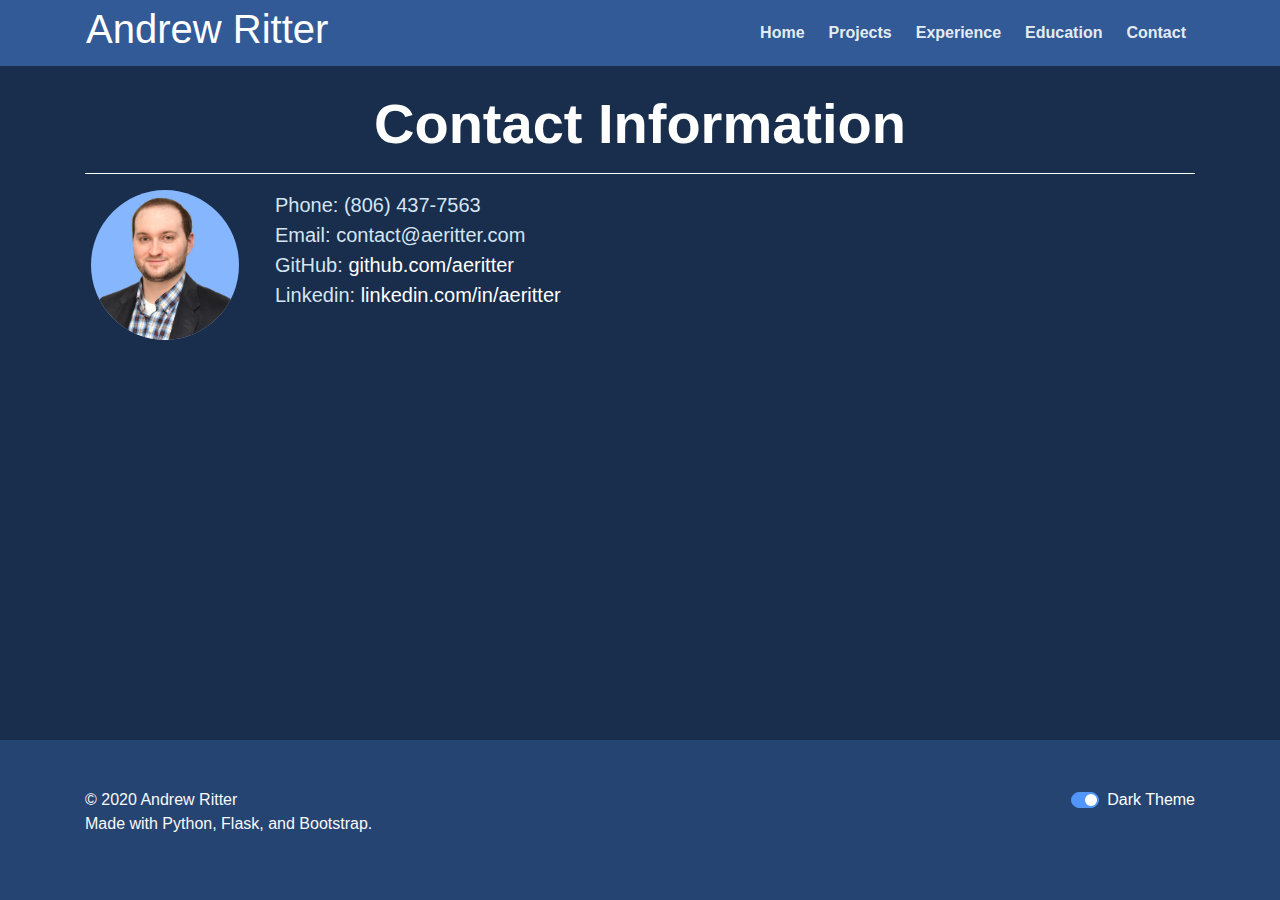
<file: contact/index.html>
<!doctype html>
<head>
  <meta charset="UTF-8">
  <meta name="viewport" content="width=device-width, initial-scale=1.0, shrink-to-fit=no">
  <title>Andrew Ritter</title>
  <!-- Thanks, favicon.io! -->
  <link rel="apple-touch-icon" sizes="180x180" href="/static/favicons/apple-touch-icon.png">
  <link rel="icon" type="image/png" sizes="32x32" href="/static/favicons/favicon-32x32.png">
  <link rel="icon" type="image/png" sizes="16x16" href="/static/favicons/favicon-16x16.png">
  <link rel="manifest" href="/static/favicons/site.webmanifest">
  <!-- <link rel="stylesheet" href="https://stackpath.bootstrapcdn.com/bootstrap/4.2.1/css/bootstrap.min.css" integrity="sha384-GJzZqFGwb1QTTN6wy59ffF1BuGJpLSa9DkKMp0DgiMDm4iYMj70gZWKYbI706tWS" crossorigin="anonymous"> -->
  
      <link rel="stylesheet" type="text/css" href="/static/css/theme.min.css?008f230e">
  
  
  <script> //added to prevent flickering
    const currentTheme = localStorage.getItem('theme');
    if ((! currentTheme && window.matchMedia("(prefers-color-scheme: dark)") || (currentTheme === 'dark'))) {
      document.documentElement.setAttribute('data-theme', 'dark');
    }
  </script>
</head>
<body>
  <nav class="navbar-expand-md navbar-custom align-center" id="navbar">
    <div class="navbar container-lg navbar-custom py-0 px-3">
      <a class="navbar-brand" href="https://aeritter.com">
        <h1 class="text-center">Andrew Ritter</h1>
      </a>
      <button class="navbar-toggler" type="button" data-toggle="collapse" data-target="#navbarSupportedContent" aria-controls="navbarSupportedContent" aria-expanded="false" aria-label="Toggle navigation"><span class="navbar-toggler-icon"></span></button>
      <div class="collapse navbar-collapse" id="navbarSupportedContent">
        <ul class="navbar-nav font-weight-bold ml-auto">
          <li class="nav-item"><a class="nav-link pl-3" href="/#">Home</a></li>
          <li class="nav-item"><a class="nav-link pl-3" href="/#projects">Projects</a></li> 
          <li class="nav-item"><a class="nav-link pl-3" href="/#experience">Experience</a></li> 
          <li class="nav-item"><a class="nav-link pl-3" href="/#education">Education</a></li> 
          <li class="nav-item"><a class="nav-link pl-3" href="/contact/">Contact</a></li> 
          <li class="nav-item d-block d-md-none pl-3">
            <hr>
            <div class="custom-control custom-switch theme-switch pb-3">
              <input type="checkbox" class="custom-control-input" id="theme-switch-toggle">
              <label class="custom-control-label" for="theme-switch-toggle"><p class="nav-text m-0 p-0">Dark Theme</p></label>
            </div>
          </li>
          <!-- <li class="nav-item"><a class="nav-link" href="/#contact">Contact</a></li>  -->
            
            <!-- <a class="nav-link nav-item" href="https://www.github.com/aeritter/">GitHub</a>
            <a class="nav-link nav-item" href="https://www.linkedin.com/in/aeritter/">Linkedin</a> -->
        </ul>
      </div>
    </div>
  </nav>
<div class="container-fluid px-0 b-0 content" id="content-section">
  

<section class="text-center singlepage" id="contact">
    <div class="container">
      <br>
      <h1 class="display-4 font-weight-bold">Contact Information</h1>
      <hr>
      <div class="row">
        <div class="col-12 col-md-2 pb-3">
          <img src="/static/professional%20pic.png" class="mx-auto rounded-circle" style="max-height: 150px; max-width: 150px; background-color: #86b6fd;">
  
        </div>
        <div class="col-12 col-md-10">
          
      <p class="text-left float-left lead">
        <b>Phone:</b> (806) 437-7563
        <br>
        <b>Email:</b> contact@aeritter.com
        <br>
        <b>GitHub:</b> <a href="https://www.github.com/aeritter/">github.com/aeritter</a>
        <br>
        <b>Linkedin:</b> <a href="https://www.linkedin.com/in/aeritter/">linkedin.com/in/aeritter</a>
      </p>
        </div>
      </div>
    </div>
  </section>
  

  
  <footer class="footer">
    <div class="container-fluid m-0 p-5">
      <div class="container align-middle">
        <div class="float-left text-light">
          © 2020 Andrew Ritter<br>
          Made with Python, Flask, and Bootstrap.
        </div>
        <div class="float-right d-none d-md-block">
          <div class="custom-control custom-switch theme-switch pb-3">
            <input type="checkbox" class="custom-control-input" id="theme-switch-toggle2">
            <label class="custom-control-label" for="theme-switch-toggle2"><p class="text-white m-0 p-0">Dark Theme</p></label>
          </div>
        </div>
        <!-- <div class="float-right">
          <ul class="list-unstyled ">
            <li><a href="https://www.github.com/aeritter/"><u>GitHub</u></a></li>
            <li><a href="https://www.linkedin.com/in/aeritter/"><u>Linkedin</u></a></li>
          </ul>        
        </div> -->
      </div>
    </div>
  
  </footer>
  

</div>


<!-- <script src="https://cdnjs.cloudflare.com/ajax/libs/socket.io/2.1.1/socket.io.js"></script> -->

<script src="https://code.jquery.com/jquery-3.5.1.min.js" integrity="sha384-ZvpUoO/+PpLXR1lu4jmpXWu80pZlYUAfxl5NsBMWOEPSjUn/6Z/hRTt8+pR6L4N2" crossorigin="anonymous"></script>
<script src="https://cdn.jsdelivr.net/npm/popper.js@1.16.1/dist/umd/popper.min.js" integrity="sha384-9/reFTGAW83EW2RDu2S0VKaIzap3H66lZH81PoYlFhbGU+6BZp6G7niu735Sk7lN" crossorigin="anonymous"></script>
<script src="https://stackpath.bootstrapcdn.com/bootstrap/4.5.2/js/bootstrap.min.js" integrity="sha384-B4gt1jrGC7Jh4AgTPSdUtOBvfO8shuf57BaghqFfPlYxofvL8/KUEfYiJOMMV+rV" crossorigin="anonymous"></script>

<script>
  //toggle theme
  const toggleSwitches = document.querySelectorAll('.theme-switch input[type="checkbox"]');
  //check for stored theme
  if (currentTheme) {
      document.documentElement.setAttribute('data-theme', currentTheme);
  
      if (currentTheme === 'dark') {
          toggleSwitches.forEach(function(sw) { sw.checked = true; });
      }
  } else if (window.matchMedia("(prefers-color-scheme: dark)")) {
    document.documentElement.setAttribute('data-theme', 'dark');
    toggleSwitches.forEach(function(sw) { sw.checked = true; });
  }
  function switchTheme(e) {
    toggleSwitches.forEach(function(sw) { sw.checked = e.target.checked; });
    if (e.target.checked) {
        document.documentElement.setAttribute('data-theme', 'dark');
        localStorage.setItem('theme', 'dark'); //add this
    }
    else {
        document.documentElement.setAttribute('data-theme', 'light');
        localStorage.setItem('theme', 'light'); //add this
    } 
  }
  toggleSwitches.forEach(function(sw) { sw.addEventListener('change', switchTheme, false); });

</script> <!-- thanks: https://dev.to/ananyaneogi/create-a-dark-light-mode-switch-with-css-variables-34l8 -->




<!-- <script>
  $('#content-section').css('padding-top', $('.navbar').outerHeight() + 'px')
  
var prevScrollpos = window.pageYOffset;
window.onscroll = function() {
  var currentScrollPos = window.pageYOffset;
  if (prevScrollpos > currentScrollPos) {
    document.getElementById("navbar").style.top = "0";
    document.getElementById("toc").style.paddingTop = "81px";
  } else {
    document.getElementById("navbar").style.top = "-66px";
    document.getElementById("toc").style.paddingTop = "15px";
  }
  prevScrollpos = currentScrollPos;
}
</script> -->
</body>
</file>
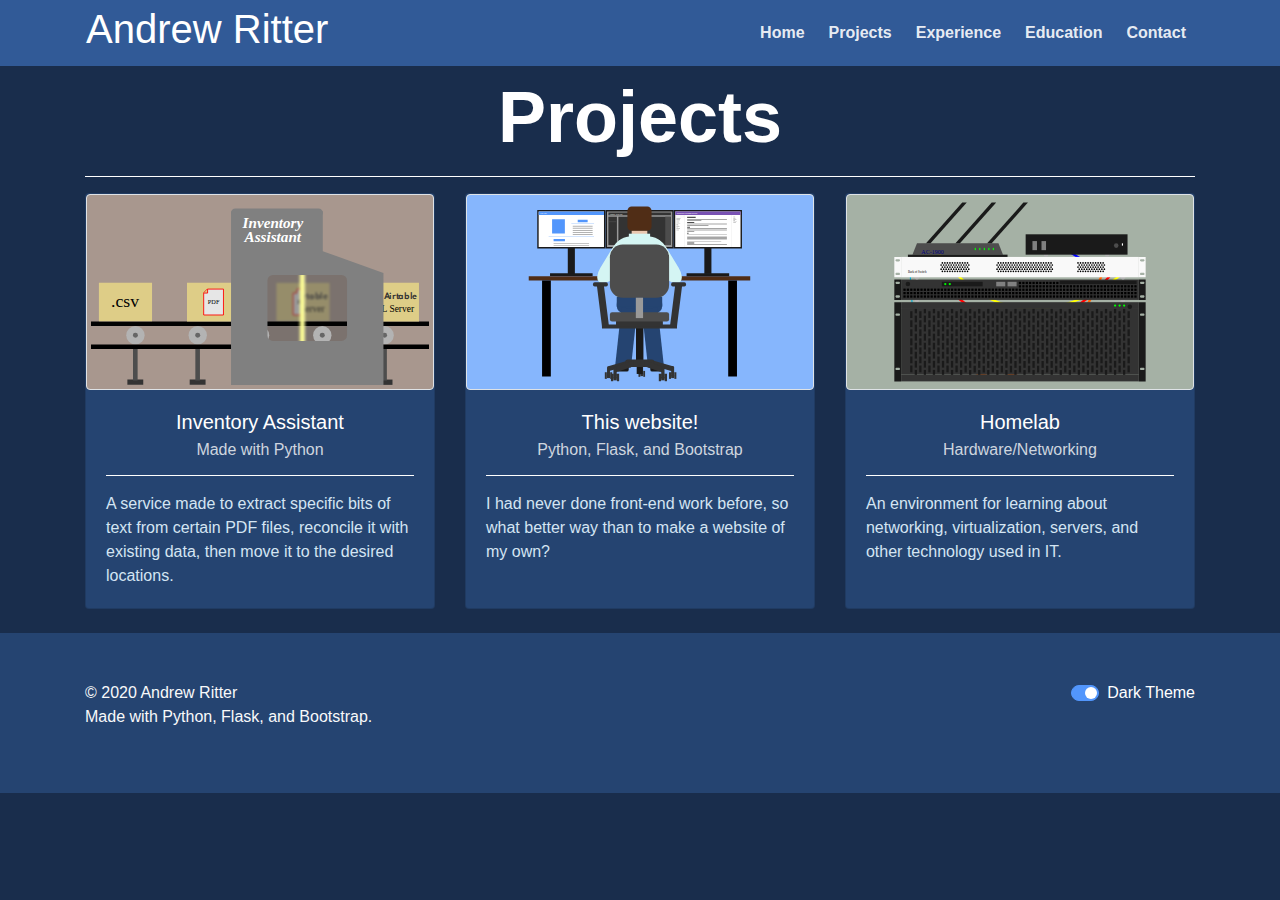
<file: projects/index.html>
<!doctype html>
<head>
  <meta charset="UTF-8">
  <meta name="viewport" content="width=device-width, initial-scale=1.0, shrink-to-fit=no">
  <title>Andrew Ritter</title>
  <!-- Thanks, favicon.io! -->
  <link rel="apple-touch-icon" sizes="180x180" href="/static/favicons/apple-touch-icon.png">
  <link rel="icon" type="image/png" sizes="32x32" href="/static/favicons/favicon-32x32.png">
  <link rel="icon" type="image/png" sizes="16x16" href="/static/favicons/favicon-16x16.png">
  <link rel="manifest" href="/static/favicons/site.webmanifest">
  <!-- <link rel="stylesheet" href="https://stackpath.bootstrapcdn.com/bootstrap/4.2.1/css/bootstrap.min.css" integrity="sha384-GJzZqFGwb1QTTN6wy59ffF1BuGJpLSa9DkKMp0DgiMDm4iYMj70gZWKYbI706tWS" crossorigin="anonymous"> -->
  
      <link rel="stylesheet" type="text/css" href="/static/css/theme.min.css?008f230e">
  
  
  <script> //added to prevent flickering
    const currentTheme = localStorage.getItem('theme');
    if ((! currentTheme && window.matchMedia("(prefers-color-scheme: dark)") || (currentTheme === 'dark'))) {
      document.documentElement.setAttribute('data-theme', 'dark');
    }
  </script>
</head>
<body>
  <nav class="navbar-expand-md navbar-custom align-center" id="navbar">
    <div class="navbar container-lg navbar-custom py-0 px-3">
      <a class="navbar-brand" href="https://aeritter.com">
        <h1 class="text-center">Andrew Ritter</h1>
      </a>
      <button class="navbar-toggler" type="button" data-toggle="collapse" data-target="#navbarSupportedContent" aria-controls="navbarSupportedContent" aria-expanded="false" aria-label="Toggle navigation"><span class="navbar-toggler-icon"></span></button>
      <div class="collapse navbar-collapse" id="navbarSupportedContent">
        <ul class="navbar-nav font-weight-bold ml-auto">
          <li class="nav-item"><a class="nav-link pl-3" href="/#">Home</a></li>
          <li class="nav-item"><a class="nav-link pl-3" href="/#projects">Projects</a></li> 
          <li class="nav-item"><a class="nav-link pl-3" href="/#experience">Experience</a></li> 
          <li class="nav-item"><a class="nav-link pl-3" href="/#education">Education</a></li> 
          <li class="nav-item"><a class="nav-link pl-3" href="/contact/">Contact</a></li> 
          <li class="nav-item d-block d-md-none pl-3">
            <hr>
            <div class="custom-control custom-switch theme-switch pb-3">
              <input type="checkbox" class="custom-control-input" id="theme-switch-toggle">
              <label class="custom-control-label" for="theme-switch-toggle"><p class="nav-text m-0 p-0">Dark Theme</p></label>
            </div>
          </li>
          <!-- <li class="nav-item"><a class="nav-link" href="/#contact">Contact</a></li>  -->
            
            <!-- <a class="nav-link nav-item" href="https://www.github.com/aeritter/">GitHub</a>
            <a class="nav-link nav-item" href="https://www.linkedin.com/in/aeritter/">Linkedin</a> -->
        </ul>
      </div>
    </div>
  </nav>
<div class="container-fluid px-0 b-0 content" id="content-section">
  
<section class="content-light">
  <div class="container pt-2 text-center">
    <h1 class="display-3 font-weight-bold">Projects</h1>
    <hr>
    <div class="row">
      
      <div class="col-12 col-sm-6 col-md-4 pb-4">
        <a href="/projects/inventoryassistant/">
          <div class="card h-100">
            <div class="card-img-top " style="padding-bottom: 56.25%; position: relative;">
              <img src="/static/IA%20conveyor.svg" class="img-thumbnail position-absolute" style="object-fit: cover; top: 0; left: 0; height: 100%; width: 100%; background-color: #a8978e;">
            </div>
            <div class="card-body">
              <h5 class="card-title">Inventory Assistant</h5>
              <h6 class="card-subtitle text-muted mb-2">Made with Python</h6>
              <hr>
              <p class="card-text text-left">A service made to extract specific bits of text from certain PDF files, reconcile it with existing data, then move it to the desired locations.</p>
            </div>
          </div>
        </a>
      </div>
      
      <div class="col-12 col-sm-6 col-md-4 pb-4">
        <a href="/projects/website/">
          <div class="card h-100">
            <div class="card-img-top " style="padding-bottom: 56.25%; position: relative;">
              <img src="/static/website.svg" class="img-thumbnail position-absolute" style="object-fit: cover; top: 0; left: 0; height: 100%; width: 100%; background-color: #86b6fd;">
            </div>
            <div class="card-body">
              <h5 class="card-title">This website!</h5>
              <h6 class="card-subtitle text-muted mb-2">Python, Flask, and Bootstrap</h6>
              <hr>
              <p class="card-text text-left">I had never done front-end work before, so what better way than to make a website of my own?</p>
            </div>
          </div>
        </a>
      </div>
      
      <div class="col-12 col-sm-6 col-md-4 pb-4">
        <a href="/projects/homelab/">
          <div class="card h-100">
            <div class="card-img-top " style="padding-bottom: 56.25%; position: relative;">
              <img src="/static/servers%20thumb.svg" class="img-thumbnail position-absolute" style="object-fit: cover; top: 0; left: 0; height: 100%; width: 100%; background-color: #A5B1A5;">
            </div>
            <div class="card-body">
              <h5 class="card-title">Homelab</h5>
              <h6 class="card-subtitle text-muted mb-2">Hardware/Networking</h6>
              <hr>
              <p class="card-text text-left">An environment for learning about networking, virtualization, servers, and other technology used in IT.</p>
            </div>
          </div>
        </a>
      </div>
      
    </div>
  </div>
</section>



  
  <footer class="footer">
    <div class="container-fluid m-0 p-5">
      <div class="container align-middle">
        <div class="float-left text-light">
          © 2020 Andrew Ritter<br>
          Made with Python, Flask, and Bootstrap.
        </div>
        <div class="float-right d-none d-md-block">
          <div class="custom-control custom-switch theme-switch pb-3">
            <input type="checkbox" class="custom-control-input" id="theme-switch-toggle2">
            <label class="custom-control-label" for="theme-switch-toggle2"><p class="text-white m-0 p-0">Dark Theme</p></label>
          </div>
        </div>
        <!-- <div class="float-right">
          <ul class="list-unstyled ">
            <li><a href="https://www.github.com/aeritter/"><u>GitHub</u></a></li>
            <li><a href="https://www.linkedin.com/in/aeritter/"><u>Linkedin</u></a></li>
          </ul>        
        </div> -->
      </div>
    </div>
  
  </footer>
  

</div>


<!-- <script src="https://cdnjs.cloudflare.com/ajax/libs/socket.io/2.1.1/socket.io.js"></script> -->

<script src="https://code.jquery.com/jquery-3.5.1.min.js" integrity="sha384-ZvpUoO/+PpLXR1lu4jmpXWu80pZlYUAfxl5NsBMWOEPSjUn/6Z/hRTt8+pR6L4N2" crossorigin="anonymous"></script>
<script src="https://cdn.jsdelivr.net/npm/popper.js@1.16.1/dist/umd/popper.min.js" integrity="sha384-9/reFTGAW83EW2RDu2S0VKaIzap3H66lZH81PoYlFhbGU+6BZp6G7niu735Sk7lN" crossorigin="anonymous"></script>
<script src="https://stackpath.bootstrapcdn.com/bootstrap/4.5.2/js/bootstrap.min.js" integrity="sha384-B4gt1jrGC7Jh4AgTPSdUtOBvfO8shuf57BaghqFfPlYxofvL8/KUEfYiJOMMV+rV" crossorigin="anonymous"></script>

<script>
  //toggle theme
  const toggleSwitches = document.querySelectorAll('.theme-switch input[type="checkbox"]');
  //check for stored theme
  if (currentTheme) {
      document.documentElement.setAttribute('data-theme', currentTheme);
  
      if (currentTheme === 'dark') {
          toggleSwitches.forEach(function(sw) { sw.checked = true; });
      }
  } else if (window.matchMedia("(prefers-color-scheme: dark)")) {
    document.documentElement.setAttribute('data-theme', 'dark');
    toggleSwitches.forEach(function(sw) { sw.checked = true; });
  }
  function switchTheme(e) {
    toggleSwitches.forEach(function(sw) { sw.checked = e.target.checked; });
    if (e.target.checked) {
        document.documentElement.setAttribute('data-theme', 'dark');
        localStorage.setItem('theme', 'dark'); //add this
    }
    else {
        document.documentElement.setAttribute('data-theme', 'light');
        localStorage.setItem('theme', 'light'); //add this
    } 
  }
  toggleSwitches.forEach(function(sw) { sw.addEventListener('change', switchTheme, false); });

</script> <!-- thanks: https://dev.to/ananyaneogi/create-a-dark-light-mode-switch-with-css-variables-34l8 -->




<!-- <script>
  $('#content-section').css('padding-top', $('.navbar').outerHeight() + 'px')
  
var prevScrollpos = window.pageYOffset;
window.onscroll = function() {
  var currentScrollPos = window.pageYOffset;
  if (prevScrollpos > currentScrollPos) {
    document.getElementById("navbar").style.top = "0";
    document.getElementById("toc").style.paddingTop = "81px";
  } else {
    document.getElementById("navbar").style.top = "-66px";
    document.getElementById("toc").style.paddingTop = "15px";
  }
  prevScrollpos = currentScrollPos;
}
</script> -->
</body>
</file>
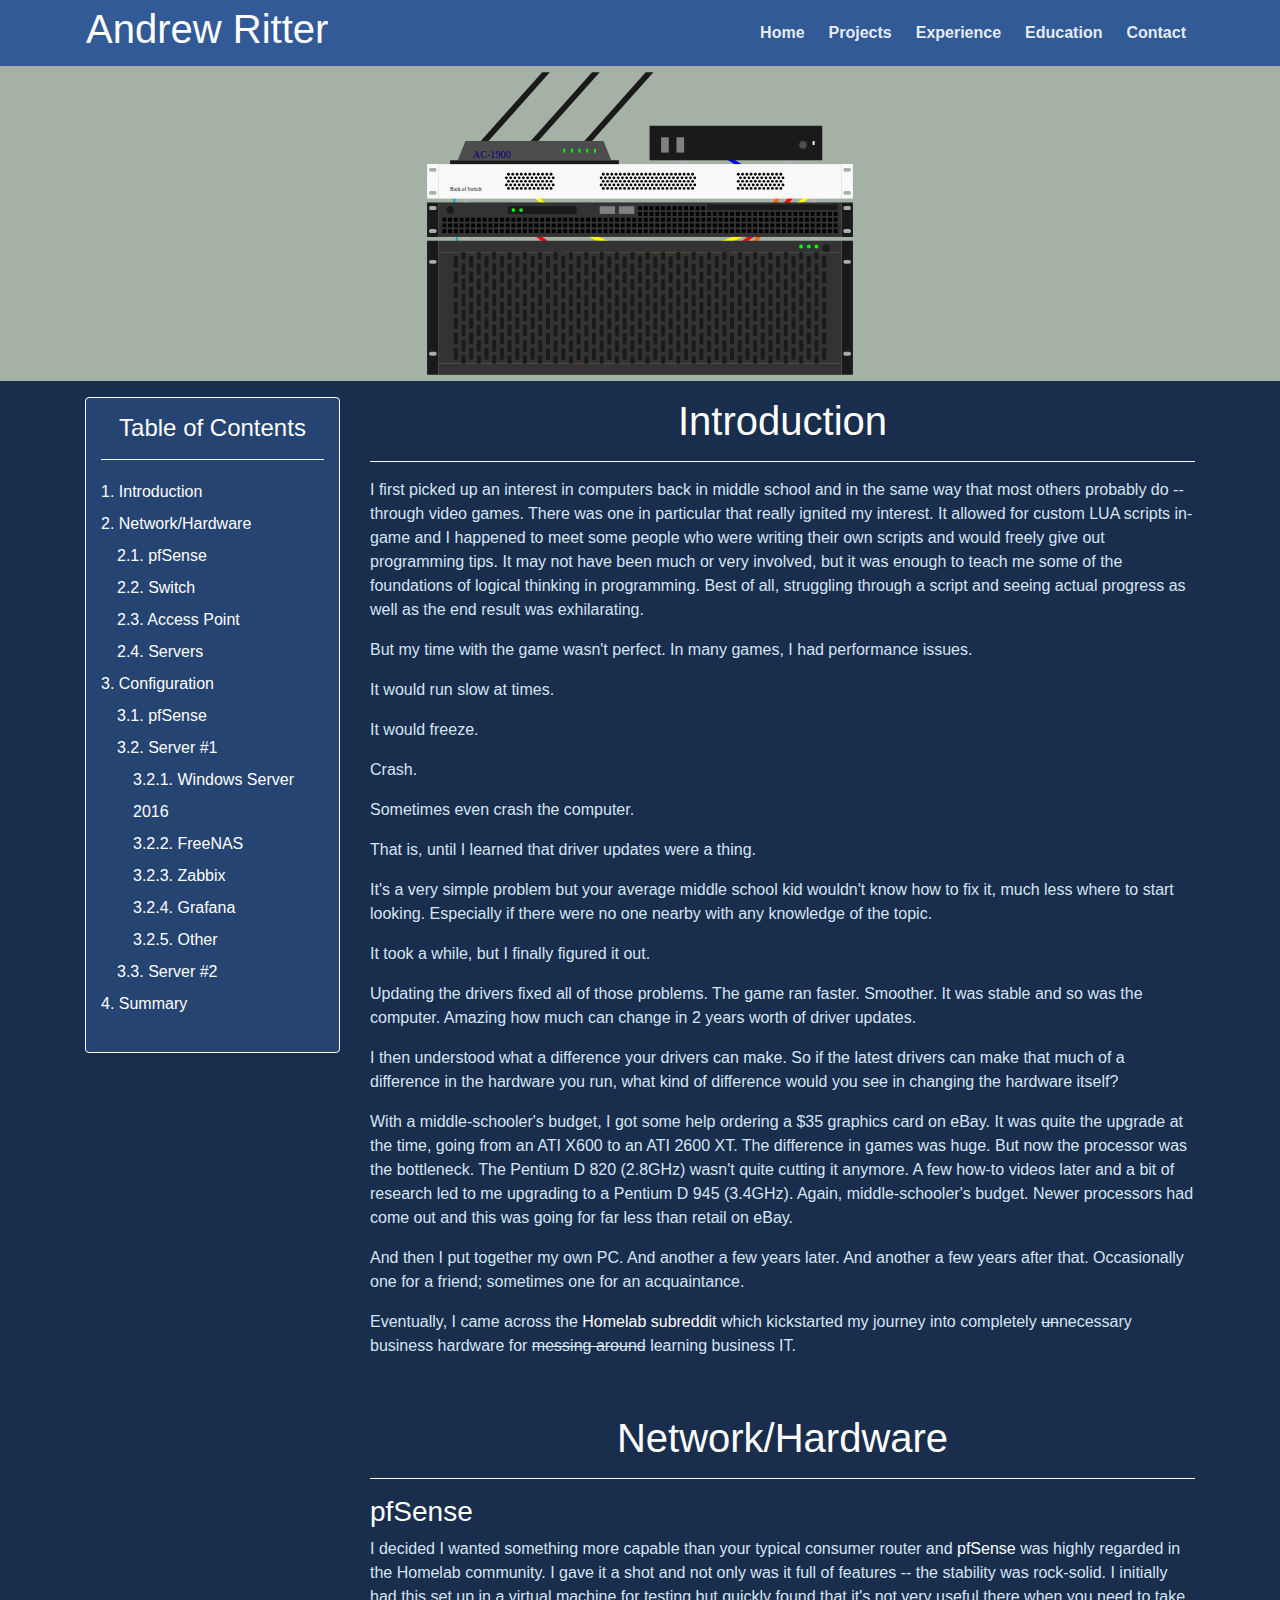
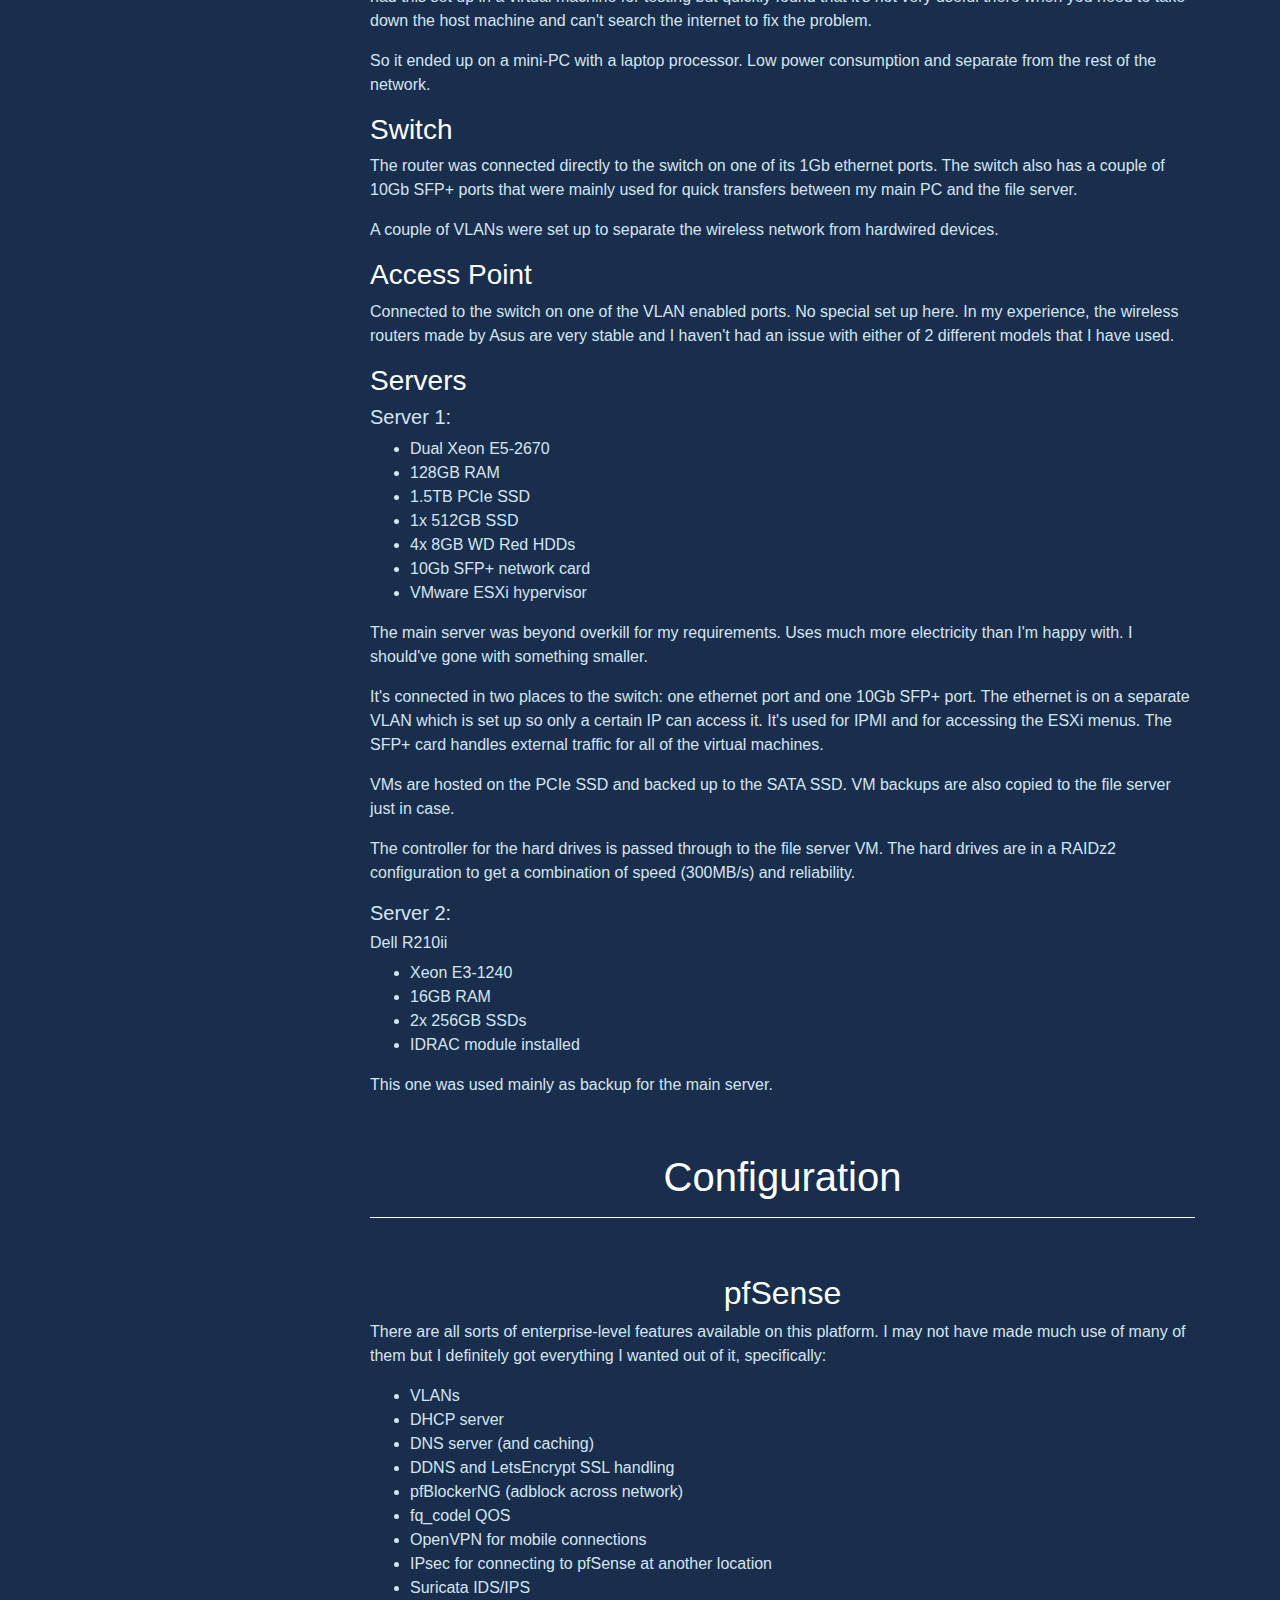
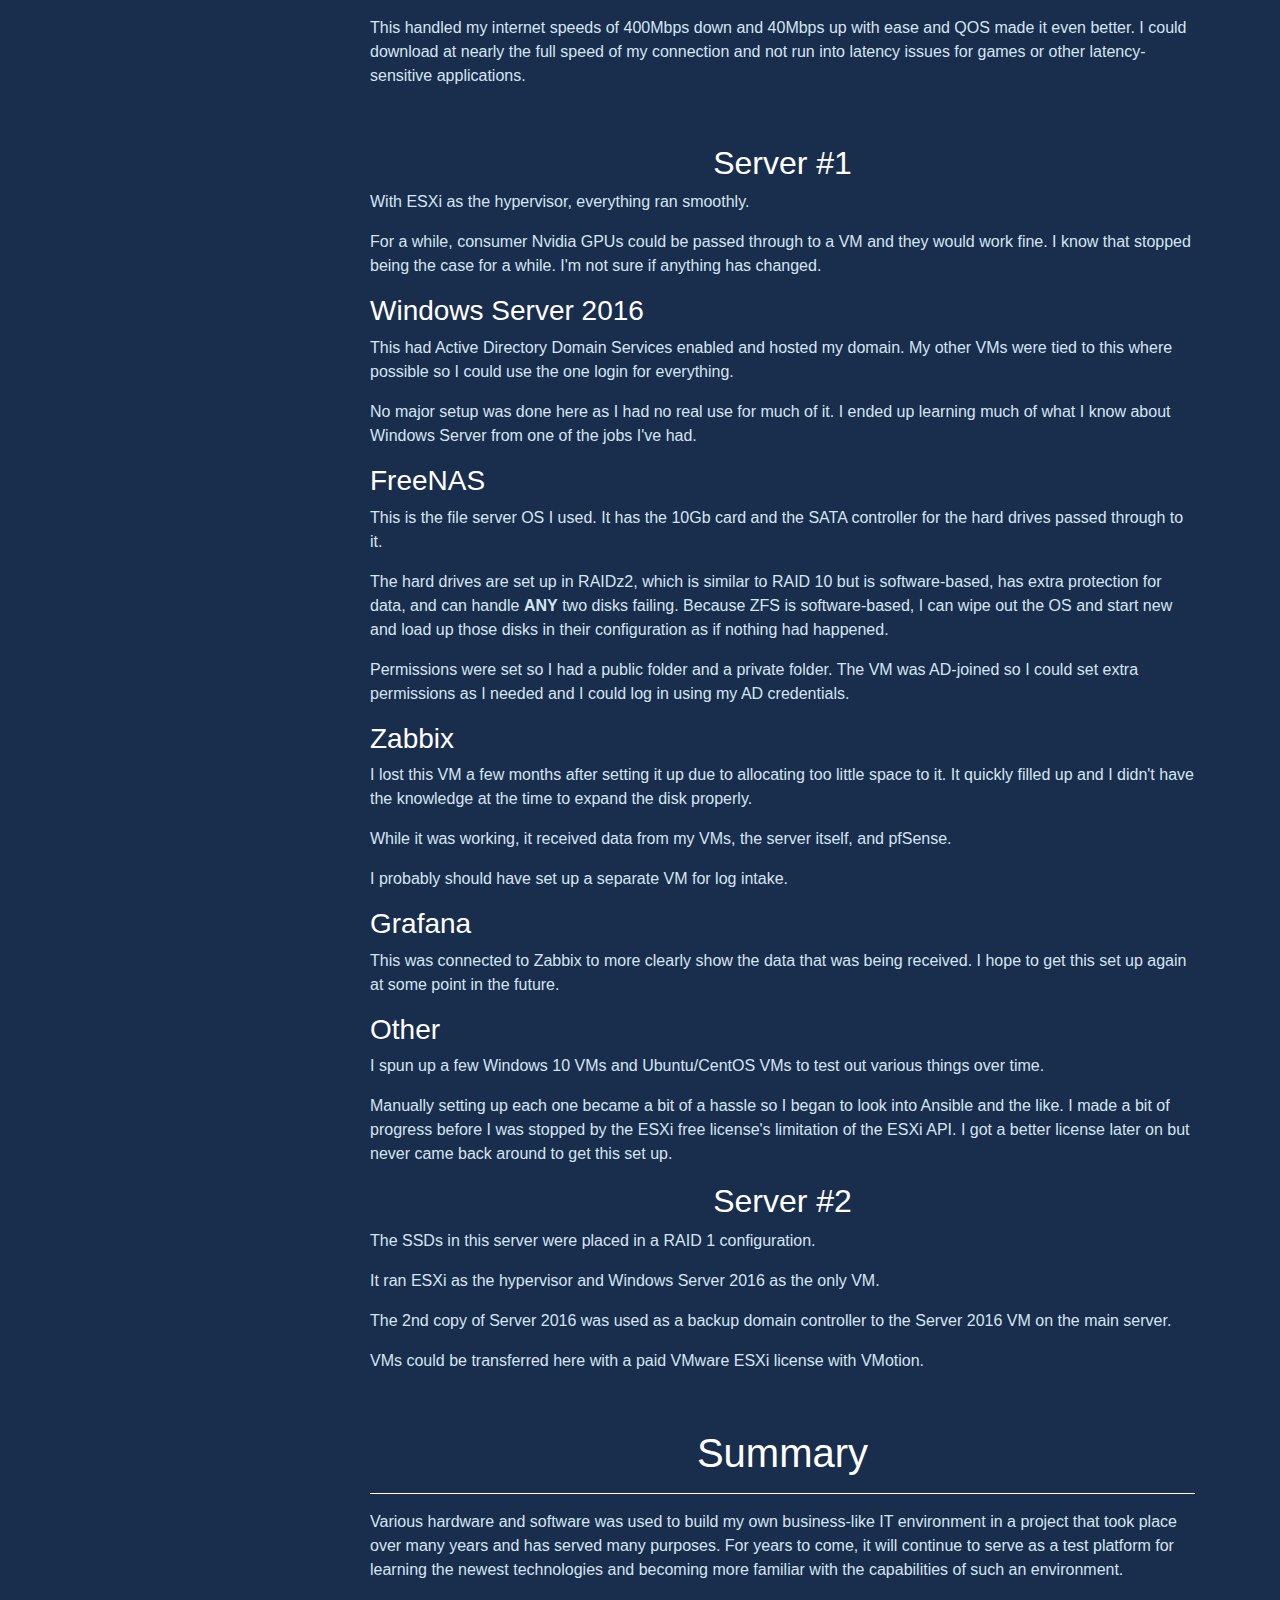
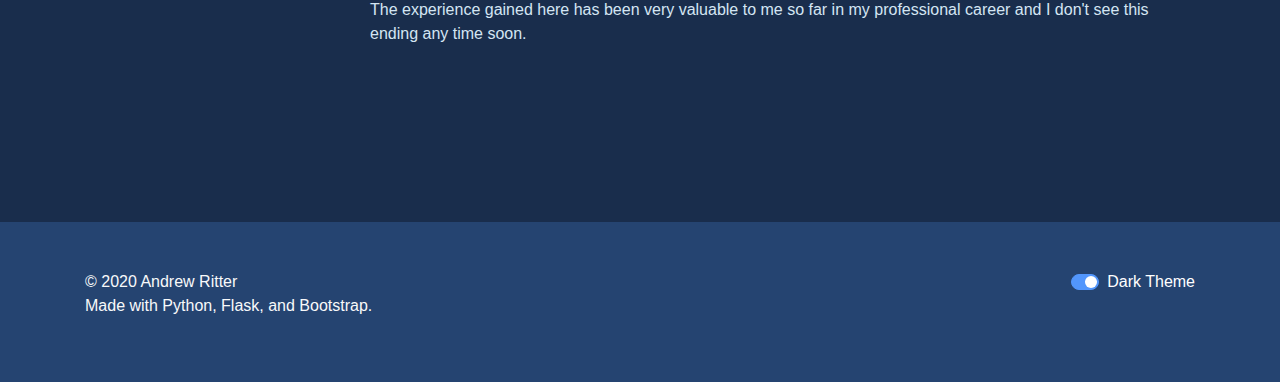
<file: projects/homelab/index.html>
<!doctype html>
<head>
  <meta charset="UTF-8">
  <meta name="viewport" content="width=device-width, initial-scale=1.0, shrink-to-fit=no">
  <title>Andrew Ritter</title>
  <!-- Thanks, favicon.io! -->
  <link rel="apple-touch-icon" sizes="180x180" href="/static/favicons/apple-touch-icon.png">
  <link rel="icon" type="image/png" sizes="32x32" href="/static/favicons/favicon-32x32.png">
  <link rel="icon" type="image/png" sizes="16x16" href="/static/favicons/favicon-16x16.png">
  <link rel="manifest" href="/static/favicons/site.webmanifest">
  <!-- <link rel="stylesheet" href="https://stackpath.bootstrapcdn.com/bootstrap/4.2.1/css/bootstrap.min.css" integrity="sha384-GJzZqFGwb1QTTN6wy59ffF1BuGJpLSa9DkKMp0DgiMDm4iYMj70gZWKYbI706tWS" crossorigin="anonymous"> -->
  
      <link rel="stylesheet" type="text/css" href="/static/css/theme.min.css?008f230e">
  
  
  <script> //added to prevent flickering
    const currentTheme = localStorage.getItem('theme');
    if ((! currentTheme && window.matchMedia("(prefers-color-scheme: dark)") || (currentTheme === 'dark'))) {
      document.documentElement.setAttribute('data-theme', 'dark');
    }
  </script>
</head>
<body>
  <nav class="navbar-expand-md navbar-custom align-center" id="navbar">
    <div class="navbar container-lg navbar-custom py-0 px-3">
      <a class="navbar-brand" href="https://aeritter.com">
        <h1 class="text-center">Andrew Ritter</h1>
      </a>
      <button class="navbar-toggler" type="button" data-toggle="collapse" data-target="#navbarSupportedContent" aria-controls="navbarSupportedContent" aria-expanded="false" aria-label="Toggle navigation"><span class="navbar-toggler-icon"></span></button>
      <div class="collapse navbar-collapse" id="navbarSupportedContent">
        <ul class="navbar-nav font-weight-bold ml-auto">
          <li class="nav-item"><a class="nav-link pl-3" href="/#">Home</a></li>
          <li class="nav-item"><a class="nav-link pl-3" href="/#projects">Projects</a></li> 
          <li class="nav-item"><a class="nav-link pl-3" href="/#experience">Experience</a></li> 
          <li class="nav-item"><a class="nav-link pl-3" href="/#education">Education</a></li> 
          <li class="nav-item"><a class="nav-link pl-3" href="/contact/">Contact</a></li> 
          <li class="nav-item d-block d-md-none pl-3">
            <hr>
            <div class="custom-control custom-switch theme-switch pb-3">
              <input type="checkbox" class="custom-control-input" id="theme-switch-toggle">
              <label class="custom-control-label" for="theme-switch-toggle"><p class="nav-text m-0 p-0">Dark Theme</p></label>
            </div>
          </li>
          <!-- <li class="nav-item"><a class="nav-link" href="/#contact">Contact</a></li>  -->
            
            <!-- <a class="nav-link nav-item" href="https://www.github.com/aeritter/">GitHub</a>
            <a class="nav-link nav-item" href="https://www.linkedin.com/in/aeritter/">Linkedin</a> -->
        </ul>
      </div>
    </div>
  </nav>
<div class="container-fluid px-0 b-0 content" id="content-section">
  
<section>
  <div class="container-fluid justify-content-center"  style="background-color: #A5B1A5;" >
    
    
    <div class="container mx-auto text-center">
      <!-- <object type="image/svg+xml" data="/static/servers%20thumb.svg" class="mw-100"></object> -->
        <img src="/static/servers%20thumb.svg" class="img-fluid mx-auto d-block" style="max-height: 35vh;">

    </div>
    
  </div>
  <div class="container-fluid container-md content">
    <!-- <p class="title text-center display-3"><strong>Homelab</strong></p> -->
    <!-- <br> -->
    <div class="row">
      <div class="col-12 col-lg-3 d-none d-flex mkdn-nav">
        <div class="container-fluid p-0">
          <div class="sticky-top" id="toc">
            <div class="container-fluid pt-3"></div>
            <div class="container-fluid content py-3 border border-white rounded">

              <h4 class="text-center"><a href="#">Table of Contents</a></h4>
              <hr>
              <div class="toc">
<ul>
<li><a href="#introduction">Introduction</a></li>
<li><a href="#networkhardware">Network/Hardware</a><ul>
<li><a href="#pfsense">pfSense</a></li>
<li><a href="#switch">Switch</a></li>
<li><a href="#access-point">Access Point</a></li>
<li><a href="#servers">Servers</a></li>
</ul>
</li>
<li><a href="#configuration">Configuration</a><ul>
<li><a href="#pfsense_1">pfSense</a></li>
<li><a href="#server-1">Server #1</a><ul>
<li><a href="#windows-server-2016">Windows Server 2016</a></li>
<li><a href="#freenas">FreeNAS</a></li>
<li><a href="#zabbix">Zabbix</a></li>
<li><a href="#grafana">Grafana</a></li>
<li><a href="#other">Other</a></li>
</ul>
</li>
<li><a href="#server-2">Server #2</a></li>
</ul>
</li>
<li><a href="#summary">Summary</a></li>
</ul>
</div>

            </div>

          </div>
        </div>
      </div>
      <div class="col-12 col-lg-9 px-0">
        <div class="container-fluid mkdn pt-3" style="padding-bottom: 10rem;">
          <h1 id="introduction">Introduction</h1>
<hr />
<p>I first picked up an interest in computers back in middle school and in the same way that most others probably do -- through video games. There was one in particular that really ignited my interest. It allowed for custom LUA scripts in-game and I happened to meet some people who were writing their own scripts and would freely give out programming tips. It may not have been much or very involved, but it was enough to teach me some of the foundations of logical thinking in programming. Best of all, struggling through a script and seeing actual progress as well as the end result was exhilarating.</p>
<p>But my time with the game wasn't perfect. In many games, I had performance issues.</p>
<p>It would run slow at times. </p>
<p>It would freeze.</p>
<p>Crash. </p>
<p>Sometimes even crash the computer.</p>
<p>That is, until I learned that driver updates were a thing.</p>
<p>It's a very simple problem but your average middle school kid wouldn't know how to fix it, much less where to start looking. Especially if there were no one nearby with any knowledge of the topic.</p>
<p>It took a while, but I finally figured it out.</p>
<p>Updating the drivers fixed all of those problems. The game ran faster. Smoother. It was stable and so was the computer. Amazing how much can change in 2 years worth of driver updates.</p>
<p>I then understood what a difference your drivers can make. So if the latest drivers can make that much of a difference in the hardware you run, what kind of difference would you see in changing the hardware itself?</p>
<p>With a middle-schooler's budget, I got some help ordering a $35 graphics card on eBay. It was quite the upgrade at the time, going from an ATI X600 to an ATI 2600 XT. The difference in games was huge. But now the processor was the bottleneck. The Pentium D 820 (2.8GHz) wasn't quite cutting it anymore. A few how-to videos later and a bit of research led to me upgrading to a Pentium D 945 (3.4GHz). Again, middle-schooler's budget. Newer processors had come out and this was going for far less than retail on eBay.</p>
<p>And then I put together my own PC. And another a few years later. And another a few years after that. Occasionally one for a friend; sometimes one for an acquaintance.</p>
<p>Eventually, I came across the <a href="https://www.reddit.com/r/homelab/wiki/introduction">Homelab subreddit</a> which kickstarted my journey into completely <s>un</s>necessary business hardware for <s>messing around</s> learning business IT.</p>
<p><br></p>
<h1 id="networkhardware">Network/Hardware</h1>
<hr />
<h3 id="pfsense">pfSense</h3>
<p>I decided I wanted something more capable than your typical consumer router and <a href="https://www.pfsense.org/">pfSense</a> was highly regarded in the Homelab community. I gave it a shot and not only was it full of features -- the stability was rock-solid. I initially had this set up in a virtual machine for testing but quickly found that it's not very useful there when you need to take down the host machine and can't search the internet to fix the problem.</p>
<p>So it ended up on a mini-PC with a laptop processor. Low power consumption and separate from the rest of the network.</p>
<h3 id="switch">Switch</h3>
<p>The router was connected directly to the switch on one of its 1Gb ethernet ports. The switch also has a couple of 10Gb SFP+ ports that were mainly used for quick transfers between my main PC and the file server.</p>
<p>A couple of VLANs were set up to separate the wireless network from hardwired devices.</p>
<h3 id="access-point">Access Point</h3>
<p>Connected to the switch on one of the VLAN enabled ports. No special set up here. In my experience, the wireless routers made by Asus are very stable and I haven't had an issue with either of 2 different models that I have used.</p>
<h3 id="servers">Servers</h3>
<h5>Server 1:</h5>
<ul>
<li>Dual Xeon E5-2670</li>
<li>128GB RAM</li>
<li>1.5TB PCIe SSD</li>
<li>1x 512GB SSD</li>
<li>4x 8GB WD Red HDDs</li>
<li>10Gb SFP+ network card</li>
<li>VMware ESXi hypervisor</li>
</ul>
<p>The main server was beyond overkill for my requirements. Uses much more electricity than I'm happy with. I should've gone with something smaller.</p>
<p>It's connected in two places to the switch: one ethernet port and one 10Gb SFP+ port. The ethernet is on a separate VLAN which is set up so only a certain IP can access it. It's used for IPMI and for accessing the ESXi menus. The SFP+ card handles external traffic for all of the virtual machines.</p>
<p>VMs are hosted on the PCIe SSD and backed up to the SATA SSD. VM backups are also copied to the file server just in case.</p>
<p>The controller for the hard drives is passed through to the file server VM. The hard drives are in a RAIDz2 configuration to get a combination of speed (300MB/s) and reliability. </p>
<h5>Server 2:</h5>
<h6>Dell R210ii</h6>
<ul>
<li>Xeon E3-1240</li>
<li>16GB RAM</li>
<li>2x 256GB SSDs</li>
<li>IDRAC module installed</li>
</ul>
<p>This one was used mainly as backup for the main server.</p>
<p><br></p>
<h1 id="configuration">Configuration</h1>
<hr />
<p><br></p>
<h2 id="pfsense_1">pfSense</h2>
<p>There are all sorts of enterprise-level features available on this platform. I may not have made much use of many of them but I definitely got everything I wanted out of it, specifically:</p>
<ul>
<li>VLANs</li>
<li>DHCP server</li>
<li>DNS server (and caching)</li>
<li>DDNS and LetsEncrypt SSL handling</li>
<li>pfBlockerNG (adblock across network)</li>
<li>fq_codel QOS</li>
<li>OpenVPN for mobile connections</li>
<li>IPsec for connecting to pfSense at another location</li>
<li>Suricata IDS/IPS</li>
</ul>
<p>This handled my internet speeds of 400Mbps down and 40Mbps up with ease and QOS made it even better. I could download at nearly the full speed of my connection and not run into latency issues for games or other latency-sensitive applications.</p>
<p><br></p>
<h2 id="server-1">Server #1</h2>
<p>With ESXi as the hypervisor, everything ran smoothly.</p>
<p>For a while, consumer Nvidia GPUs could be passed through to a VM and they would work fine. I know that stopped being the case for a while. I'm not sure if anything has changed.</p>
<h3 id="windows-server-2016">Windows Server 2016</h3>
<p>This had Active Directory Domain Services enabled and hosted my domain. My other VMs were tied to this where possible so I could use the one login for everything.</p>
<p>No major setup was done here as I had no real use for much of it. I ended up learning much of what I know about Windows Server from one of the jobs I've had.</p>
<h3 id="freenas">FreeNAS</h3>
<p>This is the file server OS I used. It has the 10Gb card and the SATA controller for the hard drives passed through to it. </p>
<p>The hard drives are set up in RAIDz2, which is similar to RAID 10 but is software-based, has extra protection for data, and can handle <strong>ANY</strong> two disks failing. Because ZFS is software-based, I can wipe out the OS and start new and load up those disks in their configuration as if nothing had happened.</p>
<p>Permissions were set so I had a public folder and a private folder. The VM was AD-joined so I could set extra permissions as I needed and I could log in using my AD credentials.</p>
<h3 id="zabbix">Zabbix</h3>
<p>I lost this VM a few months after setting it up due to allocating too little space to it. It quickly filled up and I didn't have the knowledge at the time to expand the disk properly.</p>
<p>While it was working, it received data from my VMs, the server itself, and pfSense.</p>
<p>I probably should have set up a separate VM for log intake.</p>
<h3 id="grafana">Grafana</h3>
<p>This was connected to Zabbix to more clearly show the data that was being received. I hope to get this set up again at some point in the future.</p>
<h3 id="other">Other</h3>
<p>I spun up a few Windows 10 VMs and Ubuntu/CentOS VMs to test out various things over time.</p>
<p>Manually setting up each one became a bit of a hassle so I began to look into Ansible and the like. I made a bit of progress before I was stopped by the ESXi free license's limitation of the ESXi API. I got a better license later on but never came back around to get this set up.</p>
<h2 id="server-2">Server #2</h2>
<p>The SSDs in this server were placed in a RAID 1 configuration.</p>
<p>It ran ESXi as the hypervisor and Windows Server 2016 as the only VM.</p>
<p>The 2nd copy of Server 2016 was used as a backup domain controller to the Server 2016 VM on the main server.</p>
<p>VMs could be transferred here with a paid VMware ESXi license with VMotion.</p>
<p><br></p>
<h1 id="summary">Summary</h1>
<hr />
<p>Various hardware and software was used to build my own business-like IT environment in a project that took place over many years and has served many purposes. For years to come, it will continue to serve as a test platform for learning the newest technologies and becoming more familiar with the capabilities of such an environment.</p>
<p>The experience gained here has been very valuable to me so far in my professional career and I don't see this ending any time soon.</p>
        </div>
      </div>
    </div>
  </div>
</section>


  
  <footer class="footer">
    <div class="container-fluid m-0 p-5">
      <div class="container align-middle">
        <div class="float-left text-light">
          © 2020 Andrew Ritter<br>
          Made with Python, Flask, and Bootstrap.
        </div>
        <div class="float-right d-none d-md-block">
          <div class="custom-control custom-switch theme-switch pb-3">
            <input type="checkbox" class="custom-control-input" id="theme-switch-toggle2">
            <label class="custom-control-label" for="theme-switch-toggle2"><p class="text-white m-0 p-0">Dark Theme</p></label>
          </div>
        </div>
        <!-- <div class="float-right">
          <ul class="list-unstyled ">
            <li><a href="https://www.github.com/aeritter/"><u>GitHub</u></a></li>
            <li><a href="https://www.linkedin.com/in/aeritter/"><u>Linkedin</u></a></li>
          </ul>        
        </div> -->
      </div>
    </div>
  
  </footer>
  

</div>


<!-- <script src="https://cdnjs.cloudflare.com/ajax/libs/socket.io/2.1.1/socket.io.js"></script> -->

<script src="https://code.jquery.com/jquery-3.5.1.min.js" integrity="sha384-ZvpUoO/+PpLXR1lu4jmpXWu80pZlYUAfxl5NsBMWOEPSjUn/6Z/hRTt8+pR6L4N2" crossorigin="anonymous"></script>
<script src="https://cdn.jsdelivr.net/npm/popper.js@1.16.1/dist/umd/popper.min.js" integrity="sha384-9/reFTGAW83EW2RDu2S0VKaIzap3H66lZH81PoYlFhbGU+6BZp6G7niu735Sk7lN" crossorigin="anonymous"></script>
<script src="https://stackpath.bootstrapcdn.com/bootstrap/4.5.2/js/bootstrap.min.js" integrity="sha384-B4gt1jrGC7Jh4AgTPSdUtOBvfO8shuf57BaghqFfPlYxofvL8/KUEfYiJOMMV+rV" crossorigin="anonymous"></script>

<script>
  //toggle theme
  const toggleSwitches = document.querySelectorAll('.theme-switch input[type="checkbox"]');
  //check for stored theme
  if (currentTheme) {
      document.documentElement.setAttribute('data-theme', currentTheme);
  
      if (currentTheme === 'dark') {
          toggleSwitches.forEach(function(sw) { sw.checked = true; });
      }
  } else if (window.matchMedia("(prefers-color-scheme: dark)")) {
    document.documentElement.setAttribute('data-theme', 'dark');
    toggleSwitches.forEach(function(sw) { sw.checked = true; });
  }
  function switchTheme(e) {
    toggleSwitches.forEach(function(sw) { sw.checked = e.target.checked; });
    if (e.target.checked) {
        document.documentElement.setAttribute('data-theme', 'dark');
        localStorage.setItem('theme', 'dark'); //add this
    }
    else {
        document.documentElement.setAttribute('data-theme', 'light');
        localStorage.setItem('theme', 'light'); //add this
    } 
  }
  toggleSwitches.forEach(function(sw) { sw.addEventListener('change', switchTheme, false); });

</script> <!-- thanks: https://dev.to/ananyaneogi/create-a-dark-light-mode-switch-with-css-variables-34l8 -->




<!-- <script>
  $('#content-section').css('padding-top', $('.navbar').outerHeight() + 'px')
  
var prevScrollpos = window.pageYOffset;
window.onscroll = function() {
  var currentScrollPos = window.pageYOffset;
  if (prevScrollpos > currentScrollPos) {
    document.getElementById("navbar").style.top = "0";
    document.getElementById("toc").style.paddingTop = "81px";
  } else {
    document.getElementById("navbar").style.top = "-66px";
    document.getElementById("toc").style.paddingTop = "15px";
  }
  prevScrollpos = currentScrollPos;
}
</script> -->
</body>
</file>
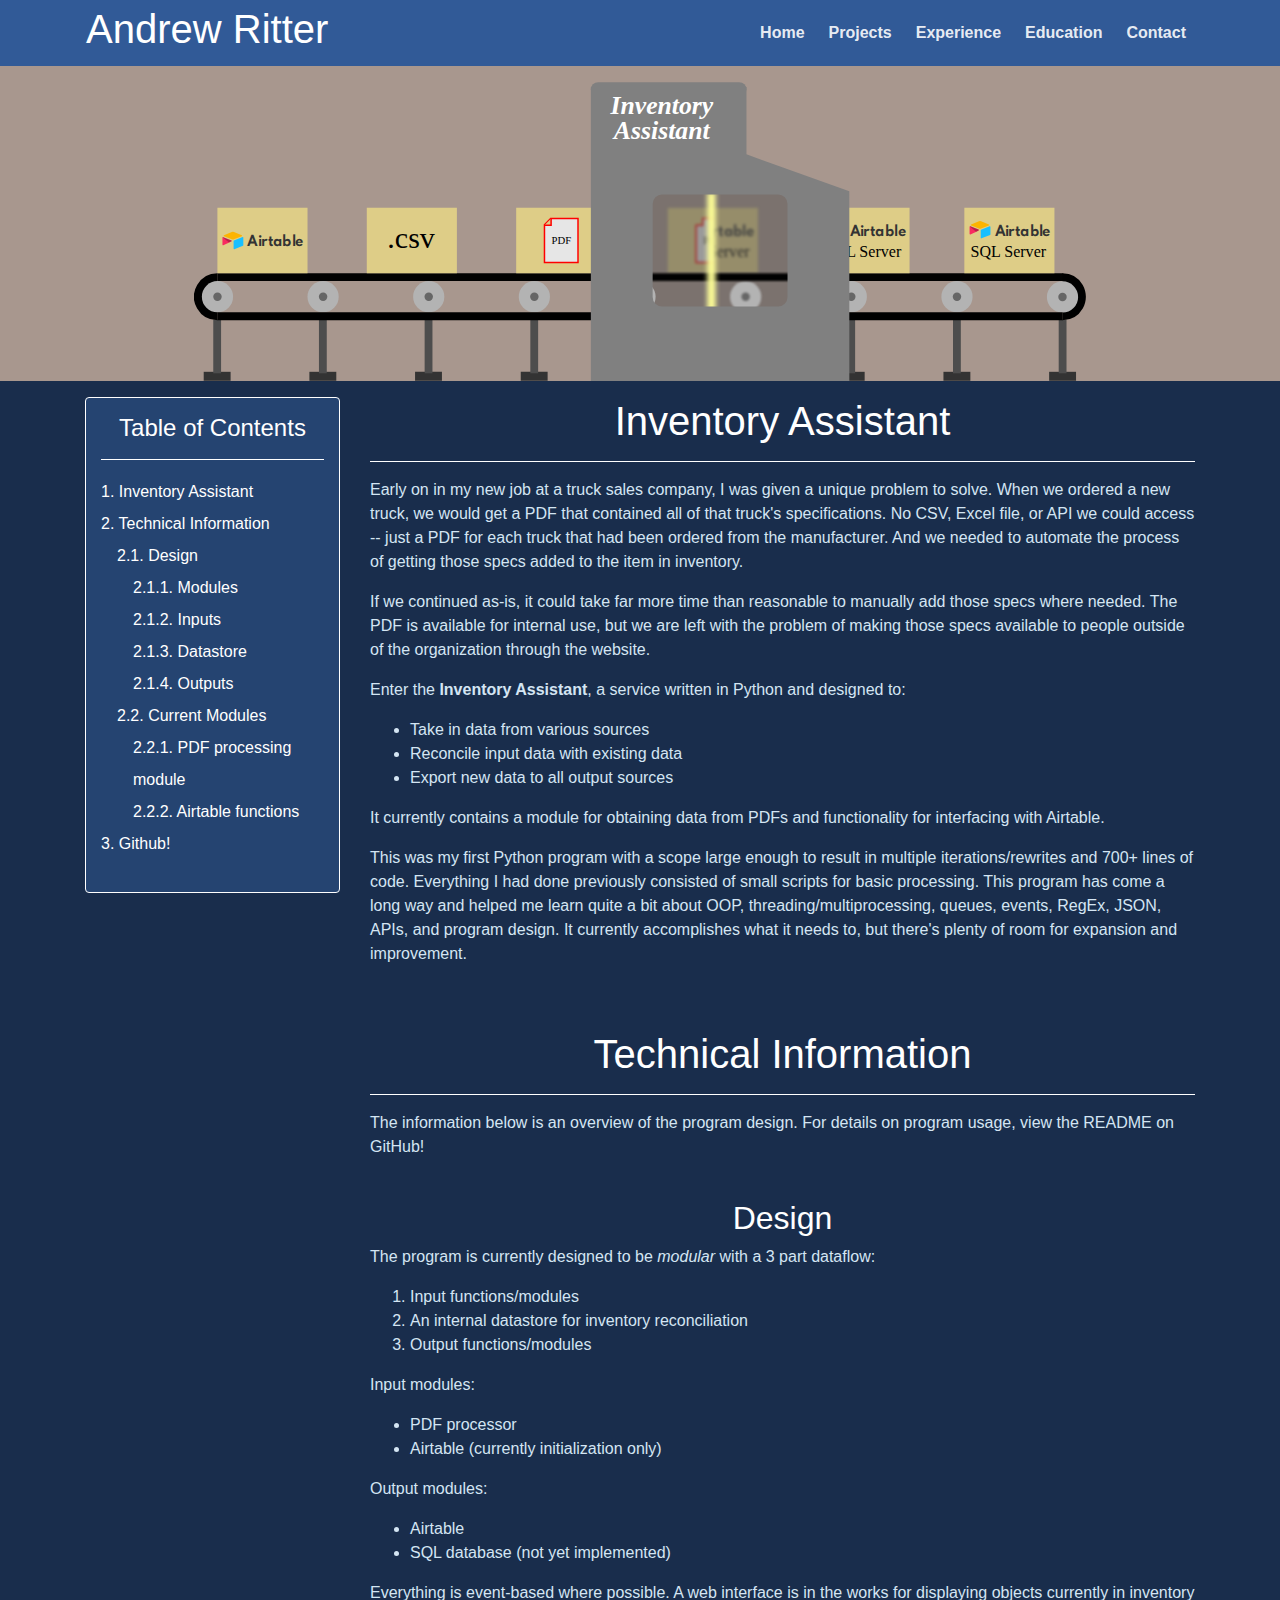
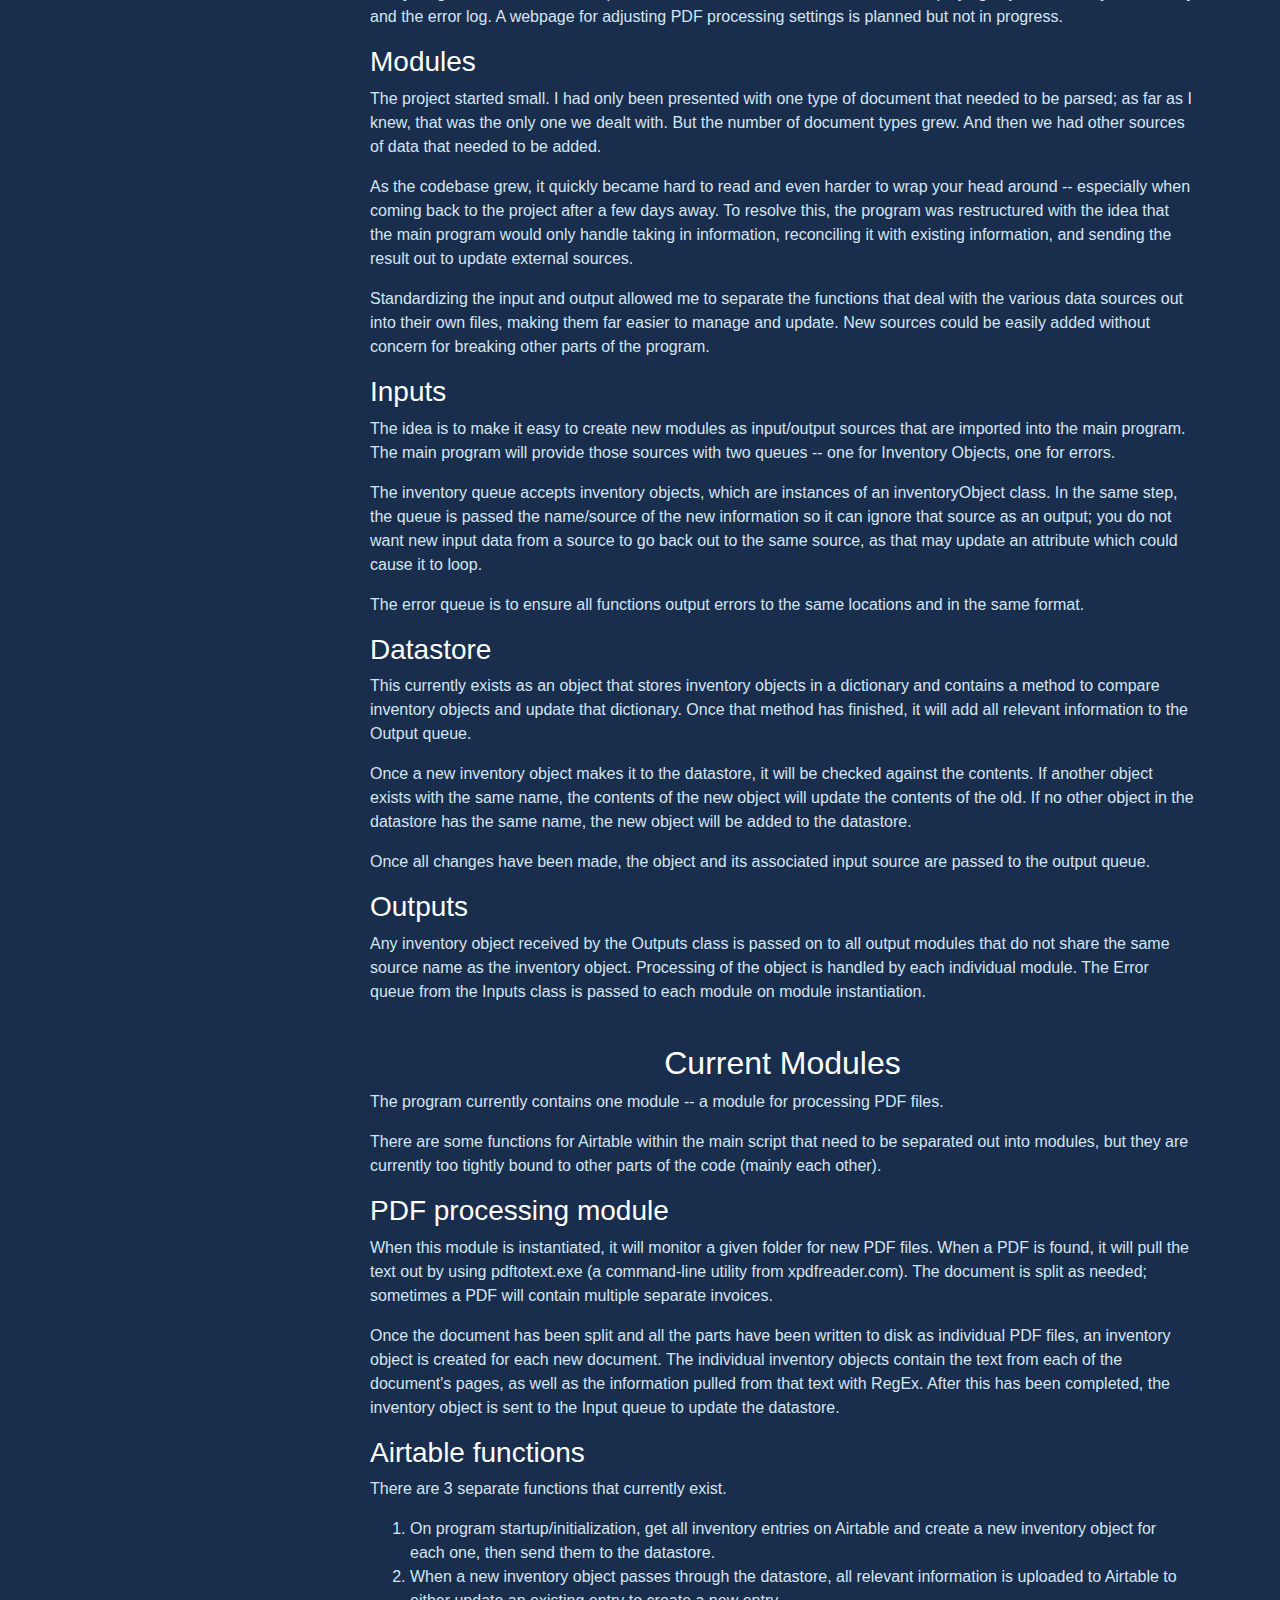
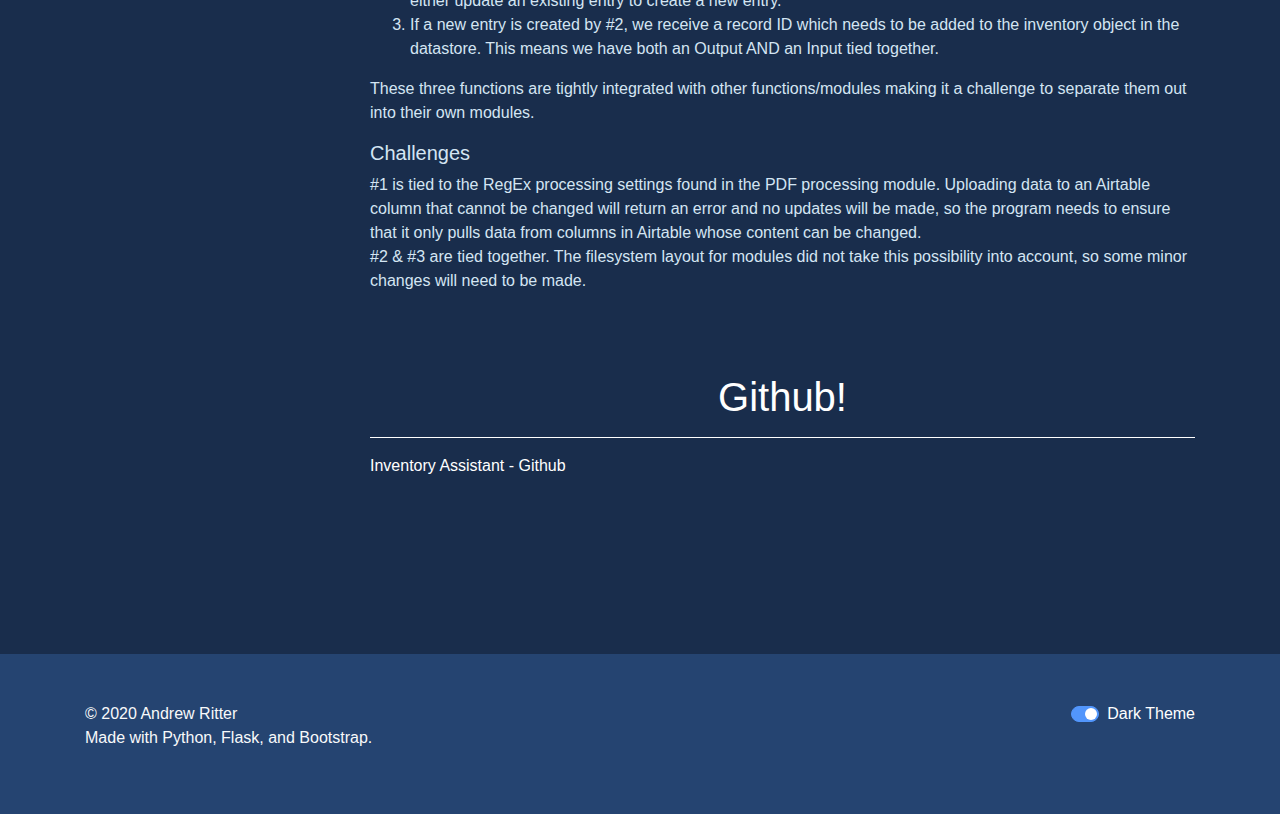
<file: projects/inventoryassistant/index.html>
<!doctype html>
<head>
  <meta charset="UTF-8">
  <meta name="viewport" content="width=device-width, initial-scale=1.0, shrink-to-fit=no">
  <title>Andrew Ritter</title>
  <!-- Thanks, favicon.io! -->
  <link rel="apple-touch-icon" sizes="180x180" href="/static/favicons/apple-touch-icon.png">
  <link rel="icon" type="image/png" sizes="32x32" href="/static/favicons/favicon-32x32.png">
  <link rel="icon" type="image/png" sizes="16x16" href="/static/favicons/favicon-16x16.png">
  <link rel="manifest" href="/static/favicons/site.webmanifest">
  <!-- <link rel="stylesheet" href="https://stackpath.bootstrapcdn.com/bootstrap/4.2.1/css/bootstrap.min.css" integrity="sha384-GJzZqFGwb1QTTN6wy59ffF1BuGJpLSa9DkKMp0DgiMDm4iYMj70gZWKYbI706tWS" crossorigin="anonymous"> -->
  
      <link rel="stylesheet" type="text/css" href="/static/css/theme.min.css?008f230e">
  
  
  <script> //added to prevent flickering
    const currentTheme = localStorage.getItem('theme');
    if ((! currentTheme && window.matchMedia("(prefers-color-scheme: dark)") || (currentTheme === 'dark'))) {
      document.documentElement.setAttribute('data-theme', 'dark');
    }
  </script>
</head>
<body>
  <nav class="navbar-expand-md navbar-custom align-center" id="navbar">
    <div class="navbar container-lg navbar-custom py-0 px-3">
      <a class="navbar-brand" href="https://aeritter.com">
        <h1 class="text-center">Andrew Ritter</h1>
      </a>
      <button class="navbar-toggler" type="button" data-toggle="collapse" data-target="#navbarSupportedContent" aria-controls="navbarSupportedContent" aria-expanded="false" aria-label="Toggle navigation"><span class="navbar-toggler-icon"></span></button>
      <div class="collapse navbar-collapse" id="navbarSupportedContent">
        <ul class="navbar-nav font-weight-bold ml-auto">
          <li class="nav-item"><a class="nav-link pl-3" href="/#">Home</a></li>
          <li class="nav-item"><a class="nav-link pl-3" href="/#projects">Projects</a></li> 
          <li class="nav-item"><a class="nav-link pl-3" href="/#experience">Experience</a></li> 
          <li class="nav-item"><a class="nav-link pl-3" href="/#education">Education</a></li> 
          <li class="nav-item"><a class="nav-link pl-3" href="/contact/">Contact</a></li> 
          <li class="nav-item d-block d-md-none pl-3">
            <hr>
            <div class="custom-control custom-switch theme-switch pb-3">
              <input type="checkbox" class="custom-control-input" id="theme-switch-toggle">
              <label class="custom-control-label" for="theme-switch-toggle"><p class="nav-text m-0 p-0">Dark Theme</p></label>
            </div>
          </li>
          <!-- <li class="nav-item"><a class="nav-link" href="/#contact">Contact</a></li>  -->
            
            <!-- <a class="nav-link nav-item" href="https://www.github.com/aeritter/">GitHub</a>
            <a class="nav-link nav-item" href="https://www.linkedin.com/in/aeritter/">Linkedin</a> -->
        </ul>
      </div>
    </div>
  </nav>
<div class="container-fluid px-0 b-0 content" id="content-section">
  
<section>
  <div class="container-fluid justify-content-center"  style="background-color: #a8978e;" >
    
    
    <div class="container mx-auto text-center">
      <!-- <object type="image/svg+xml" data="/static/IA%20conveyor.svg" class="mw-100"></object> -->
        <img src="/static/IA%20conveyor.svg" class="img-fluid mx-auto d-block" style="max-height: 35vh;">

    </div>
    
  </div>
  <div class="container-fluid container-md content">
    <!-- <p class="title text-center display-3"><strong>Inventory Assistant</strong></p> -->
    <!-- <br> -->
    <div class="row">
      <div class="col-12 col-lg-3 d-none d-flex mkdn-nav">
        <div class="container-fluid p-0">
          <div class="sticky-top" id="toc">
            <div class="container-fluid pt-3"></div>
            <div class="container-fluid content py-3 border border-white rounded">

              <h4 class="text-center"><a href="#">Table of Contents</a></h4>
              <hr>
              <div class="toc">
<ul>
<li><a href="#inventory-assistant">Inventory Assistant</a></li>
<li><a href="#technical-information">Technical Information</a><ul>
<li><a href="#design">Design</a><ul>
<li><a href="#modules">Modules</a></li>
<li><a href="#inputs">Inputs</a></li>
<li><a href="#datastore">Datastore</a></li>
<li><a href="#outputs">Outputs</a></li>
</ul>
</li>
<li><a href="#current-modules">Current Modules</a><ul>
<li><a href="#pdf-processing-module">PDF processing module</a></li>
<li><a href="#airtable-functions">Airtable functions</a></li>
</ul>
</li>
</ul>
</li>
<li><a href="#github">Github!</a></li>
</ul>
</div>

            </div>

          </div>
        </div>
      </div>
      <div class="col-12 col-lg-9 px-0">
        <div class="container-fluid mkdn pt-3" style="padding-bottom: 10rem;">
          <h1 id="inventory-assistant">Inventory Assistant</h1>
<hr />
<p>Early on in my new job at a truck sales company, I was given a unique problem to solve. When we ordered a new truck, we would get a PDF that contained all of that truck's specifications. No CSV, Excel file, or API we could access -- just a PDF for each truck that had been ordered from the manufacturer. And we needed to automate the process of getting those specs added to the item in inventory.</p>
<p>If we continued as-is, it could take far more time than reasonable to manually add those specs where needed. The PDF is available for internal use, but we are left with the problem of making those specs available to people outside of the organization through the website.</p>
<p>Enter the <strong>Inventory Assistant</strong>, a service written in Python and designed to:</p>
<ul>
<li>Take in data from various sources</li>
<li>Reconcile input data with existing data</li>
<li>Export new data to all output sources</li>
</ul>
<p>It currently contains a module for obtaining data from PDFs and functionality for interfacing with Airtable.</p>
<p>This was my first Python program with a scope large enough to result in multiple iterations/rewrites and 700+ lines of code. Everything I had done previously consisted of small scripts for basic processing. This program has come a long way and helped me learn quite a bit about OOP, threading/multiprocessing, queues, events, RegEx, JSON, APIs, and program design. It currently accomplishes what it needs to, but there's plenty of room for expansion and improvement.<br />
<br><br></p>
<h1 id="technical-information">Technical Information</h1>
<hr />
<p>The information below is an overview of the program design. For details on program usage, view the README on GitHub!<br />
<br></p>
<h2 id="design">Design</h2>
<p>The program is currently designed to be <em>modular</em> with a 3 part dataflow:</p>
<ol>
<li>Input functions/modules</li>
<li>An internal datastore for inventory reconciliation</li>
<li>Output functions/modules</li>
</ol>
<p>Input modules:</p>
<ul>
<li>PDF processor</li>
<li>Airtable (currently initialization only)</li>
</ul>
<p>Output modules:</p>
<ul>
<li>Airtable</li>
<li>SQL database (not yet implemented)</li>
</ul>
<p>Everything is event-based where possible. A web interface is in the works for displaying objects currently in inventory and the error log. A webpage for adjusting PDF processing settings is planned but not in progress.</p>
<h3 id="modules">Modules</h3>
<p>The project started small. I had only been presented with one type of document that needed to be parsed; as far as I knew, that was the only one we dealt with. But the number of document types grew. And then we had other sources of data that needed to be added.</p>
<p>As the codebase grew, it quickly became hard to read and even harder to wrap your head around -- especially when coming back to the project after a few days away. To resolve this, the program was restructured with the idea that the main program would only handle taking in information, reconciling it with existing information, and sending the result out to update external sources.</p>
<p>Standardizing the input and output allowed me to separate the functions that deal with the various data sources out into their own files, making them far easier to manage and update. New sources could be easily added without concern for breaking other parts of the program.</p>
<h3 id="inputs">Inputs</h3>
<p>The idea is to make it easy to create new modules as input/output sources that are imported into the main program. The main program will provide those sources with two queues -- one for Inventory Objects, one for errors. </p>
<p>The inventory queue accepts inventory objects, which are instances of an inventoryObject class. In the same step, the queue is passed the name/source of the new information so it can ignore that source as an output; you do not want new input data from a source to go back out to the same source, as that may update an attribute which could cause it to loop.</p>
<p>The error queue is to ensure all functions output errors to the same locations and in the same format.</p>
<h3 id="datastore">Datastore</h3>
<p>This currently exists as an object that stores inventory objects in a dictionary and contains a method to compare inventory objects and update that dictionary. Once that method has finished, it will add all relevant information to the Output queue.</p>
<p>Once a new inventory object makes it to the datastore, it will be checked against the contents. If another object exists with the same name, the contents of the new object will update the contents of the old. If no other object in the datastore has the same name, the new object will be added to the datastore.</p>
<p>Once all changes have been made, the object and its associated input source are passed to the output queue.</p>
<h3 id="outputs">Outputs</h3>
<p>Any inventory object received by the Outputs class is passed on to all output modules that do not share the same source name as the inventory object. Processing of the object is handled by each individual module. The Error queue from the Inputs class is passed to each module on module instantiation.<br />
<br></p>
<h2 id="current-modules">Current Modules</h2>
<p>The program currently contains one module -- a module for processing PDF files.</p>
<p>There are some functions for Airtable within the main script that need to be separated out into modules, but they are currently too tightly bound to other parts of the code (mainly each other). </p>
<h3 id="pdf-processing-module">PDF processing module</h3>
<p>When this module is instantiated, it will monitor a given folder for new PDF files. When a PDF is found, it will pull the text out by using pdftotext.exe (a command-line utility from xpdfreader.com). The document is split as needed; sometimes a PDF will contain multiple separate invoices.</p>
<p>Once the document has been split and all the parts have been written to disk as individual PDF files, an inventory object is created for each new document. The individual inventory objects contain the text from each of the document's pages, as well as the information pulled from that text with RegEx. After this has been completed, the inventory object is sent to the Input queue to update the datastore.</p>
<h3 id="airtable-functions">Airtable functions</h3>
<p>There are 3 separate functions that currently exist.</p>
<ol>
<li>On program startup/initialization, get all inventory entries on Airtable and create a new inventory object for each one, then send them to the datastore.</li>
<li>When a new inventory object passes through the datastore, all relevant information is uploaded to Airtable to either update an existing entry to create a new entry. </li>
<li>If a new entry is created by #2, we receive a record ID which needs to be added to the inventory object in the datastore. This means we have both an Output AND an Input tied together.</li>
</ol>
<p>These three functions are tightly integrated with other functions/modules making it a challenge to separate them out into their own modules.</p>
<h5>Challenges</h5>
<p>#1 is tied to the RegEx processing settings found in the PDF processing module. Uploading data to an Airtable column that cannot be changed will return an error and no updates will be made, so the program needs to ensure that it only pulls data from columns in Airtable whose content can be changed.<br />
#2 &amp; #3 are tied together. The filesystem layout for modules did not take this possibility into account, so some minor changes will need to be made.</p>
<p><br><br></p>
<h1 id="github">Github!</h1>
<hr />
<p><a href="https://github.com/aeritter/inventory-assistant">Inventory Assistant - Github</a></p>
        </div>
      </div>
    </div>
  </div>
</section>


  
  <footer class="footer">
    <div class="container-fluid m-0 p-5">
      <div class="container align-middle">
        <div class="float-left text-light">
          © 2020 Andrew Ritter<br>
          Made with Python, Flask, and Bootstrap.
        </div>
        <div class="float-right d-none d-md-block">
          <div class="custom-control custom-switch theme-switch pb-3">
            <input type="checkbox" class="custom-control-input" id="theme-switch-toggle2">
            <label class="custom-control-label" for="theme-switch-toggle2"><p class="text-white m-0 p-0">Dark Theme</p></label>
          </div>
        </div>
        <!-- <div class="float-right">
          <ul class="list-unstyled ">
            <li><a href="https://www.github.com/aeritter/"><u>GitHub</u></a></li>
            <li><a href="https://www.linkedin.com/in/aeritter/"><u>Linkedin</u></a></li>
          </ul>        
        </div> -->
      </div>
    </div>
  
  </footer>
  

</div>


<!-- <script src="https://cdnjs.cloudflare.com/ajax/libs/socket.io/2.1.1/socket.io.js"></script> -->

<script src="https://code.jquery.com/jquery-3.5.1.min.js" integrity="sha384-ZvpUoO/+PpLXR1lu4jmpXWu80pZlYUAfxl5NsBMWOEPSjUn/6Z/hRTt8+pR6L4N2" crossorigin="anonymous"></script>
<script src="https://cdn.jsdelivr.net/npm/popper.js@1.16.1/dist/umd/popper.min.js" integrity="sha384-9/reFTGAW83EW2RDu2S0VKaIzap3H66lZH81PoYlFhbGU+6BZp6G7niu735Sk7lN" crossorigin="anonymous"></script>
<script src="https://stackpath.bootstrapcdn.com/bootstrap/4.5.2/js/bootstrap.min.js" integrity="sha384-B4gt1jrGC7Jh4AgTPSdUtOBvfO8shuf57BaghqFfPlYxofvL8/KUEfYiJOMMV+rV" crossorigin="anonymous"></script>

<script>
  //toggle theme
  const toggleSwitches = document.querySelectorAll('.theme-switch input[type="checkbox"]');
  //check for stored theme
  if (currentTheme) {
      document.documentElement.setAttribute('data-theme', currentTheme);
  
      if (currentTheme === 'dark') {
          toggleSwitches.forEach(function(sw) { sw.checked = true; });
      }
  } else if (window.matchMedia("(prefers-color-scheme: dark)")) {
    document.documentElement.setAttribute('data-theme', 'dark');
    toggleSwitches.forEach(function(sw) { sw.checked = true; });
  }
  function switchTheme(e) {
    toggleSwitches.forEach(function(sw) { sw.checked = e.target.checked; });
    if (e.target.checked) {
        document.documentElement.setAttribute('data-theme', 'dark');
        localStorage.setItem('theme', 'dark'); //add this
    }
    else {
        document.documentElement.setAttribute('data-theme', 'light');
        localStorage.setItem('theme', 'light'); //add this
    } 
  }
  toggleSwitches.forEach(function(sw) { sw.addEventListener('change', switchTheme, false); });

</script> <!-- thanks: https://dev.to/ananyaneogi/create-a-dark-light-mode-switch-with-css-variables-34l8 -->




<!-- <script>
  $('#content-section').css('padding-top', $('.navbar').outerHeight() + 'px')
  
var prevScrollpos = window.pageYOffset;
window.onscroll = function() {
  var currentScrollPos = window.pageYOffset;
  if (prevScrollpos > currentScrollPos) {
    document.getElementById("navbar").style.top = "0";
    document.getElementById("toc").style.paddingTop = "81px";
  } else {
    document.getElementById("navbar").style.top = "-66px";
    document.getElementById("toc").style.paddingTop = "15px";
  }
  prevScrollpos = currentScrollPos;
}
</script> -->
</body>
</file>
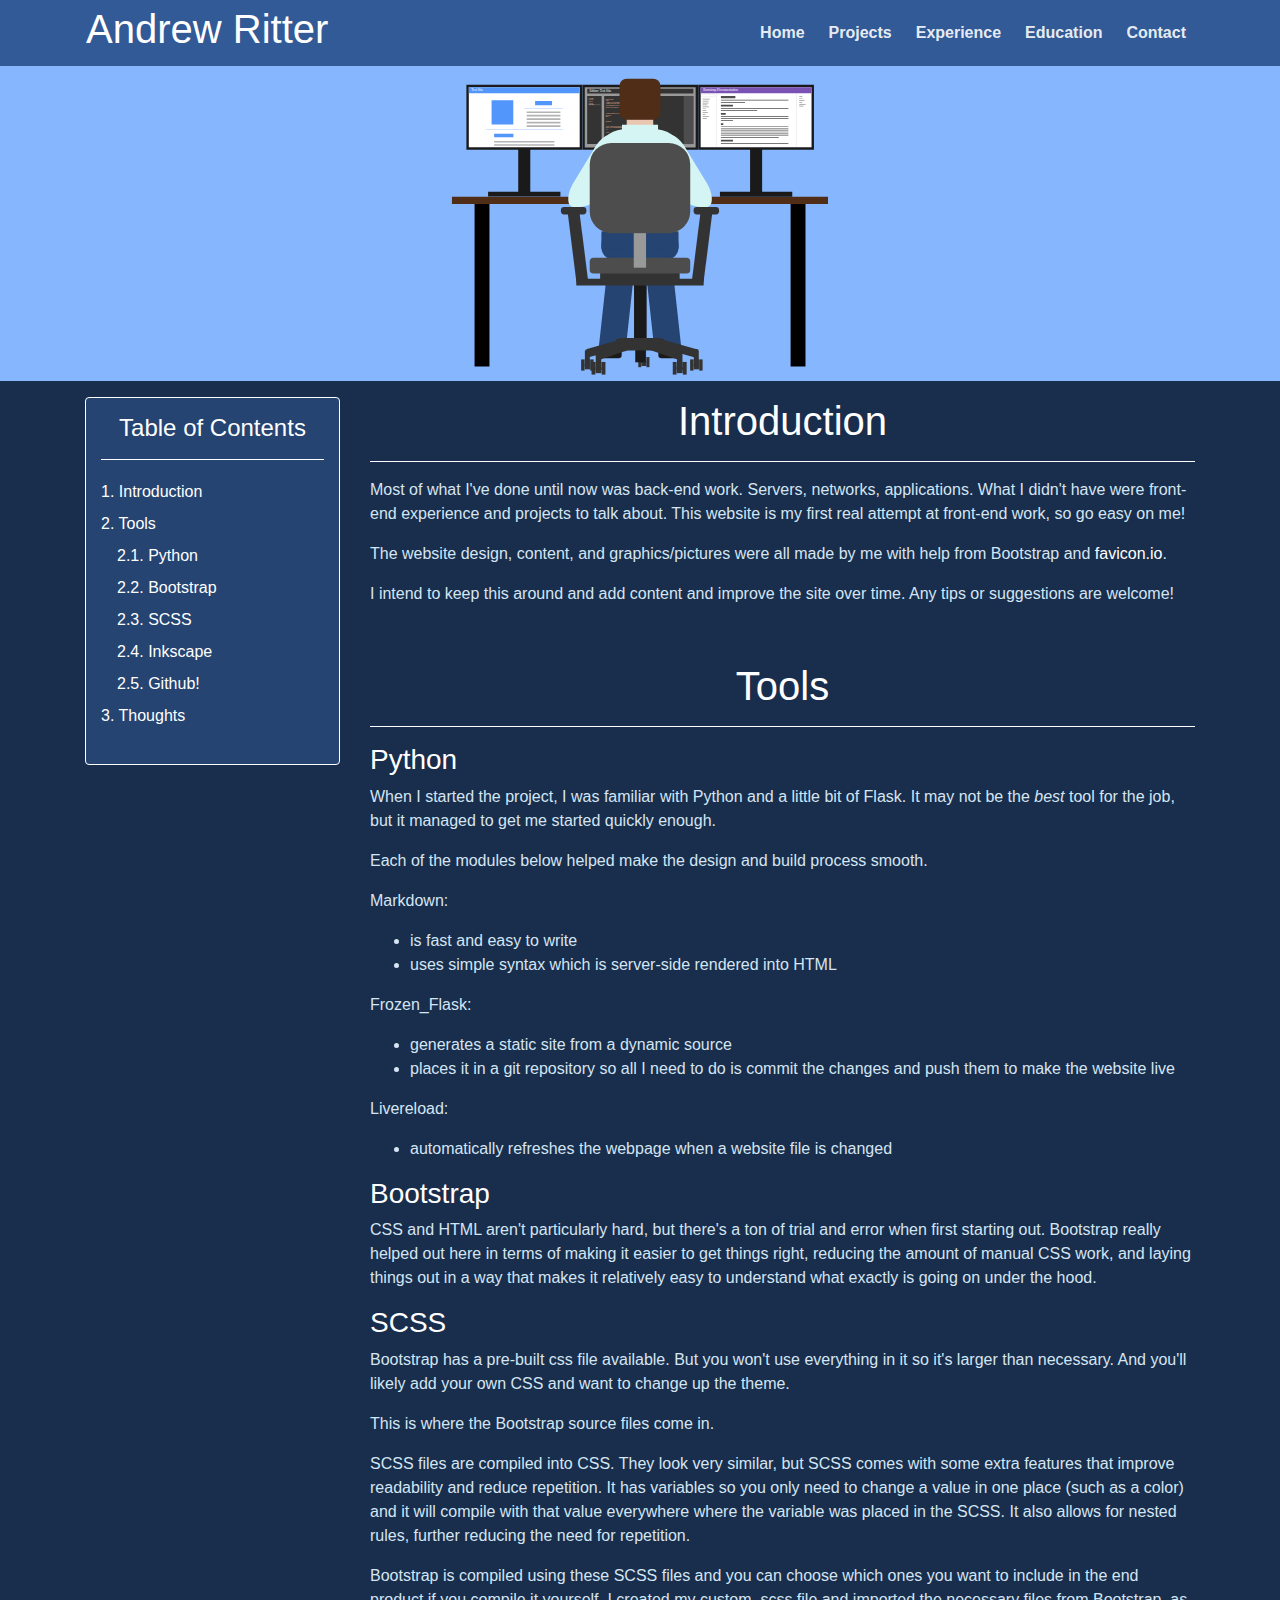
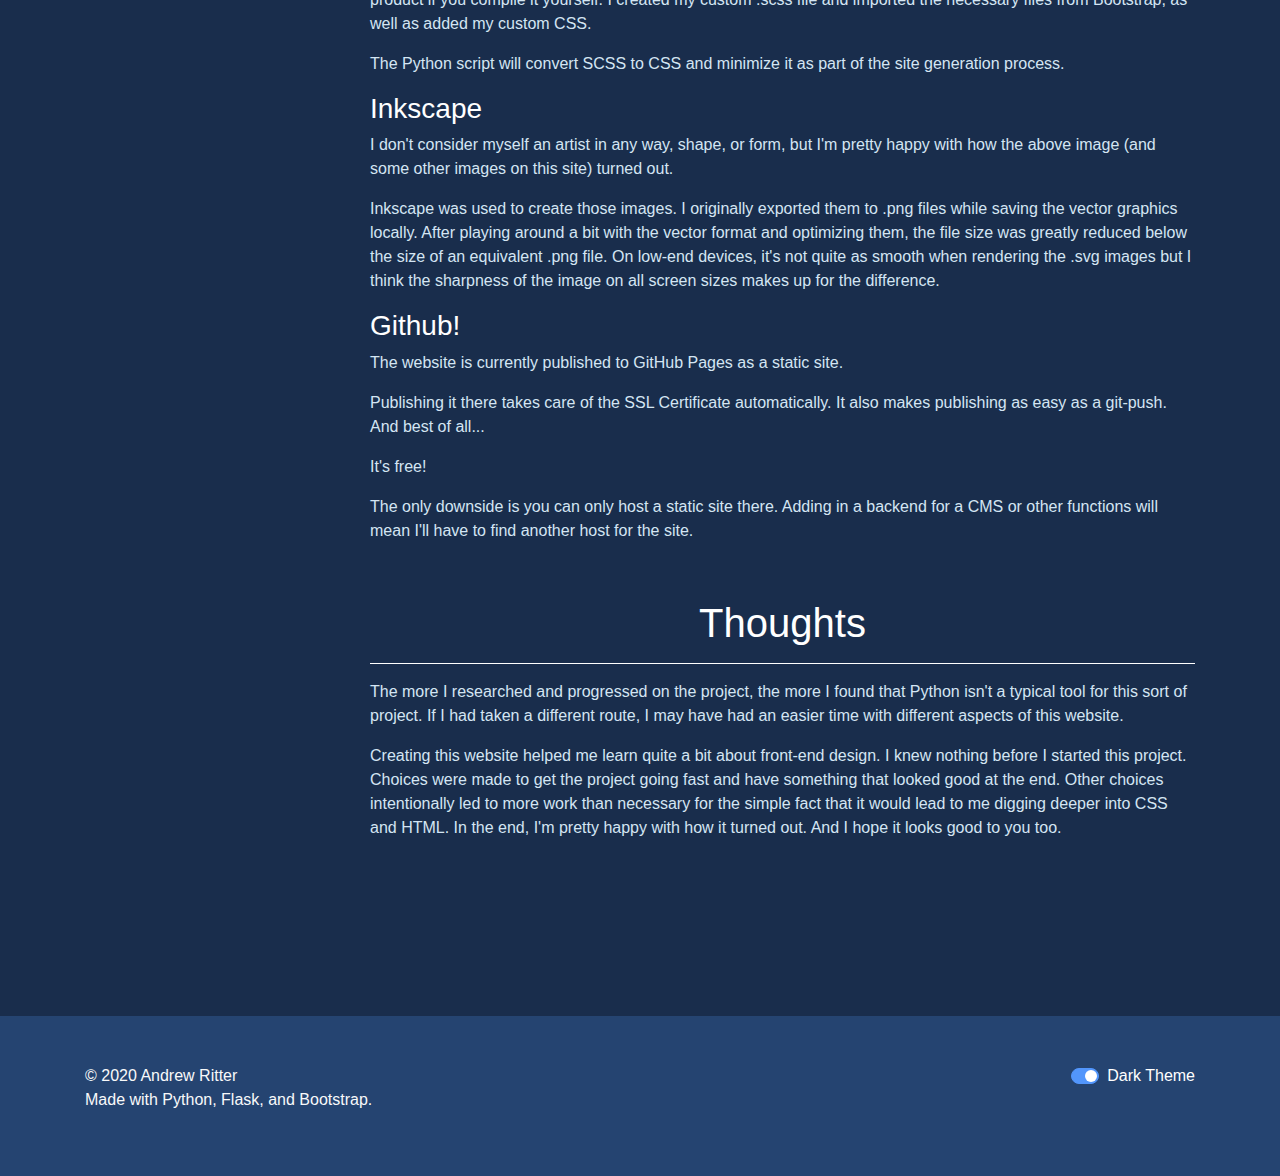
<file: projects/website/index.html>
<!doctype html>
<head>
  <meta charset="UTF-8">
  <meta name="viewport" content="width=device-width, initial-scale=1.0, shrink-to-fit=no">
  <title>Andrew Ritter</title>
  <!-- Thanks, favicon.io! -->
  <link rel="apple-touch-icon" sizes="180x180" href="/static/favicons/apple-touch-icon.png">
  <link rel="icon" type="image/png" sizes="32x32" href="/static/favicons/favicon-32x32.png">
  <link rel="icon" type="image/png" sizes="16x16" href="/static/favicons/favicon-16x16.png">
  <link rel="manifest" href="/static/favicons/site.webmanifest">
  <!-- <link rel="stylesheet" href="https://stackpath.bootstrapcdn.com/bootstrap/4.2.1/css/bootstrap.min.css" integrity="sha384-GJzZqFGwb1QTTN6wy59ffF1BuGJpLSa9DkKMp0DgiMDm4iYMj70gZWKYbI706tWS" crossorigin="anonymous"> -->
  
      <link rel="stylesheet" type="text/css" href="/static/css/theme.min.css?008f230e">
  
  
  <script> //added to prevent flickering
    const currentTheme = localStorage.getItem('theme');
    if ((! currentTheme && window.matchMedia("(prefers-color-scheme: dark)") || (currentTheme === 'dark'))) {
      document.documentElement.setAttribute('data-theme', 'dark');
    }
  </script>
</head>
<body>
  <nav class="navbar-expand-md navbar-custom align-center" id="navbar">
    <div class="navbar container-lg navbar-custom py-0 px-3">
      <a class="navbar-brand" href="https://aeritter.com">
        <h1 class="text-center">Andrew Ritter</h1>
      </a>
      <button class="navbar-toggler" type="button" data-toggle="collapse" data-target="#navbarSupportedContent" aria-controls="navbarSupportedContent" aria-expanded="false" aria-label="Toggle navigation"><span class="navbar-toggler-icon"></span></button>
      <div class="collapse navbar-collapse" id="navbarSupportedContent">
        <ul class="navbar-nav font-weight-bold ml-auto">
          <li class="nav-item"><a class="nav-link pl-3" href="/#">Home</a></li>
          <li class="nav-item"><a class="nav-link pl-3" href="/#projects">Projects</a></li> 
          <li class="nav-item"><a class="nav-link pl-3" href="/#experience">Experience</a></li> 
          <li class="nav-item"><a class="nav-link pl-3" href="/#education">Education</a></li> 
          <li class="nav-item"><a class="nav-link pl-3" href="/contact/">Contact</a></li> 
          <li class="nav-item d-block d-md-none pl-3">
            <hr>
            <div class="custom-control custom-switch theme-switch pb-3">
              <input type="checkbox" class="custom-control-input" id="theme-switch-toggle">
              <label class="custom-control-label" for="theme-switch-toggle"><p class="nav-text m-0 p-0">Dark Theme</p></label>
            </div>
          </li>
          <!-- <li class="nav-item"><a class="nav-link" href="/#contact">Contact</a></li>  -->
            
            <!-- <a class="nav-link nav-item" href="https://www.github.com/aeritter/">GitHub</a>
            <a class="nav-link nav-item" href="https://www.linkedin.com/in/aeritter/">Linkedin</a> -->
        </ul>
      </div>
    </div>
  </nav>
<div class="container-fluid px-0 b-0 content" id="content-section">
  
<section>
  <div class="container-fluid justify-content-center"  style="background-color: #86b6fd;" >
    
    
    <div class="container mx-auto text-center">
      <!-- <object type="image/svg+xml" data="/static/website.svg" class="mw-100"></object> -->
        <img src="/static/website.svg" class="img-fluid mx-auto d-block" style="max-height: 35vh;">

    </div>
    
  </div>
  <div class="container-fluid container-md content">
    <!-- <p class="title text-center display-3"><strong>This website!</strong></p> -->
    <!-- <br> -->
    <div class="row">
      <div class="col-12 col-lg-3 d-none d-flex mkdn-nav">
        <div class="container-fluid p-0">
          <div class="sticky-top" id="toc">
            <div class="container-fluid pt-3"></div>
            <div class="container-fluid content py-3 border border-white rounded">

              <h4 class="text-center"><a href="#">Table of Contents</a></h4>
              <hr>
              <div class="toc">
<ul>
<li><a href="#introduction">Introduction</a></li>
<li><a href="#tools">Tools</a><ul>
<li><a href="#python">Python</a></li>
<li><a href="#bootstrap">Bootstrap</a></li>
<li><a href="#scss">SCSS</a></li>
<li><a href="#inkscape">Inkscape</a></li>
<li><a href="#github">Github!</a></li>
</ul>
</li>
<li><a href="#thoughts">Thoughts</a></li>
</ul>
</div>

            </div>

          </div>
        </div>
      </div>
      <div class="col-12 col-lg-9 px-0">
        <div class="container-fluid mkdn pt-3" style="padding-bottom: 10rem;">
          <h1 id="introduction">Introduction</h1>
<hr />
<p>Most of what I've done until now was back-end work. Servers, networks, applications. What I didn't have were front-end experience and projects to talk about. This website is my first real attempt at front-end work, so go easy on me! </p>
<p>The website design, content, and graphics/pictures were all made by me with help from Bootstrap and <a href="favicon.io">favicon.io</a>.</p>
<p>I intend to keep this around and add content and improve the site over time. Any tips or suggestions are welcome!</p>
<p><br></p>
<h1 id="tools">Tools</h1>
<hr />
<h3 id="python">Python</h3>
<p>When I started the project, I was familiar with Python and a little bit of Flask. It may not be the <em>best</em> tool for the job, but it managed to get me started quickly enough.</p>
<p>Each of the modules below helped make the design and build process smooth. </p>
<p>Markdown:</p>
<ul>
<li>is fast and easy to write </li>
<li>uses simple syntax which is server-side rendered into HTML</li>
</ul>
<p>Frozen_Flask:</p>
<ul>
<li>generates a static site from a dynamic source</li>
<li>places it in a git repository so all I need to do is commit the changes and push them to make the website live</li>
</ul>
<p>Livereload:</p>
<ul>
<li>automatically refreshes the webpage when a website file is changed</li>
</ul>
<h3 id="bootstrap">Bootstrap</h3>
<p>CSS and HTML aren't particularly hard, but there's a ton of trial and error when first starting out. Bootstrap really helped out here in terms of making it easier to get things right, reducing the amount of manual CSS work, and laying things out in a way that makes it relatively easy to understand what exactly is going on under the hood.</p>
<h3 id="scss">SCSS</h3>
<p>Bootstrap has a pre-built css file available. But you won't use everything in it so it's larger than necessary. And you'll likely add your own CSS and want to change up the theme.</p>
<p>This is where the Bootstrap source files come in. </p>
<p>SCSS files are compiled into CSS. They look very similar, but SCSS comes with some extra features that improve readability and reduce repetition. It has variables so you only need to change a value in one place (such as a color) and it will compile with that value everywhere where the variable was placed in the SCSS. It also allows for nested rules, further reducing the need for repetition.</p>
<p>Bootstrap is compiled using these SCSS files and you can choose which ones you want to include in the end product if you compile it yourself. I created my custom .scss file and imported the necessary files from Bootstrap, as well as added my custom CSS.</p>
<p>The Python script will convert SCSS to CSS and minimize it as part of the site generation process.</p>
<h3 id="inkscape">Inkscape</h3>
<p>I don't consider myself an artist in any way, shape, or form, but I'm pretty happy with how the above image (and some other images on this site) turned out. </p>
<p>Inkscape was used to create those images. I originally exported them to .png files while saving the vector graphics locally. After playing around a bit with the vector format and optimizing them, the file size was greatly reduced below the size of an equivalent .png file. On low-end devices, it's not quite as smooth when rendering the .svg images but I think the sharpness of the image on all screen sizes makes up for the difference.</p>
<h3 id="github">Github!</h3>
<p>The website is currently published to GitHub Pages as a static site. </p>
<p>Publishing it there takes care of the SSL Certificate automatically. It also makes publishing as easy as a git-push. And best of all...</p>
<p>It's free!</p>
<p>The only downside is you can only host a static site there. Adding in a backend for a CMS or other functions will mean I'll have to find another host for the site.</p>
<p><br></p>
<h1 id="thoughts">Thoughts</h1>
<hr />
<p>The more I researched and progressed on the project, the more I found that Python isn't a typical tool for this sort of project. If I had taken a different route, I may have had an easier time with different aspects of this website.</p>
<p>Creating this website helped me learn quite a bit about front-end design. I knew nothing before I started this project. Choices were made to get the project going fast and have something that looked good at the end. Other choices intentionally led to more work than necessary for the simple fact that it would lead to me digging deeper into CSS and HTML. In the end, I'm pretty happy with how it turned out. And I hope it looks good to you too.</p>
        </div>
      </div>
    </div>
  </div>
</section>


  
  <footer class="footer">
    <div class="container-fluid m-0 p-5">
      <div class="container align-middle">
        <div class="float-left text-light">
          © 2020 Andrew Ritter<br>
          Made with Python, Flask, and Bootstrap.
        </div>
        <div class="float-right d-none d-md-block">
          <div class="custom-control custom-switch theme-switch pb-3">
            <input type="checkbox" class="custom-control-input" id="theme-switch-toggle2">
            <label class="custom-control-label" for="theme-switch-toggle2"><p class="text-white m-0 p-0">Dark Theme</p></label>
          </div>
        </div>
        <!-- <div class="float-right">
          <ul class="list-unstyled ">
            <li><a href="https://www.github.com/aeritter/"><u>GitHub</u></a></li>
            <li><a href="https://www.linkedin.com/in/aeritter/"><u>Linkedin</u></a></li>
          </ul>        
        </div> -->
      </div>
    </div>
  
  </footer>
  

</div>


<!-- <script src="https://cdnjs.cloudflare.com/ajax/libs/socket.io/2.1.1/socket.io.js"></script> -->

<script src="https://code.jquery.com/jquery-3.5.1.min.js" integrity="sha384-ZvpUoO/+PpLXR1lu4jmpXWu80pZlYUAfxl5NsBMWOEPSjUn/6Z/hRTt8+pR6L4N2" crossorigin="anonymous"></script>
<script src="https://cdn.jsdelivr.net/npm/popper.js@1.16.1/dist/umd/popper.min.js" integrity="sha384-9/reFTGAW83EW2RDu2S0VKaIzap3H66lZH81PoYlFhbGU+6BZp6G7niu735Sk7lN" crossorigin="anonymous"></script>
<script src="https://stackpath.bootstrapcdn.com/bootstrap/4.5.2/js/bootstrap.min.js" integrity="sha384-B4gt1jrGC7Jh4AgTPSdUtOBvfO8shuf57BaghqFfPlYxofvL8/KUEfYiJOMMV+rV" crossorigin="anonymous"></script>

<script>
  //toggle theme
  const toggleSwitches = document.querySelectorAll('.theme-switch input[type="checkbox"]');
  //check for stored theme
  if (currentTheme) {
      document.documentElement.setAttribute('data-theme', currentTheme);
  
      if (currentTheme === 'dark') {
          toggleSwitches.forEach(function(sw) { sw.checked = true; });
      }
  } else if (window.matchMedia("(prefers-color-scheme: dark)")) {
    document.documentElement.setAttribute('data-theme', 'dark');
    toggleSwitches.forEach(function(sw) { sw.checked = true; });
  }
  function switchTheme(e) {
    toggleSwitches.forEach(function(sw) { sw.checked = e.target.checked; });
    if (e.target.checked) {
        document.documentElement.setAttribute('data-theme', 'dark');
        localStorage.setItem('theme', 'dark'); //add this
    }
    else {
        document.documentElement.setAttribute('data-theme', 'light');
        localStorage.setItem('theme', 'light'); //add this
    } 
  }
  toggleSwitches.forEach(function(sw) { sw.addEventListener('change', switchTheme, false); });

</script> <!-- thanks: https://dev.to/ananyaneogi/create-a-dark-light-mode-switch-with-css-variables-34l8 -->




<!-- <script>
  $('#content-section').css('padding-top', $('.navbar').outerHeight() + 'px')
  
var prevScrollpos = window.pageYOffset;
window.onscroll = function() {
  var currentScrollPos = window.pageYOffset;
  if (prevScrollpos > currentScrollPos) {
    document.getElementById("navbar").style.top = "0";
    document.getElementById("toc").style.paddingTop = "81px";
  } else {
    document.getElementById("navbar").style.top = "-66px";
    document.getElementById("toc").style.paddingTop = "15px";
  }
  prevScrollpos = currentScrollPos;
}
</script> -->
</body>
</file>
<file: static/css/theme.min.css>
.container,
.container-fluid,
.container-xl,
.container-lg,
.container-md,
.container-sm {
  width: 100%;
  padding-right: 15px;
  padding-left: 15px;
  margin-right: auto;
  margin-left: auto; }

@media (min-width: 576px) {
  .container-sm, .container {
    max-width: 540px; } }

@media (min-width: 768px) {
  .container-md, .container-sm, .container {
    max-width: 720px; } }

@media (min-width: 992px) {
  .container-lg, .container-md, .container-sm, .container {
    max-width: 960px; } }

@media (min-width: 1200px) {
  .container-xl, .container-lg, .container-md, .container-sm, .container {
    max-width: 1140px; } }

.row {
  display: flex;
  flex-wrap: wrap;
  margin-right: -15px;
  margin-left: -15px; }

.no-gutters {
  margin-right: 0;
  margin-left: 0; }
  .no-gutters > .col,
  .no-gutters > [class*="col-"] {
    padding-right: 0;
    padding-left: 0; }

.col-xl,
.col-xl-auto, .col-xl-12, .col-xl-11, .col-xl-10, .col-xl-9, .col-xl-8, .col-xl-7, .col-xl-6, .col-xl-5, .col-xl-4, .col-xl-3, .col-xl-2, .col-xl-1, .col-lg,
.col-lg-auto, .col-lg-12, .col-lg-11, .col-lg-10, .col-lg-9, .col-lg-8, .col-lg-7, .col-lg-6, .col-lg-5, .col-lg-4, .col-lg-3, .col-lg-2, .col-lg-1, .col-md,
.col-md-auto, .col-md-12, .col-md-11, .col-md-10, .col-md-9, .col-md-8, .col-md-7, .col-md-6, .col-md-5, .col-md-4, .col-md-3, .col-md-2, .col-md-1, .col-sm,
.col-sm-auto, .col-sm-12, .col-sm-11, .col-sm-10, .col-sm-9, .col-sm-8, .col-sm-7, .col-sm-6, .col-sm-5, .col-sm-4, .col-sm-3, .col-sm-2, .col-sm-1, .col,
.col-auto, .col-12, .col-11, .col-10, .col-9, .col-8, .col-7, .col-6, .col-5, .col-4, .col-3, .col-2, .col-1 {
  position: relative;
  width: 100%;
  padding-right: 15px;
  padding-left: 15px; }

.col {
  flex-basis: 0;
  flex-grow: 1;
  max-width: 100%; }

.row-cols-1 > * {
  flex: 0 0 100%;
  max-width: 100%; }

.row-cols-2 > * {
  flex: 0 0 50%;
  max-width: 50%; }

.row-cols-3 > * {
  flex: 0 0 33.33333%;
  max-width: 33.33333%; }

.row-cols-4 > * {
  flex: 0 0 25%;
  max-width: 25%; }

.row-cols-5 > * {
  flex: 0 0 20%;
  max-width: 20%; }

.row-cols-6 > * {
  flex: 0 0 16.66667%;
  max-width: 16.66667%; }

.col-auto {
  flex: 0 0 auto;
  width: auto;
  max-width: 100%; }

.col-1 {
  flex: 0 0 8.33333%;
  max-width: 8.33333%; }

.col-2 {
  flex: 0 0 16.66667%;
  max-width: 16.66667%; }

.col-3 {
  flex: 0 0 25%;
  max-width: 25%; }

.col-4 {
  flex: 0 0 33.33333%;
  max-width: 33.33333%; }

.col-5 {
  flex: 0 0 41.66667%;
  max-width: 41.66667%; }

.col-6 {
  flex: 0 0 50%;
  max-width: 50%; }

.col-7 {
  flex: 0 0 58.33333%;
  max-width: 58.33333%; }

.col-8 {
  flex: 0 0 66.66667%;
  max-width: 66.66667%; }

.col-9 {
  flex: 0 0 75%;
  max-width: 75%; }

.col-10 {
  flex: 0 0 83.33333%;
  max-width: 83.33333%; }

.col-11 {
  flex: 0 0 91.66667%;
  max-width: 91.66667%; }

.col-12 {
  flex: 0 0 100%;
  max-width: 100%; }

.order-first {
  order: -1; }

.order-last {
  order: 13; }

.order-0 {
  order: 0; }

.order-1 {
  order: 1; }

.order-2 {
  order: 2; }

.order-3 {
  order: 3; }

.order-4 {
  order: 4; }

.order-5 {
  order: 5; }

.order-6 {
  order: 6; }

.order-7 {
  order: 7; }

.order-8 {
  order: 8; }

.order-9 {
  order: 9; }

.order-10 {
  order: 10; }

.order-11 {
  order: 11; }

.order-12 {
  order: 12; }

.offset-1 {
  margin-left: 8.33333%; }

.offset-2 {
  margin-left: 16.66667%; }

.offset-3 {
  margin-left: 25%; }

.offset-4 {
  margin-left: 33.33333%; }

.offset-5 {
  margin-left: 41.66667%; }

.offset-6 {
  margin-left: 50%; }

.offset-7 {
  margin-left: 58.33333%; }

.offset-8 {
  margin-left: 66.66667%; }

.offset-9 {
  margin-left: 75%; }

.offset-10 {
  margin-left: 83.33333%; }

.offset-11 {
  margin-left: 91.66667%; }

@media (min-width: 576px) {
  .col-sm {
    flex-basis: 0;
    flex-grow: 1;
    max-width: 100%; }
  .row-cols-sm-1 > * {
    flex: 0 0 100%;
    max-width: 100%; }
  .row-cols-sm-2 > * {
    flex: 0 0 50%;
    max-width: 50%; }
  .row-cols-sm-3 > * {
    flex: 0 0 33.33333%;
    max-width: 33.33333%; }
  .row-cols-sm-4 > * {
    flex: 0 0 25%;
    max-width: 25%; }
  .row-cols-sm-5 > * {
    flex: 0 0 20%;
    max-width: 20%; }
  .row-cols-sm-6 > * {
    flex: 0 0 16.66667%;
    max-width: 16.66667%; }
  .col-sm-auto {
    flex: 0 0 auto;
    width: auto;
    max-width: 100%; }
  .col-sm-1 {
    flex: 0 0 8.33333%;
    max-width: 8.33333%; }
  .col-sm-2 {
    flex: 0 0 16.66667%;
    max-width: 16.66667%; }
  .col-sm-3 {
    flex: 0 0 25%;
    max-width: 25%; }
  .col-sm-4 {
    flex: 0 0 33.33333%;
    max-width: 33.33333%; }
  .col-sm-5 {
    flex: 0 0 41.66667%;
    max-width: 41.66667%; }
  .col-sm-6 {
    flex: 0 0 50%;
    max-width: 50%; }
  .col-sm-7 {
    flex: 0 0 58.33333%;
    max-width: 58.33333%; }
  .col-sm-8 {
    flex: 0 0 66.66667%;
    max-width: 66.66667%; }
  .col-sm-9 {
    flex: 0 0 75%;
    max-width: 75%; }
  .col-sm-10 {
    flex: 0 0 83.33333%;
    max-width: 83.33333%; }
  .col-sm-11 {
    flex: 0 0 91.66667%;
    max-width: 91.66667%; }
  .col-sm-12 {
    flex: 0 0 100%;
    max-width: 100%; }
  .order-sm-first {
    order: -1; }
  .order-sm-last {
    order: 13; }
  .order-sm-0 {
    order: 0; }
  .order-sm-1 {
    order: 1; }
  .order-sm-2 {
    order: 2; }
  .order-sm-3 {
    order: 3; }
  .order-sm-4 {
    order: 4; }
  .order-sm-5 {
    order: 5; }
  .order-sm-6 {
    order: 6; }
  .order-sm-7 {
    order: 7; }
  .order-sm-8 {
    order: 8; }
  .order-sm-9 {
    order: 9; }
  .order-sm-10 {
    order: 10; }
  .order-sm-11 {
    order: 11; }
  .order-sm-12 {
    order: 12; }
  .offset-sm-0 {
    margin-left: 0; }
  .offset-sm-1 {
    margin-left: 8.33333%; }
  .offset-sm-2 {
    margin-left: 16.66667%; }
  .offset-sm-3 {
    margin-left: 25%; }
  .offset-sm-4 {
    margin-left: 33.33333%; }
  .offset-sm-5 {
    margin-left: 41.66667%; }
  .offset-sm-6 {
    margin-left: 50%; }
  .offset-sm-7 {
    margin-left: 58.33333%; }
  .offset-sm-8 {
    margin-left: 66.66667%; }
  .offset-sm-9 {
    margin-left: 75%; }
  .offset-sm-10 {
    margin-left: 83.33333%; }
  .offset-sm-11 {
    margin-left: 91.66667%; } }

@media (min-width: 768px) {
  .col-md {
    flex-basis: 0;
    flex-grow: 1;
    max-width: 100%; }
  .row-cols-md-1 > * {
    flex: 0 0 100%;
    max-width: 100%; }
  .row-cols-md-2 > * {
    flex: 0 0 50%;
    max-width: 50%; }
  .row-cols-md-3 > * {
    flex: 0 0 33.33333%;
    max-width: 33.33333%; }
  .row-cols-md-4 > * {
    flex: 0 0 25%;
    max-width: 25%; }
  .row-cols-md-5 > * {
    flex: 0 0 20%;
    max-width: 20%; }
  .row-cols-md-6 > * {
    flex: 0 0 16.66667%;
    max-width: 16.66667%; }
  .col-md-auto {
    flex: 0 0 auto;
    width: auto;
    max-width: 100%; }
  .col-md-1 {
    flex: 0 0 8.33333%;
    max-width: 8.33333%; }
  .col-md-2 {
    flex: 0 0 16.66667%;
    max-width: 16.66667%; }
  .col-md-3 {
    flex: 0 0 25%;
    max-width: 25%; }
  .col-md-4 {
    flex: 0 0 33.33333%;
    max-width: 33.33333%; }
  .col-md-5 {
    flex: 0 0 41.66667%;
    max-width: 41.66667%; }
  .col-md-6 {
    flex: 0 0 50%;
    max-width: 50%; }
  .col-md-7 {
    flex: 0 0 58.33333%;
    max-width: 58.33333%; }
  .col-md-8 {
    flex: 0 0 66.66667%;
    max-width: 66.66667%; }
  .col-md-9 {
    flex: 0 0 75%;
    max-width: 75%; }
  .col-md-10 {
    flex: 0 0 83.33333%;
    max-width: 83.33333%; }
  .col-md-11 {
    flex: 0 0 91.66667%;
    max-width: 91.66667%; }
  .col-md-12 {
    flex: 0 0 100%;
    max-width: 100%; }
  .order-md-first {
    order: -1; }
  .order-md-last {
    order: 13; }
  .order-md-0 {
    order: 0; }
  .order-md-1 {
    order: 1; }
  .order-md-2 {
    order: 2; }
  .order-md-3 {
    order: 3; }
  .order-md-4 {
    order: 4; }
  .order-md-5 {
    order: 5; }
  .order-md-6 {
    order: 6; }
  .order-md-7 {
    order: 7; }
  .order-md-8 {
    order: 8; }
  .order-md-9 {
    order: 9; }
  .order-md-10 {
    order: 10; }
  .order-md-11 {
    order: 11; }
  .order-md-12 {
    order: 12; }
  .offset-md-0 {
    margin-left: 0; }
  .offset-md-1 {
    margin-left: 8.33333%; }
  .offset-md-2 {
    margin-left: 16.66667%; }
  .offset-md-3 {
    margin-left: 25%; }
  .offset-md-4 {
    margin-left: 33.33333%; }
  .offset-md-5 {
    margin-left: 41.66667%; }
  .offset-md-6 {
    margin-left: 50%; }
  .offset-md-7 {
    margin-left: 58.33333%; }
  .offset-md-8 {
    margin-left: 66.66667%; }
  .offset-md-9 {
    margin-left: 75%; }
  .offset-md-10 {
    margin-left: 83.33333%; }
  .offset-md-11 {
    margin-left: 91.66667%; } }

@media (min-width: 992px) {
  .col-lg {
    flex-basis: 0;
    flex-grow: 1;
    max-width: 100%; }
  .row-cols-lg-1 > * {
    flex: 0 0 100%;
    max-width: 100%; }
  .row-cols-lg-2 > * {
    flex: 0 0 50%;
    max-width: 50%; }
  .row-cols-lg-3 > * {
    flex: 0 0 33.33333%;
    max-width: 33.33333%; }
  .row-cols-lg-4 > * {
    flex: 0 0 25%;
    max-width: 25%; }
  .row-cols-lg-5 > * {
    flex: 0 0 20%;
    max-width: 20%; }
  .row-cols-lg-6 > * {
    flex: 0 0 16.66667%;
    max-width: 16.66667%; }
  .col-lg-auto {
    flex: 0 0 auto;
    width: auto;
    max-width: 100%; }
  .col-lg-1 {
    flex: 0 0 8.33333%;
    max-width: 8.33333%; }
  .col-lg-2 {
    flex: 0 0 16.66667%;
    max-width: 16.66667%; }
  .col-lg-3 {
    flex: 0 0 25%;
    max-width: 25%; }
  .col-lg-4 {
    flex: 0 0 33.33333%;
    max-width: 33.33333%; }
  .col-lg-5 {
    flex: 0 0 41.66667%;
    max-width: 41.66667%; }
  .col-lg-6 {
    flex: 0 0 50%;
    max-width: 50%; }
  .col-lg-7 {
    flex: 0 0 58.33333%;
    max-width: 58.33333%; }
  .col-lg-8 {
    flex: 0 0 66.66667%;
    max-width: 66.66667%; }
  .col-lg-9 {
    flex: 0 0 75%;
    max-width: 75%; }
  .col-lg-10 {
    flex: 0 0 83.33333%;
    max-width: 83.33333%; }
  .col-lg-11 {
    flex: 0 0 91.66667%;
    max-width: 91.66667%; }
  .col-lg-12 {
    flex: 0 0 100%;
    max-width: 100%; }
  .order-lg-first {
    order: -1; }
  .order-lg-last {
    order: 13; }
  .order-lg-0 {
    order: 0; }
  .order-lg-1 {
    order: 1; }
  .order-lg-2 {
    order: 2; }
  .order-lg-3 {
    order: 3; }
  .order-lg-4 {
    order: 4; }
  .order-lg-5 {
    order: 5; }
  .order-lg-6 {
    order: 6; }
  .order-lg-7 {
    order: 7; }
  .order-lg-8 {
    order: 8; }
  .order-lg-9 {
    order: 9; }
  .order-lg-10 {
    order: 10; }
  .order-lg-11 {
    order: 11; }
  .order-lg-12 {
    order: 12; }
  .offset-lg-0 {
    margin-left: 0; }
  .offset-lg-1 {
    margin-left: 8.33333%; }
  .offset-lg-2 {
    margin-left: 16.66667%; }
  .offset-lg-3 {
    margin-left: 25%; }
  .offset-lg-4 {
    margin-left: 33.33333%; }
  .offset-lg-5 {
    margin-left: 41.66667%; }
  .offset-lg-6 {
    margin-left: 50%; }
  .offset-lg-7 {
    margin-left: 58.33333%; }
  .offset-lg-8 {
    margin-left: 66.66667%; }
  .offset-lg-9 {
    margin-left: 75%; }
  .offset-lg-10 {
    margin-left: 83.33333%; }
  .offset-lg-11 {
    margin-left: 91.66667%; } }

@media (min-width: 1200px) {
  .col-xl {
    flex-basis: 0;
    flex-grow: 1;
    max-width: 100%; }
  .row-cols-xl-1 > * {
    flex: 0 0 100%;
    max-width: 100%; }
  .row-cols-xl-2 > * {
    flex: 0 0 50%;
    max-width: 50%; }
  .row-cols-xl-3 > * {
    flex: 0 0 33.33333%;
    max-width: 33.33333%; }
  .row-cols-xl-4 > * {
    flex: 0 0 25%;
    max-width: 25%; }
  .row-cols-xl-5 > * {
    flex: 0 0 20%;
    max-width: 20%; }
  .row-cols-xl-6 > * {
    flex: 0 0 16.66667%;
    max-width: 16.66667%; }
  .col-xl-auto {
    flex: 0 0 auto;
    width: auto;
    max-width: 100%; }
  .col-xl-1 {
    flex: 0 0 8.33333%;
    max-width: 8.33333%; }
  .col-xl-2 {
    flex: 0 0 16.66667%;
    max-width: 16.66667%; }
  .col-xl-3 {
    flex: 0 0 25%;
    max-width: 25%; }
  .col-xl-4 {
    flex: 0 0 33.33333%;
    max-width: 33.33333%; }
  .col-xl-5 {
    flex: 0 0 41.66667%;
    max-width: 41.66667%; }
  .col-xl-6 {
    flex: 0 0 50%;
    max-width: 50%; }
  .col-xl-7 {
    flex: 0 0 58.33333%;
    max-width: 58.33333%; }
  .col-xl-8 {
    flex: 0 0 66.66667%;
    max-width: 66.66667%; }
  .col-xl-9 {
    flex: 0 0 75%;
    max-width: 75%; }
  .col-xl-10 {
    flex: 0 0 83.33333%;
    max-width: 83.33333%; }
  .col-xl-11 {
    flex: 0 0 91.66667%;
    max-width: 91.66667%; }
  .col-xl-12 {
    flex: 0 0 100%;
    max-width: 100%; }
  .order-xl-first {
    order: -1; }
  .order-xl-last {
    order: 13; }
  .order-xl-0 {
    order: 0; }
  .order-xl-1 {
    order: 1; }
  .order-xl-2 {
    order: 2; }
  .order-xl-3 {
    order: 3; }
  .order-xl-4 {
    order: 4; }
  .order-xl-5 {
    order: 5; }
  .order-xl-6 {
    order: 6; }
  .order-xl-7 {
    order: 7; }
  .order-xl-8 {
    order: 8; }
  .order-xl-9 {
    order: 9; }
  .order-xl-10 {
    order: 10; }
  .order-xl-11 {
    order: 11; }
  .order-xl-12 {
    order: 12; }
  .offset-xl-0 {
    margin-left: 0; }
  .offset-xl-1 {
    margin-left: 8.33333%; }
  .offset-xl-2 {
    margin-left: 16.66667%; }
  .offset-xl-3 {
    margin-left: 25%; }
  .offset-xl-4 {
    margin-left: 33.33333%; }
  .offset-xl-5 {
    margin-left: 41.66667%; }
  .offset-xl-6 {
    margin-left: 50%; }
  .offset-xl-7 {
    margin-left: 58.33333%; }
  .offset-xl-8 {
    margin-left: 66.66667%; }
  .offset-xl-9 {
    margin-left: 75%; }
  .offset-xl-10 {
    margin-left: 83.33333%; }
  .offset-xl-11 {
    margin-left: 91.66667%; } }

.card {
  position: relative;
  display: flex;
  flex-direction: column;
  min-width: 0;
  word-wrap: break-word;
  background-color: #fff;
  background-clip: border-box;
  border: 1px solid rgba(0, 0, 0, 0.125);
  border-radius: 0.25rem; }
  .card > hr {
    margin-right: 0;
    margin-left: 0; }
  .card > .list-group {
    border-top: inherit;
    border-bottom: inherit; }
    .card > .list-group:first-child {
      border-top-width: 0;
      border-top-left-radius: calc(0.25rem - 1px);
      border-top-right-radius: calc(0.25rem - 1px); }
    .card > .list-group:last-child {
      border-bottom-width: 0;
      border-bottom-right-radius: calc(0.25rem - 1px);
      border-bottom-left-radius: calc(0.25rem - 1px); }
  .card > .card-header + .list-group,
  .card > .list-group + .card-footer {
    border-top: 0; }

.card-body {
  flex: 1 1 auto;
  min-height: 1px;
  padding: 1.25rem; }

.card-title {
  margin-bottom: 0.75rem; }

.card-subtitle {
  margin-top: -0.375rem;
  margin-bottom: 0; }

.card-text:last-child {
  margin-bottom: 0; }

.card-link:hover {
  text-decoration: none; }

.card-link + .card-link {
  margin-left: 1.25rem; }

.card-header {
  padding: 0.75rem 1.25rem;
  margin-bottom: 0;
  background-color: rgba(0, 0, 0, 0.03);
  border-bottom: 1px solid rgba(0, 0, 0, 0.125); }
  .card-header:first-child {
    border-radius: calc(0.25rem - 1px) calc(0.25rem - 1px) 0 0; }

.card-footer {
  padding: 0.75rem 1.25rem;
  background-color: rgba(0, 0, 0, 0.03);
  border-top: 1px solid rgba(0, 0, 0, 0.125); }
  .card-footer:last-child {
    border-radius: 0 0 calc(0.25rem - 1px) calc(0.25rem - 1px); }

.card-header-tabs {
  margin-right: -0.625rem;
  margin-bottom: -0.75rem;
  margin-left: -0.625rem;
  border-bottom: 0; }

.card-header-pills {
  margin-right: -0.625rem;
  margin-left: -0.625rem; }

.card-img-overlay {
  position: absolute;
  top: 0;
  right: 0;
  bottom: 0;
  left: 0;
  padding: 1.25rem;
  border-radius: calc(0.25rem - 1px); }

.card-img,
.card-img-top,
.card-img-bottom {
  flex-shrink: 0;
  width: 100%; }

.card-img,
.card-img-top {
  border-top-left-radius: calc(0.25rem - 1px);
  border-top-right-radius: calc(0.25rem - 1px); }

.card-img,
.card-img-bottom {
  border-bottom-right-radius: calc(0.25rem - 1px);
  border-bottom-left-radius: calc(0.25rem - 1px); }

.card-deck .card {
  margin-bottom: 15px; }

@media (min-width: 576px) {
  .card-deck {
    display: flex;
    flex-flow: row wrap;
    margin-right: -15px;
    margin-left: -15px; }
    .card-deck .card {
      flex: 1 0 0%;
      margin-right: 15px;
      margin-bottom: 0;
      margin-left: 15px; } }

.card-group > .card {
  margin-bottom: 15px; }

@media (min-width: 576px) {
  .card-group {
    display: flex;
    flex-flow: row wrap; }
    .card-group > .card {
      flex: 1 0 0%;
      margin-bottom: 0; }
      .card-group > .card + .card {
        margin-left: 0;
        border-left: 0; }
      .card-group > .card:not(:last-child) {
        border-top-right-radius: 0;
        border-bottom-right-radius: 0; }
        .card-group > .card:not(:last-child) .card-img-top,
        .card-group > .card:not(:last-child) .card-header {
          border-top-right-radius: 0; }
        .card-group > .card:not(:last-child) .card-img-bottom,
        .card-group > .card:not(:last-child) .card-footer {
          border-bottom-right-radius: 0; }
      .card-group > .card:not(:first-child) {
        border-top-left-radius: 0;
        border-bottom-left-radius: 0; }
        .card-group > .card:not(:first-child) .card-img-top,
        .card-group > .card:not(:first-child) .card-header {
          border-top-left-radius: 0; }
        .card-group > .card:not(:first-child) .card-img-bottom,
        .card-group > .card:not(:first-child) .card-footer {
          border-bottom-left-radius: 0; } }

.card-columns .card {
  margin-bottom: 0.75rem; }

@media (min-width: 576px) {
  .card-columns {
    column-count: 3;
    column-gap: 1.25rem;
    orphans: 1;
    widows: 1; }
    .card-columns .card {
      display: inline-block;
      width: 100%; } }

.accordion {
  overflow-anchor: none; }
  .accordion > .card {
    overflow: hidden; }
    .accordion > .card:not(:last-of-type) {
      border-bottom: 0;
      border-bottom-right-radius: 0;
      border-bottom-left-radius: 0; }
    .accordion > .card:not(:first-of-type) {
      border-top-left-radius: 0;
      border-top-right-radius: 0; }
    .accordion > .card > .card-header {
      border-radius: 0;
      margin-bottom: -1px; }

.img-fluid {
  max-width: 100%;
  height: auto; }

.img-thumbnail {
  padding: 0.25rem;
  background-color: #fff;
  border: 1px solid #dee2e6;
  border-radius: 0.25rem;
  max-width: 100%;
  height: auto; }

.figure {
  display: inline-block; }

.figure-img {
  margin-bottom: 0.5rem;
  line-height: 1; }

.figure-caption {
  font-size: 90%;
  color: #6c757d; }

.nav {
  display: flex;
  flex-wrap: wrap;
  padding-left: 0;
  margin-bottom: 0;
  list-style: none; }

.nav-link {
  display: block;
  padding: 0.5rem 1rem; }
  .nav-link:hover, .nav-link:focus {
    text-decoration: none; }
  .nav-link.disabled {
    color: #6c757d;
    pointer-events: none;
    cursor: default; }

.nav-tabs {
  border-bottom: 1px solid #dee2e6; }
  .nav-tabs .nav-item {
    margin-bottom: -1px; }
  .nav-tabs .nav-link {
    border: 1px solid transparent;
    border-top-left-radius: 0.25rem;
    border-top-right-radius: 0.25rem; }
    .nav-tabs .nav-link:hover, .nav-tabs .nav-link:focus {
      border-color: #e9ecef #e9ecef #dee2e6; }
    .nav-tabs .nav-link.disabled {
      color: #6c757d;
      background-color: transparent;
      border-color: transparent; }
  .nav-tabs .nav-link.active,
  .nav-tabs .nav-item.show .nav-link {
    color: #495057;
    background-color: #fff;
    border-color: #dee2e6 #dee2e6 #fff; }
  .nav-tabs .dropdown-menu {
    margin-top: -1px;
    border-top-left-radius: 0;
    border-top-right-radius: 0; }

.nav-pills .nav-link {
  border-radius: 0.25rem; }

.nav-pills .nav-link.active,
.nav-pills .show > .nav-link {
  color: #fff;
  background-color: #5296fc; }

.nav-fill > .nav-link,
.nav-fill .nav-item {
  flex: 1 1 auto;
  text-align: center; }

.nav-justified > .nav-link,
.nav-justified .nav-item {
  flex-basis: 0;
  flex-grow: 1;
  text-align: center; }

.tab-content > .tab-pane {
  display: none; }

.tab-content > .active {
  display: block; }

.navbar {
  position: relative;
  display: flex;
  flex-wrap: wrap;
  align-items: center;
  justify-content: space-between;
  padding: 0.5rem 1rem; }
  .navbar .container,
  .navbar .container-fluid,
  .navbar .container-sm,
  .navbar .container-md,
  .navbar .container-lg,
  .navbar .container-xl {
    display: flex;
    flex-wrap: wrap;
    align-items: center;
    justify-content: space-between; }

.navbar-brand {
  display: inline-block;
  padding-top: 0.3125rem;
  padding-bottom: 0.3125rem;
  margin-right: 1rem;
  font-size: 1.25rem;
  line-height: inherit;
  white-space: nowrap; }
  .navbar-brand:hover, .navbar-brand:focus {
    text-decoration: none; }

.navbar-nav {
  display: flex;
  flex-direction: column;
  padding-left: 0;
  margin-bottom: 0;
  list-style: none; }
  .navbar-nav .nav-link {
    padding-right: 0;
    padding-left: 0; }
  .navbar-nav .dropdown-menu {
    position: static;
    float: none; }

.navbar-text {
  display: inline-block;
  padding-top: 0.5rem;
  padding-bottom: 0.5rem; }

.navbar-collapse {
  flex-basis: 100%;
  flex-grow: 1;
  align-items: center; }

.navbar-toggler {
  padding: 0.25rem 0.75rem;
  font-size: 1.25rem;
  line-height: 1;
  background-color: transparent;
  border: 1px solid transparent;
  border-radius: 0.25rem; }
  .navbar-toggler:hover, .navbar-toggler:focus {
    text-decoration: none; }

.navbar-toggler-icon {
  display: inline-block;
  width: 1.5em;
  height: 1.5em;
  vertical-align: middle;
  content: "";
  background: no-repeat center center;
  background-size: 100% 100%; }

@media (max-width: 575.98px) {
  .navbar-expand-sm > .container,
  .navbar-expand-sm > .container-fluid,
  .navbar-expand-sm > .container-sm,
  .navbar-expand-sm > .container-md,
  .navbar-expand-sm > .container-lg,
  .navbar-expand-sm > .container-xl {
    padding-right: 0;
    padding-left: 0; } }

@media (min-width: 576px) {
  .navbar-expand-sm {
    flex-flow: row nowrap;
    justify-content: flex-start; }
    .navbar-expand-sm .navbar-nav {
      flex-direction: row; }
      .navbar-expand-sm .navbar-nav .dropdown-menu {
        position: absolute; }
      .navbar-expand-sm .navbar-nav .nav-link {
        padding-right: 0.5rem;
        padding-left: 0.5rem; }
    .navbar-expand-sm > .container,
    .navbar-expand-sm > .container-fluid,
    .navbar-expand-sm > .container-sm,
    .navbar-expand-sm > .container-md,
    .navbar-expand-sm > .container-lg,
    .navbar-expand-sm > .container-xl {
      flex-wrap: nowrap; }
    .navbar-expand-sm .navbar-collapse {
      display: flex !important;
      flex-basis: auto; }
    .navbar-expand-sm .navbar-toggler {
      display: none; } }

@media (max-width: 767.98px) {
  .navbar-expand-md > .container,
  .navbar-expand-md > .container-fluid,
  .navbar-expand-md > .container-sm,
  .navbar-expand-md > .container-md,
  .navbar-expand-md > .container-lg,
  .navbar-expand-md > .container-xl {
    padding-right: 0;
    padding-left: 0; } }

@media (min-width: 768px) {
  .navbar-expand-md {
    flex-flow: row nowrap;
    justify-content: flex-start; }
    .navbar-expand-md .navbar-nav {
      flex-direction: row; }
      .navbar-expand-md .navbar-nav .dropdown-menu {
        position: absolute; }
      .navbar-expand-md .navbar-nav .nav-link {
        padding-right: 0.5rem;
        padding-left: 0.5rem; }
    .navbar-expand-md > .container,
    .navbar-expand-md > .container-fluid,
    .navbar-expand-md > .container-sm,
    .navbar-expand-md > .container-md,
    .navbar-expand-md > .container-lg,
    .navbar-expand-md > .container-xl {
      flex-wrap: nowrap; }
    .navbar-expand-md .navbar-collapse {
      display: flex !important;
      flex-basis: auto; }
    .navbar-expand-md .navbar-toggler {
      display: none; } }

@media (max-width: 991.98px) {
  .navbar-expand-lg > .container,
  .navbar-expand-lg > .container-fluid,
  .navbar-expand-lg > .container-sm,
  .navbar-expand-lg > .container-md,
  .navbar-expand-lg > .container-lg,
  .navbar-expand-lg > .container-xl {
    padding-right: 0;
    padding-left: 0; } }

@media (min-width: 992px) {
  .navbar-expand-lg {
    flex-flow: row nowrap;
    justify-content: flex-start; }
    .navbar-expand-lg .navbar-nav {
      flex-direction: row; }
      .navbar-expand-lg .navbar-nav .dropdown-menu {
        position: absolute; }
      .navbar-expand-lg .navbar-nav .nav-link {
        padding-right: 0.5rem;
        padding-left: 0.5rem; }
    .navbar-expand-lg > .container,
    .navbar-expand-lg > .container-fluid,
    .navbar-expand-lg > .container-sm,
    .navbar-expand-lg > .container-md,
    .navbar-expand-lg > .container-lg,
    .navbar-expand-lg > .container-xl {
      flex-wrap: nowrap; }
    .navbar-expand-lg .navbar-collapse {
      display: flex !important;
      flex-basis: auto; }
    .navbar-expand-lg .navbar-toggler {
      display: none; } }

@media (max-width: 1199.98px) {
  .navbar-expand-xl > .container,
  .navbar-expand-xl > .container-fluid,
  .navbar-expand-xl > .container-sm,
  .navbar-expand-xl > .container-md,
  .navbar-expand-xl > .container-lg,
  .navbar-expand-xl > .container-xl {
    padding-right: 0;
    padding-left: 0; } }

@media (min-width: 1200px) {
  .navbar-expand-xl {
    flex-flow: row nowrap;
    justify-content: flex-start; }
    .navbar-expand-xl .navbar-nav {
      flex-direction: row; }
      .navbar-expand-xl .navbar-nav .dropdown-menu {
        position: absolute; }
      .navbar-expand-xl .navbar-nav .nav-link {
        padding-right: 0.5rem;
        padding-left: 0.5rem; }
    .navbar-expand-xl > .container,
    .navbar-expand-xl > .container-fluid,
    .navbar-expand-xl > .container-sm,
    .navbar-expand-xl > .container-md,
    .navbar-expand-xl > .container-lg,
    .navbar-expand-xl > .container-xl {
      flex-wrap: nowrap; }
    .navbar-expand-xl .navbar-collapse {
      display: flex !important;
      flex-basis: auto; }
    .navbar-expand-xl .navbar-toggler {
      display: none; } }

.navbar-expand {
  flex-flow: row nowrap;
  justify-content: flex-start; }
  .navbar-expand > .container,
  .navbar-expand > .container-fluid,
  .navbar-expand > .container-sm,
  .navbar-expand > .container-md,
  .navbar-expand > .container-lg,
  .navbar-expand > .container-xl {
    padding-right: 0;
    padding-left: 0; }
  .navbar-expand .navbar-nav {
    flex-direction: row; }
    .navbar-expand .navbar-nav .dropdown-menu {
      position: absolute; }
    .navbar-expand .navbar-nav .nav-link {
      padding-right: 0.5rem;
      padding-left: 0.5rem; }
  .navbar-expand > .container,
  .navbar-expand > .container-fluid,
  .navbar-expand > .container-sm,
  .navbar-expand > .container-md,
  .navbar-expand > .container-lg,
  .navbar-expand > .container-xl {
    flex-wrap: nowrap; }
  .navbar-expand .navbar-collapse {
    display: flex !important;
    flex-basis: auto; }
  .navbar-expand .navbar-toggler {
    display: none; }

.navbar-light .navbar-brand {
  color: rgba(0, 0, 0, 0.9); }
  .navbar-light .navbar-brand:hover, .navbar-light .navbar-brand:focus {
    color: rgba(0, 0, 0, 0.9); }

.navbar-light .navbar-nav .nav-link {
  color: rgba(0, 0, 0, 0.5); }
  .navbar-light .navbar-nav .nav-link:hover, .navbar-light .navbar-nav .nav-link:focus {
    color: rgba(0, 0, 0, 0.7); }
  .navbar-light .navbar-nav .nav-link.disabled {
    color: rgba(0, 0, 0, 0.3); }

.navbar-light .navbar-nav .show > .nav-link,
.navbar-light .navbar-nav .active > .nav-link,
.navbar-light .navbar-nav .nav-link.show,
.navbar-light .navbar-nav .nav-link.active {
  color: rgba(0, 0, 0, 0.9); }

.navbar-light .navbar-toggler {
  color: rgba(0, 0, 0, 0.5);
  border-color: rgba(0, 0, 0, 0.1); }

.navbar-light .navbar-toggler-icon {
  background-image: url("data:image/svg+xml,%3csvg xmlns='http://www.w3.org/2000/svg' width='30' height='30' viewBox='0 0 30 30'%3e%3cpath stroke='rgba%280, 0, 0, 0.5%29' stroke-linecap='round' stroke-miterlimit='10' stroke-width='2' d='M4 7h22M4 15h22M4 23h22'/%3e%3c/svg%3e"); }

.navbar-light .navbar-text {
  color: rgba(0, 0, 0, 0.5); }
  .navbar-light .navbar-text a {
    color: rgba(0, 0, 0, 0.9); }
    .navbar-light .navbar-text a:hover, .navbar-light .navbar-text a:focus {
      color: rgba(0, 0, 0, 0.9); }

.navbar-dark .navbar-brand {
  color: #fff; }
  .navbar-dark .navbar-brand:hover, .navbar-dark .navbar-brand:focus {
    color: #fff; }

.navbar-dark .navbar-nav .nav-link {
  color: rgba(255, 255, 255, 0.5); }
  .navbar-dark .navbar-nav .nav-link:hover, .navbar-dark .navbar-nav .nav-link:focus {
    color: rgba(255, 255, 255, 0.75); }
  .navbar-dark .navbar-nav .nav-link.disabled {
    color: rgba(255, 255, 255, 0.25); }

.navbar-dark .navbar-nav .show > .nav-link,
.navbar-dark .navbar-nav .active > .nav-link,
.navbar-dark .navbar-nav .nav-link.show,
.navbar-dark .navbar-nav .nav-link.active {
  color: #fff; }

.navbar-dark .navbar-toggler {
  color: rgba(255, 255, 255, 0.5);
  border-color: rgba(255, 255, 255, 0.1); }

.navbar-dark .navbar-toggler-icon {
  background-image: url("data:image/svg+xml,%3csvg xmlns='http://www.w3.org/2000/svg' width='30' height='30' viewBox='0 0 30 30'%3e%3cpath stroke='rgba%28255, 255, 255, 0.5%29' stroke-linecap='round' stroke-miterlimit='10' stroke-width='2' d='M4 7h22M4 15h22M4 23h22'/%3e%3c/svg%3e"); }

.navbar-dark .navbar-text {
  color: rgba(255, 255, 255, 0.5); }
  .navbar-dark .navbar-text a {
    color: #fff; }
    .navbar-dark .navbar-text a:hover, .navbar-dark .navbar-text a:focus {
      color: #fff; }

*,
*::before,
*::after {
  box-sizing: border-box; }

html {
  font-family: sans-serif;
  line-height: 1.15;
  -webkit-text-size-adjust: 100%;
  -webkit-tap-highlight-color: rgba(0, 0, 0, 0); }

article, aside, figcaption, figure, footer, header, hgroup, main, nav, section {
  display: block; }

body {
  margin: 0;
  font-family: -apple-system, BlinkMacSystemFont, "Segoe UI", Roboto, "Helvetica Neue", Arial, "Noto Sans", sans-serif, "Apple Color Emoji", "Segoe UI Emoji", "Segoe UI Symbol", "Noto Color Emoji";
  font-size: 1rem;
  font-weight: 400;
  line-height: 1.5;
  color: #212529;
  text-align: left;
  background-color: #fff; }

[tabindex="-1"]:focus:not(:focus-visible) {
  outline: 0 !important; }

hr {
  box-sizing: content-box;
  height: 0;
  overflow: visible; }

h1, h2, h3, h4, h5, h6 {
  margin-top: 0;
  margin-bottom: 0.5rem; }

p {
  margin-top: 0;
  margin-bottom: 1rem; }

abbr[title],
abbr[data-original-title] {
  text-decoration: underline;
  text-decoration: underline dotted;
  cursor: help;
  border-bottom: 0;
  text-decoration-skip-ink: none; }

address {
  margin-bottom: 1rem;
  font-style: normal;
  line-height: inherit; }

ol,
ul,
dl {
  margin-top: 0;
  margin-bottom: 1rem; }

ol ol,
ul ul,
ol ul,
ul ol {
  margin-bottom: 0; }

dt {
  font-weight: 700; }

dd {
  margin-bottom: .5rem;
  margin-left: 0; }

blockquote {
  margin: 0 0 1rem; }

b,
strong {
  font-weight: bolder; }

small {
  font-size: 80%; }

sub,
sup {
  position: relative;
  font-size: 75%;
  line-height: 0;
  vertical-align: baseline; }

sub {
  bottom: -.25em; }

sup {
  top: -.5em; }

a {
  color: #5296fc;
  text-decoration: none;
  background-color: transparent; }
  a:hover {
    color: #0768fb;
    text-decoration: underline; }

a:not([href]):not([class]) {
  color: inherit;
  text-decoration: none; }
  a:not([href]):not([class]):hover {
    color: inherit;
    text-decoration: none; }

pre,
code,
kbd,
samp {
  font-family: SFMono-Regular, Menlo, Monaco, Consolas, "Liberation Mono", "Courier New", monospace;
  font-size: 1em; }

pre {
  margin-top: 0;
  margin-bottom: 1rem;
  overflow: auto;
  -ms-overflow-style: scrollbar; }

figure {
  margin: 0 0 1rem; }

img {
  vertical-align: middle;
  border-style: none; }

svg {
  overflow: hidden;
  vertical-align: middle; }

table {
  border-collapse: collapse; }

caption {
  padding-top: 0.75rem;
  padding-bottom: 0.75rem;
  color: #6c757d;
  text-align: left;
  caption-side: bottom; }

th {
  text-align: inherit; }

label {
  display: inline-block;
  margin-bottom: 0.5rem; }

button {
  border-radius: 0; }

button:focus {
  outline: 1px dotted;
  outline: 5px auto -webkit-focus-ring-color; }

input,
button,
select,
optgroup,
textarea {
  margin: 0;
  font-family: inherit;
  font-size: inherit;
  line-height: inherit; }

button,
input {
  overflow: visible; }

button,
select {
  text-transform: none; }

[role="button"] {
  cursor: pointer; }

select {
  word-wrap: normal; }

button,
[type="button"],
[type="reset"],
[type="submit"] {
  -webkit-appearance: button; }

button:not(:disabled),
[type="button"]:not(:disabled),
[type="reset"]:not(:disabled),
[type="submit"]:not(:disabled) {
  cursor: pointer; }

button::-moz-focus-inner,
[type="button"]::-moz-focus-inner,
[type="reset"]::-moz-focus-inner,
[type="submit"]::-moz-focus-inner {
  padding: 0;
  border-style: none; }

input[type="radio"],
input[type="checkbox"] {
  box-sizing: border-box;
  padding: 0; }

textarea {
  overflow: auto;
  resize: vertical; }

fieldset {
  min-width: 0;
  padding: 0;
  margin: 0;
  border: 0; }

legend {
  display: block;
  width: 100%;
  max-width: 100%;
  padding: 0;
  margin-bottom: .5rem;
  font-size: 1.5rem;
  line-height: inherit;
  color: inherit;
  white-space: normal; }

progress {
  vertical-align: baseline; }

[type="number"]::-webkit-inner-spin-button,
[type="number"]::-webkit-outer-spin-button {
  height: auto; }

[type="search"] {
  outline-offset: -2px;
  -webkit-appearance: none; }

[type="search"]::-webkit-search-decoration {
  -webkit-appearance: none; }

::-webkit-file-upload-button {
  font: inherit;
  -webkit-appearance: button; }

output {
  display: inline-block; }

summary {
  display: list-item;
  cursor: pointer; }

template {
  display: none; }

[hidden] {
  display: none !important; }

.align-baseline {
  vertical-align: baseline !important; }

.align-top {
  vertical-align: top !important; }

.align-middle {
  vertical-align: middle !important; }

.align-bottom {
  vertical-align: bottom !important; }

.align-text-bottom {
  vertical-align: text-bottom !important; }

.align-text-top {
  vertical-align: text-top !important; }

.bg-primary {
  background-color: #5296fc !important; }

a.bg-primary:hover, a.bg-primary:focus,
button.bg-primary:hover,
button.bg-primary:focus {
  background-color: #2078fb !important; }

.bg-secondary {
  background-color: #fcb852 !important; }

a.bg-secondary:hover, a.bg-secondary:focus,
button.bg-secondary:hover,
button.bg-secondary:focus {
  background-color: #fba320 !important; }

.bg-success {
  background-color: #28a745 !important; }

a.bg-success:hover, a.bg-success:focus,
button.bg-success:hover,
button.bg-success:focus {
  background-color: #1e7e34 !important; }

.bg-info {
  background-color: #17a2b8 !important; }

a.bg-info:hover, a.bg-info:focus,
button.bg-info:hover,
button.bg-info:focus {
  background-color: #117a8b !important; }

.bg-warning {
  background-color: #ffc107 !important; }

a.bg-warning:hover, a.bg-warning:focus,
button.bg-warning:hover,
button.bg-warning:focus {
  background-color: #d39e00 !important; }

.bg-danger {
  background-color: #dc3545 !important; }

a.bg-danger:hover, a.bg-danger:focus,
button.bg-danger:hover,
button.bg-danger:focus {
  background-color: #bd2130 !important; }

.bg-light {
  background-color: #f8f9fa !important; }

a.bg-light:hover, a.bg-light:focus,
button.bg-light:hover,
button.bg-light:focus {
  background-color: #dae0e5 !important; }

.bg-dark {
  background-color: #343a40 !important; }

a.bg-dark:hover, a.bg-dark:focus,
button.bg-dark:hover,
button.bg-dark:focus {
  background-color: #1d2124 !important; }

.bg-white {
  background-color: #fff !important; }

.bg-transparent {
  background-color: transparent !important; }

.border {
  border: 1px solid #dee2e6 !important; }

.border-top {
  border-top: 1px solid #dee2e6 !important; }

.border-right {
  border-right: 1px solid #dee2e6 !important; }

.border-bottom {
  border-bottom: 1px solid #dee2e6 !important; }

.border-left {
  border-left: 1px solid #dee2e6 !important; }

.border-0 {
  border: 0 !important; }

.border-top-0 {
  border-top: 0 !important; }

.border-right-0 {
  border-right: 0 !important; }

.border-bottom-0 {
  border-bottom: 0 !important; }

.border-left-0 {
  border-left: 0 !important; }

.border-primary {
  border-color: #5296fc !important; }

.border-secondary {
  border-color: #fcb852 !important; }

.border-success {
  border-color: #28a745 !important; }

.border-info {
  border-color: #17a2b8 !important; }

.border-warning {
  border-color: #ffc107 !important; }

.border-danger {
  border-color: #dc3545 !important; }

.border-light {
  border-color: #f8f9fa !important; }

.border-dark {
  border-color: #343a40 !important; }

.border-white {
  border-color: #fff !important; }

.rounded-sm {
  border-radius: 0.2rem !important; }

.rounded {
  border-radius: 0.25rem !important; }

.rounded-top {
  border-top-left-radius: 0.25rem !important;
  border-top-right-radius: 0.25rem !important; }

.rounded-right {
  border-top-right-radius: 0.25rem !important;
  border-bottom-right-radius: 0.25rem !important; }

.rounded-bottom {
  border-bottom-right-radius: 0.25rem !important;
  border-bottom-left-radius: 0.25rem !important; }

.rounded-left {
  border-top-left-radius: 0.25rem !important;
  border-bottom-left-radius: 0.25rem !important; }

.rounded-lg {
  border-radius: 0.3rem !important; }

.rounded-circle {
  border-radius: 50% !important; }

.rounded-pill {
  border-radius: 50rem !important; }

.rounded-0 {
  border-radius: 0 !important; }

.clearfix::after {
  display: block;
  clear: both;
  content: ""; }

.d-none {
  display: none !important; }

.d-inline {
  display: inline !important; }

.d-inline-block {
  display: inline-block !important; }

.d-block {
  display: block !important; }

.d-table {
  display: table !important; }

.d-table-row {
  display: table-row !important; }

.d-table-cell {
  display: table-cell !important; }

.d-flex {
  display: flex !important; }

.d-inline-flex {
  display: inline-flex !important; }

@media (min-width: 576px) {
  .d-sm-none {
    display: none !important; }
  .d-sm-inline {
    display: inline !important; }
  .d-sm-inline-block {
    display: inline-block !important; }
  .d-sm-block {
    display: block !important; }
  .d-sm-table {
    display: table !important; }
  .d-sm-table-row {
    display: table-row !important; }
  .d-sm-table-cell {
    display: table-cell !important; }
  .d-sm-flex {
    display: flex !important; }
  .d-sm-inline-flex {
    display: inline-flex !important; } }

@media (min-width: 768px) {
  .d-md-none {
    display: none !important; }
  .d-md-inline {
    display: inline !important; }
  .d-md-inline-block {
    display: inline-block !important; }
  .d-md-block {
    display: block !important; }
  .d-md-table {
    display: table !important; }
  .d-md-table-row {
    display: table-row !important; }
  .d-md-table-cell {
    display: table-cell !important; }
  .d-md-flex {
    display: flex !important; }
  .d-md-inline-flex {
    display: inline-flex !important; } }

@media (min-width: 992px) {
  .d-lg-none {
    display: none !important; }
  .d-lg-inline {
    display: inline !important; }
  .d-lg-inline-block {
    display: inline-block !important; }
  .d-lg-block {
    display: block !important; }
  .d-lg-table {
    display: table !important; }
  .d-lg-table-row {
    display: table-row !important; }
  .d-lg-table-cell {
    display: table-cell !important; }
  .d-lg-flex {
    display: flex !important; }
  .d-lg-inline-flex {
    display: inline-flex !important; } }

@media (min-width: 1200px) {
  .d-xl-none {
    display: none !important; }
  .d-xl-inline {
    display: inline !important; }
  .d-xl-inline-block {
    display: inline-block !important; }
  .d-xl-block {
    display: block !important; }
  .d-xl-table {
    display: table !important; }
  .d-xl-table-row {
    display: table-row !important; }
  .d-xl-table-cell {
    display: table-cell !important; }
  .d-xl-flex {
    display: flex !important; }
  .d-xl-inline-flex {
    display: inline-flex !important; } }

@media print {
  .d-print-none {
    display: none !important; }
  .d-print-inline {
    display: inline !important; }
  .d-print-inline-block {
    display: inline-block !important; }
  .d-print-block {
    display: block !important; }
  .d-print-table {
    display: table !important; }
  .d-print-table-row {
    display: table-row !important; }
  .d-print-table-cell {
    display: table-cell !important; }
  .d-print-flex {
    display: flex !important; }
  .d-print-inline-flex {
    display: inline-flex !important; } }

.embed-responsive {
  position: relative;
  display: block;
  width: 100%;
  padding: 0;
  overflow: hidden; }
  .embed-responsive::before {
    display: block;
    content: ""; }
  .embed-responsive .embed-responsive-item,
  .embed-responsive iframe,
  .embed-responsive embed,
  .embed-responsive object,
  .embed-responsive video {
    position: absolute;
    top: 0;
    bottom: 0;
    left: 0;
    width: 100%;
    height: 100%;
    border: 0; }

.embed-responsive-21by9::before {
  padding-top: 42.85714%; }

.embed-responsive-16by9::before {
  padding-top: 56.25%; }

.embed-responsive-4by3::before {
  padding-top: 75%; }

.embed-responsive-1by1::before {
  padding-top: 100%; }

.flex-row {
  flex-direction: row !important; }

.flex-column {
  flex-direction: column !important; }

.flex-row-reverse {
  flex-direction: row-reverse !important; }

.flex-column-reverse {
  flex-direction: column-reverse !important; }

.flex-wrap {
  flex-wrap: wrap !important; }

.flex-nowrap {
  flex-wrap: nowrap !important; }

.flex-wrap-reverse {
  flex-wrap: wrap-reverse !important; }

.flex-fill {
  flex: 1 1 auto !important; }

.flex-grow-0 {
  flex-grow: 0 !important; }

.flex-grow-1 {
  flex-grow: 1 !important; }

.flex-shrink-0 {
  flex-shrink: 0 !important; }

.flex-shrink-1 {
  flex-shrink: 1 !important; }

.justify-content-start {
  justify-content: flex-start !important; }

.justify-content-end {
  justify-content: flex-end !important; }

.justify-content-center {
  justify-content: center !important; }

.justify-content-between {
  justify-content: space-between !important; }

.justify-content-around {
  justify-content: space-around !important; }

.align-items-start {
  align-items: flex-start !important; }

.align-items-end {
  align-items: flex-end !important; }

.align-items-center {
  align-items: center !important; }

.align-items-baseline {
  align-items: baseline !important; }

.align-items-stretch {
  align-items: stretch !important; }

.align-content-start {
  align-content: flex-start !important; }

.align-content-end {
  align-content: flex-end !important; }

.align-content-center {
  align-content: center !important; }

.align-content-between {
  align-content: space-between !important; }

.align-content-around {
  align-content: space-around !important; }

.align-content-stretch {
  align-content: stretch !important; }

.align-self-auto {
  align-self: auto !important; }

.align-self-start {
  align-self: flex-start !important; }

.align-self-end {
  align-self: flex-end !important; }

.align-self-center {
  align-self: center !important; }

.align-self-baseline {
  align-self: baseline !important; }

.align-self-stretch {
  align-self: stretch !important; }

@media (min-width: 576px) {
  .flex-sm-row {
    flex-direction: row !important; }
  .flex-sm-column {
    flex-direction: column !important; }
  .flex-sm-row-reverse {
    flex-direction: row-reverse !important; }
  .flex-sm-column-reverse {
    flex-direction: column-reverse !important; }
  .flex-sm-wrap {
    flex-wrap: wrap !important; }
  .flex-sm-nowrap {
    flex-wrap: nowrap !important; }
  .flex-sm-wrap-reverse {
    flex-wrap: wrap-reverse !important; }
  .flex-sm-fill {
    flex: 1 1 auto !important; }
  .flex-sm-grow-0 {
    flex-grow: 0 !important; }
  .flex-sm-grow-1 {
    flex-grow: 1 !important; }
  .flex-sm-shrink-0 {
    flex-shrink: 0 !important; }
  .flex-sm-shrink-1 {
    flex-shrink: 1 !important; }
  .justify-content-sm-start {
    justify-content: flex-start !important; }
  .justify-content-sm-end {
    justify-content: flex-end !important; }
  .justify-content-sm-center {
    justify-content: center !important; }
  .justify-content-sm-between {
    justify-content: space-between !important; }
  .justify-content-sm-around {
    justify-content: space-around !important; }
  .align-items-sm-start {
    align-items: flex-start !important; }
  .align-items-sm-end {
    align-items: flex-end !important; }
  .align-items-sm-center {
    align-items: center !important; }
  .align-items-sm-baseline {
    align-items: baseline !important; }
  .align-items-sm-stretch {
    align-items: stretch !important; }
  .align-content-sm-start {
    align-content: flex-start !important; }
  .align-content-sm-end {
    align-content: flex-end !important; }
  .align-content-sm-center {
    align-content: center !important; }
  .align-content-sm-between {
    align-content: space-between !important; }
  .align-content-sm-around {
    align-content: space-around !important; }
  .align-content-sm-stretch {
    align-content: stretch !important; }
  .align-self-sm-auto {
    align-self: auto !important; }
  .align-self-sm-start {
    align-self: flex-start !important; }
  .align-self-sm-end {
    align-self: flex-end !important; }
  .align-self-sm-center {
    align-self: center !important; }
  .align-self-sm-baseline {
    align-self: baseline !important; }
  .align-self-sm-stretch {
    align-self: stretch !important; } }

@media (min-width: 768px) {
  .flex-md-row {
    flex-direction: row !important; }
  .flex-md-column {
    flex-direction: column !important; }
  .flex-md-row-reverse {
    flex-direction: row-reverse !important; }
  .flex-md-column-reverse {
    flex-direction: column-reverse !important; }
  .flex-md-wrap {
    flex-wrap: wrap !important; }
  .flex-md-nowrap {
    flex-wrap: nowrap !important; }
  .flex-md-wrap-reverse {
    flex-wrap: wrap-reverse !important; }
  .flex-md-fill {
    flex: 1 1 auto !important; }
  .flex-md-grow-0 {
    flex-grow: 0 !important; }
  .flex-md-grow-1 {
    flex-grow: 1 !important; }
  .flex-md-shrink-0 {
    flex-shrink: 0 !important; }
  .flex-md-shrink-1 {
    flex-shrink: 1 !important; }
  .justify-content-md-start {
    justify-content: flex-start !important; }
  .justify-content-md-end {
    justify-content: flex-end !important; }
  .justify-content-md-center {
    justify-content: center !important; }
  .justify-content-md-between {
    justify-content: space-between !important; }
  .justify-content-md-around {
    justify-content: space-around !important; }
  .align-items-md-start {
    align-items: flex-start !important; }
  .align-items-md-end {
    align-items: flex-end !important; }
  .align-items-md-center {
    align-items: center !important; }
  .align-items-md-baseline {
    align-items: baseline !important; }
  .align-items-md-stretch {
    align-items: stretch !important; }
  .align-content-md-start {
    align-content: flex-start !important; }
  .align-content-md-end {
    align-content: flex-end !important; }
  .align-content-md-center {
    align-content: center !important; }
  .align-content-md-between {
    align-content: space-between !important; }
  .align-content-md-around {
    align-content: space-around !important; }
  .align-content-md-stretch {
    align-content: stretch !important; }
  .align-self-md-auto {
    align-self: auto !important; }
  .align-self-md-start {
    align-self: flex-start !important; }
  .align-self-md-end {
    align-self: flex-end !important; }
  .align-self-md-center {
    align-self: center !important; }
  .align-self-md-baseline {
    align-self: baseline !important; }
  .align-self-md-stretch {
    align-self: stretch !important; } }

@media (min-width: 992px) {
  .flex-lg-row {
    flex-direction: row !important; }
  .flex-lg-column {
    flex-direction: column !important; }
  .flex-lg-row-reverse {
    flex-direction: row-reverse !important; }
  .flex-lg-column-reverse {
    flex-direction: column-reverse !important; }
  .flex-lg-wrap {
    flex-wrap: wrap !important; }
  .flex-lg-nowrap {
    flex-wrap: nowrap !important; }
  .flex-lg-wrap-reverse {
    flex-wrap: wrap-reverse !important; }
  .flex-lg-fill {
    flex: 1 1 auto !important; }
  .flex-lg-grow-0 {
    flex-grow: 0 !important; }
  .flex-lg-grow-1 {
    flex-grow: 1 !important; }
  .flex-lg-shrink-0 {
    flex-shrink: 0 !important; }
  .flex-lg-shrink-1 {
    flex-shrink: 1 !important; }
  .justify-content-lg-start {
    justify-content: flex-start !important; }
  .justify-content-lg-end {
    justify-content: flex-end !important; }
  .justify-content-lg-center {
    justify-content: center !important; }
  .justify-content-lg-between {
    justify-content: space-between !important; }
  .justify-content-lg-around {
    justify-content: space-around !important; }
  .align-items-lg-start {
    align-items: flex-start !important; }
  .align-items-lg-end {
    align-items: flex-end !important; }
  .align-items-lg-center {
    align-items: center !important; }
  .align-items-lg-baseline {
    align-items: baseline !important; }
  .align-items-lg-stretch {
    align-items: stretch !important; }
  .align-content-lg-start {
    align-content: flex-start !important; }
  .align-content-lg-end {
    align-content: flex-end !important; }
  .align-content-lg-center {
    align-content: center !important; }
  .align-content-lg-between {
    align-content: space-between !important; }
  .align-content-lg-around {
    align-content: space-around !important; }
  .align-content-lg-stretch {
    align-content: stretch !important; }
  .align-self-lg-auto {
    align-self: auto !important; }
  .align-self-lg-start {
    align-self: flex-start !important; }
  .align-self-lg-end {
    align-self: flex-end !important; }
  .align-self-lg-center {
    align-self: center !important; }
  .align-self-lg-baseline {
    align-self: baseline !important; }
  .align-self-lg-stretch {
    align-self: stretch !important; } }

@media (min-width: 1200px) {
  .flex-xl-row {
    flex-direction: row !important; }
  .flex-xl-column {
    flex-direction: column !important; }
  .flex-xl-row-reverse {
    flex-direction: row-reverse !important; }
  .flex-xl-column-reverse {
    flex-direction: column-reverse !important; }
  .flex-xl-wrap {
    flex-wrap: wrap !important; }
  .flex-xl-nowrap {
    flex-wrap: nowrap !important; }
  .flex-xl-wrap-reverse {
    flex-wrap: wrap-reverse !important; }
  .flex-xl-fill {
    flex: 1 1 auto !important; }
  .flex-xl-grow-0 {
    flex-grow: 0 !important; }
  .flex-xl-grow-1 {
    flex-grow: 1 !important; }
  .flex-xl-shrink-0 {
    flex-shrink: 0 !important; }
  .flex-xl-shrink-1 {
    flex-shrink: 1 !important; }
  .justify-content-xl-start {
    justify-content: flex-start !important; }
  .justify-content-xl-end {
    justify-content: flex-end !important; }
  .justify-content-xl-center {
    justify-content: center !important; }
  .justify-content-xl-between {
    justify-content: space-between !important; }
  .justify-content-xl-around {
    justify-content: space-around !important; }
  .align-items-xl-start {
    align-items: flex-start !important; }
  .align-items-xl-end {
    align-items: flex-end !important; }
  .align-items-xl-center {
    align-items: center !important; }
  .align-items-xl-baseline {
    align-items: baseline !important; }
  .align-items-xl-stretch {
    align-items: stretch !important; }
  .align-content-xl-start {
    align-content: flex-start !important; }
  .align-content-xl-end {
    align-content: flex-end !important; }
  .align-content-xl-center {
    align-content: center !important; }
  .align-content-xl-between {
    align-content: space-between !important; }
  .align-content-xl-around {
    align-content: space-around !important; }
  .align-content-xl-stretch {
    align-content: stretch !important; }
  .align-self-xl-auto {
    align-self: auto !important; }
  .align-self-xl-start {
    align-self: flex-start !important; }
  .align-self-xl-end {
    align-self: flex-end !important; }
  .align-self-xl-center {
    align-self: center !important; }
  .align-self-xl-baseline {
    align-self: baseline !important; }
  .align-self-xl-stretch {
    align-self: stretch !important; } }

.float-left {
  float: left !important; }

.float-right {
  float: right !important; }

.float-none {
  float: none !important; }

@media (min-width: 576px) {
  .float-sm-left {
    float: left !important; }
  .float-sm-right {
    float: right !important; }
  .float-sm-none {
    float: none !important; } }

@media (min-width: 768px) {
  .float-md-left {
    float: left !important; }
  .float-md-right {
    float: right !important; }
  .float-md-none {
    float: none !important; } }

@media (min-width: 992px) {
  .float-lg-left {
    float: left !important; }
  .float-lg-right {
    float: right !important; }
  .float-lg-none {
    float: none !important; } }

@media (min-width: 1200px) {
  .float-xl-left {
    float: left !important; }
  .float-xl-right {
    float: right !important; }
  .float-xl-none {
    float: none !important; } }

.user-select-all {
  user-select: all !important; }

.user-select-auto {
  user-select: auto !important; }

.user-select-none {
  user-select: none !important; }

.overflow-auto {
  overflow: auto !important; }

.overflow-hidden {
  overflow: hidden !important; }

.position-static {
  position: static !important; }

.position-relative {
  position: relative !important; }

.position-absolute {
  position: absolute !important; }

.position-fixed {
  position: fixed !important; }

.position-sticky {
  position: sticky !important; }

.fixed-top {
  position: fixed;
  top: 0;
  right: 0;
  left: 0;
  z-index: 1030; }

.fixed-bottom {
  position: fixed;
  right: 0;
  bottom: 0;
  left: 0;
  z-index: 1030; }

@supports (position: sticky) {
  .sticky-top {
    position: sticky;
    top: 0;
    z-index: 1020; } }

.sr-only {
  position: absolute;
  width: 1px;
  height: 1px;
  padding: 0;
  margin: -1px;
  overflow: hidden;
  clip: rect(0, 0, 0, 0);
  white-space: nowrap;
  border: 0; }

.sr-only-focusable:active, .sr-only-focusable:focus {
  position: static;
  width: auto;
  height: auto;
  overflow: visible;
  clip: auto;
  white-space: normal; }

.shadow-sm {
  box-shadow: 0 0.125rem 0.25rem rgba(0, 0, 0, 0.075) !important; }

.shadow {
  box-shadow: 0 0.5rem 1rem rgba(0, 0, 0, 0.15) !important; }

.shadow-lg {
  box-shadow: 0 1rem 3rem rgba(0, 0, 0, 0.175) !important; }

.shadow-none {
  box-shadow: none !important; }

.w-25 {
  width: 25% !important; }

.w-50 {
  width: 50% !important; }

.w-75 {
  width: 75% !important; }

.w-100 {
  width: 100% !important; }

.w-auto {
  width: auto !important; }

.h-25 {
  height: 25% !important; }

.h-50 {
  height: 50% !important; }

.h-75 {
  height: 75% !important; }

.h-100 {
  height: 100% !important; }

.h-auto {
  height: auto !important; }

.mw-100 {
  max-width: 100% !important; }

.mh-100 {
  max-height: 100% !important; }

.min-vw-100 {
  min-width: 100vw !important; }

.min-vh-100 {
  min-height: 100vh !important; }

.vw-100 {
  width: 100vw !important; }

.vh-100 {
  height: 100vh !important; }

.m-0 {
  margin: 0 !important; }

.mt-0,
.my-0 {
  margin-top: 0 !important; }

.mr-0,
.mx-0 {
  margin-right: 0 !important; }

.mb-0,
.my-0 {
  margin-bottom: 0 !important; }

.ml-0,
.mx-0 {
  margin-left: 0 !important; }

.m-1 {
  margin: 0.25rem !important; }

.mt-1,
.my-1 {
  margin-top: 0.25rem !important; }

.mr-1,
.mx-1 {
  margin-right: 0.25rem !important; }

.mb-1,
.my-1 {
  margin-bottom: 0.25rem !important; }

.ml-1,
.mx-1 {
  margin-left: 0.25rem !important; }

.m-2 {
  margin: 0.5rem !important; }

.mt-2,
.my-2 {
  margin-top: 0.5rem !important; }

.mr-2,
.mx-2 {
  margin-right: 0.5rem !important; }

.mb-2,
.my-2 {
  margin-bottom: 0.5rem !important; }

.ml-2,
.mx-2 {
  margin-left: 0.5rem !important; }

.m-3 {
  margin: 1rem !important; }

.mt-3,
.my-3 {
  margin-top: 1rem !important; }

.mr-3,
.mx-3 {
  margin-right: 1rem !important; }

.mb-3,
.my-3 {
  margin-bottom: 1rem !important; }

.ml-3,
.mx-3 {
  margin-left: 1rem !important; }

.m-4 {
  margin: 1.5rem !important; }

.mt-4,
.my-4 {
  margin-top: 1.5rem !important; }

.mr-4,
.mx-4 {
  margin-right: 1.5rem !important; }

.mb-4,
.my-4 {
  margin-bottom: 1.5rem !important; }

.ml-4,
.mx-4 {
  margin-left: 1.5rem !important; }

.m-5 {
  margin: 3rem !important; }

.mt-5,
.my-5 {
  margin-top: 3rem !important; }

.mr-5,
.mx-5 {
  margin-right: 3rem !important; }

.mb-5,
.my-5 {
  margin-bottom: 3rem !important; }

.ml-5,
.mx-5 {
  margin-left: 3rem !important; }

.p-0 {
  padding: 0 !important; }

.pt-0,
.py-0 {
  padding-top: 0 !important; }

.pr-0,
.px-0 {
  padding-right: 0 !important; }

.pb-0,
.py-0 {
  padding-bottom: 0 !important; }

.pl-0,
.px-0 {
  padding-left: 0 !important; }

.p-1 {
  padding: 0.25rem !important; }

.pt-1,
.py-1 {
  padding-top: 0.25rem !important; }

.pr-1,
.px-1 {
  padding-right: 0.25rem !important; }

.pb-1,
.py-1 {
  padding-bottom: 0.25rem !important; }

.pl-1,
.px-1 {
  padding-left: 0.25rem !important; }

.p-2 {
  padding: 0.5rem !important; }

.pt-2,
.py-2 {
  padding-top: 0.5rem !important; }

.pr-2,
.px-2 {
  padding-right: 0.5rem !important; }

.pb-2,
.py-2 {
  padding-bottom: 0.5rem !important; }

.pl-2,
.px-2 {
  padding-left: 0.5rem !important; }

.p-3 {
  padding: 1rem !important; }

.pt-3,
.py-3 {
  padding-top: 1rem !important; }

.pr-3,
.px-3 {
  padding-right: 1rem !important; }

.pb-3,
.py-3 {
  padding-bottom: 1rem !important; }

.pl-3,
.px-3 {
  padding-left: 1rem !important; }

.p-4 {
  padding: 1.5rem !important; }

.pt-4,
.py-4 {
  padding-top: 1.5rem !important; }

.pr-4,
.px-4 {
  padding-right: 1.5rem !important; }

.pb-4,
.py-4 {
  padding-bottom: 1.5rem !important; }

.pl-4,
.px-4 {
  padding-left: 1.5rem !important; }

.p-5 {
  padding: 3rem !important; }

.pt-5,
.py-5 {
  padding-top: 3rem !important; }

.pr-5,
.px-5 {
  padding-right: 3rem !important; }

.pb-5,
.py-5 {
  padding-bottom: 3rem !important; }

.pl-5,
.px-5 {
  padding-left: 3rem !important; }

.m-n1 {
  margin: -0.25rem !important; }

.mt-n1,
.my-n1 {
  margin-top: -0.25rem !important; }

.mr-n1,
.mx-n1 {
  margin-right: -0.25rem !important; }

.mb-n1,
.my-n1 {
  margin-bottom: -0.25rem !important; }

.ml-n1,
.mx-n1 {
  margin-left: -0.25rem !important; }

.m-n2 {
  margin: -0.5rem !important; }

.mt-n2,
.my-n2 {
  margin-top: -0.5rem !important; }

.mr-n2,
.mx-n2 {
  margin-right: -0.5rem !important; }

.mb-n2,
.my-n2 {
  margin-bottom: -0.5rem !important; }

.ml-n2,
.mx-n2 {
  margin-left: -0.5rem !important; }

.m-n3 {
  margin: -1rem !important; }

.mt-n3,
.my-n3 {
  margin-top: -1rem !important; }

.mr-n3,
.mx-n3 {
  margin-right: -1rem !important; }

.mb-n3,
.my-n3 {
  margin-bottom: -1rem !important; }

.ml-n3,
.mx-n3 {
  margin-left: -1rem !important; }

.m-n4 {
  margin: -1.5rem !important; }

.mt-n4,
.my-n4 {
  margin-top: -1.5rem !important; }

.mr-n4,
.mx-n4 {
  margin-right: -1.5rem !important; }

.mb-n4,
.my-n4 {
  margin-bottom: -1.5rem !important; }

.ml-n4,
.mx-n4 {
  margin-left: -1.5rem !important; }

.m-n5 {
  margin: -3rem !important; }

.mt-n5,
.my-n5 {
  margin-top: -3rem !important; }

.mr-n5,
.mx-n5 {
  margin-right: -3rem !important; }

.mb-n5,
.my-n5 {
  margin-bottom: -3rem !important; }

.ml-n5,
.mx-n5 {
  margin-left: -3rem !important; }

.m-auto {
  margin: auto !important; }

.mt-auto,
.my-auto {
  margin-top: auto !important; }

.mr-auto,
.mx-auto {
  margin-right: auto !important; }

.mb-auto,
.my-auto {
  margin-bottom: auto !important; }

.ml-auto,
.mx-auto {
  margin-left: auto !important; }

@media (min-width: 576px) {
  .m-sm-0 {
    margin: 0 !important; }
  .mt-sm-0,
  .my-sm-0 {
    margin-top: 0 !important; }
  .mr-sm-0,
  .mx-sm-0 {
    margin-right: 0 !important; }
  .mb-sm-0,
  .my-sm-0 {
    margin-bottom: 0 !important; }
  .ml-sm-0,
  .mx-sm-0 {
    margin-left: 0 !important; }
  .m-sm-1 {
    margin: 0.25rem !important; }
  .mt-sm-1,
  .my-sm-1 {
    margin-top: 0.25rem !important; }
  .mr-sm-1,
  .mx-sm-1 {
    margin-right: 0.25rem !important; }
  .mb-sm-1,
  .my-sm-1 {
    margin-bottom: 0.25rem !important; }
  .ml-sm-1,
  .mx-sm-1 {
    margin-left: 0.25rem !important; }
  .m-sm-2 {
    margin: 0.5rem !important; }
  .mt-sm-2,
  .my-sm-2 {
    margin-top: 0.5rem !important; }
  .mr-sm-2,
  .mx-sm-2 {
    margin-right: 0.5rem !important; }
  .mb-sm-2,
  .my-sm-2 {
    margin-bottom: 0.5rem !important; }
  .ml-sm-2,
  .mx-sm-2 {
    margin-left: 0.5rem !important; }
  .m-sm-3 {
    margin: 1rem !important; }
  .mt-sm-3,
  .my-sm-3 {
    margin-top: 1rem !important; }
  .mr-sm-3,
  .mx-sm-3 {
    margin-right: 1rem !important; }
  .mb-sm-3,
  .my-sm-3 {
    margin-bottom: 1rem !important; }
  .ml-sm-3,
  .mx-sm-3 {
    margin-left: 1rem !important; }
  .m-sm-4 {
    margin: 1.5rem !important; }
  .mt-sm-4,
  .my-sm-4 {
    margin-top: 1.5rem !important; }
  .mr-sm-4,
  .mx-sm-4 {
    margin-right: 1.5rem !important; }
  .mb-sm-4,
  .my-sm-4 {
    margin-bottom: 1.5rem !important; }
  .ml-sm-4,
  .mx-sm-4 {
    margin-left: 1.5rem !important; }
  .m-sm-5 {
    margin: 3rem !important; }
  .mt-sm-5,
  .my-sm-5 {
    margin-top: 3rem !important; }
  .mr-sm-5,
  .mx-sm-5 {
    margin-right: 3rem !important; }
  .mb-sm-5,
  .my-sm-5 {
    margin-bottom: 3rem !important; }
  .ml-sm-5,
  .mx-sm-5 {
    margin-left: 3rem !important; }
  .p-sm-0 {
    padding: 0 !important; }
  .pt-sm-0,
  .py-sm-0 {
    padding-top: 0 !important; }
  .pr-sm-0,
  .px-sm-0 {
    padding-right: 0 !important; }
  .pb-sm-0,
  .py-sm-0 {
    padding-bottom: 0 !important; }
  .pl-sm-0,
  .px-sm-0 {
    padding-left: 0 !important; }
  .p-sm-1 {
    padding: 0.25rem !important; }
  .pt-sm-1,
  .py-sm-1 {
    padding-top: 0.25rem !important; }
  .pr-sm-1,
  .px-sm-1 {
    padding-right: 0.25rem !important; }
  .pb-sm-1,
  .py-sm-1 {
    padding-bottom: 0.25rem !important; }
  .pl-sm-1,
  .px-sm-1 {
    padding-left: 0.25rem !important; }
  .p-sm-2 {
    padding: 0.5rem !important; }
  .pt-sm-2,
  .py-sm-2 {
    padding-top: 0.5rem !important; }
  .pr-sm-2,
  .px-sm-2 {
    padding-right: 0.5rem !important; }
  .pb-sm-2,
  .py-sm-2 {
    padding-bottom: 0.5rem !important; }
  .pl-sm-2,
  .px-sm-2 {
    padding-left: 0.5rem !important; }
  .p-sm-3 {
    padding: 1rem !important; }
  .pt-sm-3,
  .py-sm-3 {
    padding-top: 1rem !important; }
  .pr-sm-3,
  .px-sm-3 {
    padding-right: 1rem !important; }
  .pb-sm-3,
  .py-sm-3 {
    padding-bottom: 1rem !important; }
  .pl-sm-3,
  .px-sm-3 {
    padding-left: 1rem !important; }
  .p-sm-4 {
    padding: 1.5rem !important; }
  .pt-sm-4,
  .py-sm-4 {
    padding-top: 1.5rem !important; }
  .pr-sm-4,
  .px-sm-4 {
    padding-right: 1.5rem !important; }
  .pb-sm-4,
  .py-sm-4 {
    padding-bottom: 1.5rem !important; }
  .pl-sm-4,
  .px-sm-4 {
    padding-left: 1.5rem !important; }
  .p-sm-5 {
    padding: 3rem !important; }
  .pt-sm-5,
  .py-sm-5 {
    padding-top: 3rem !important; }
  .pr-sm-5,
  .px-sm-5 {
    padding-right: 3rem !important; }
  .pb-sm-5,
  .py-sm-5 {
    padding-bottom: 3rem !important; }
  .pl-sm-5,
  .px-sm-5 {
    padding-left: 3rem !important; }
  .m-sm-n1 {
    margin: -0.25rem !important; }
  .mt-sm-n1,
  .my-sm-n1 {
    margin-top: -0.25rem !important; }
  .mr-sm-n1,
  .mx-sm-n1 {
    margin-right: -0.25rem !important; }
  .mb-sm-n1,
  .my-sm-n1 {
    margin-bottom: -0.25rem !important; }
  .ml-sm-n1,
  .mx-sm-n1 {
    margin-left: -0.25rem !important; }
  .m-sm-n2 {
    margin: -0.5rem !important; }
  .mt-sm-n2,
  .my-sm-n2 {
    margin-top: -0.5rem !important; }
  .mr-sm-n2,
  .mx-sm-n2 {
    margin-right: -0.5rem !important; }
  .mb-sm-n2,
  .my-sm-n2 {
    margin-bottom: -0.5rem !important; }
  .ml-sm-n2,
  .mx-sm-n2 {
    margin-left: -0.5rem !important; }
  .m-sm-n3 {
    margin: -1rem !important; }
  .mt-sm-n3,
  .my-sm-n3 {
    margin-top: -1rem !important; }
  .mr-sm-n3,
  .mx-sm-n3 {
    margin-right: -1rem !important; }
  .mb-sm-n3,
  .my-sm-n3 {
    margin-bottom: -1rem !important; }
  .ml-sm-n3,
  .mx-sm-n3 {
    margin-left: -1rem !important; }
  .m-sm-n4 {
    margin: -1.5rem !important; }
  .mt-sm-n4,
  .my-sm-n4 {
    margin-top: -1.5rem !important; }
  .mr-sm-n4,
  .mx-sm-n4 {
    margin-right: -1.5rem !important; }
  .mb-sm-n4,
  .my-sm-n4 {
    margin-bottom: -1.5rem !important; }
  .ml-sm-n4,
  .mx-sm-n4 {
    margin-left: -1.5rem !important; }
  .m-sm-n5 {
    margin: -3rem !important; }
  .mt-sm-n5,
  .my-sm-n5 {
    margin-top: -3rem !important; }
  .mr-sm-n5,
  .mx-sm-n5 {
    margin-right: -3rem !important; }
  .mb-sm-n5,
  .my-sm-n5 {
    margin-bottom: -3rem !important; }
  .ml-sm-n5,
  .mx-sm-n5 {
    margin-left: -3rem !important; }
  .m-sm-auto {
    margin: auto !important; }
  .mt-sm-auto,
  .my-sm-auto {
    margin-top: auto !important; }
  .mr-sm-auto,
  .mx-sm-auto {
    margin-right: auto !important; }
  .mb-sm-auto,
  .my-sm-auto {
    margin-bottom: auto !important; }
  .ml-sm-auto,
  .mx-sm-auto {
    margin-left: auto !important; } }

@media (min-width: 768px) {
  .m-md-0 {
    margin: 0 !important; }
  .mt-md-0,
  .my-md-0 {
    margin-top: 0 !important; }
  .mr-md-0,
  .mx-md-0 {
    margin-right: 0 !important; }
  .mb-md-0,
  .my-md-0 {
    margin-bottom: 0 !important; }
  .ml-md-0,
  .mx-md-0 {
    margin-left: 0 !important; }
  .m-md-1 {
    margin: 0.25rem !important; }
  .mt-md-1,
  .my-md-1 {
    margin-top: 0.25rem !important; }
  .mr-md-1,
  .mx-md-1 {
    margin-right: 0.25rem !important; }
  .mb-md-1,
  .my-md-1 {
    margin-bottom: 0.25rem !important; }
  .ml-md-1,
  .mx-md-1 {
    margin-left: 0.25rem !important; }
  .m-md-2 {
    margin: 0.5rem !important; }
  .mt-md-2,
  .my-md-2 {
    margin-top: 0.5rem !important; }
  .mr-md-2,
  .mx-md-2 {
    margin-right: 0.5rem !important; }
  .mb-md-2,
  .my-md-2 {
    margin-bottom: 0.5rem !important; }
  .ml-md-2,
  .mx-md-2 {
    margin-left: 0.5rem !important; }
  .m-md-3 {
    margin: 1rem !important; }
  .mt-md-3,
  .my-md-3 {
    margin-top: 1rem !important; }
  .mr-md-3,
  .mx-md-3 {
    margin-right: 1rem !important; }
  .mb-md-3,
  .my-md-3 {
    margin-bottom: 1rem !important; }
  .ml-md-3,
  .mx-md-3 {
    margin-left: 1rem !important; }
  .m-md-4 {
    margin: 1.5rem !important; }
  .mt-md-4,
  .my-md-4 {
    margin-top: 1.5rem !important; }
  .mr-md-4,
  .mx-md-4 {
    margin-right: 1.5rem !important; }
  .mb-md-4,
  .my-md-4 {
    margin-bottom: 1.5rem !important; }
  .ml-md-4,
  .mx-md-4 {
    margin-left: 1.5rem !important; }
  .m-md-5 {
    margin: 3rem !important; }
  .mt-md-5,
  .my-md-5 {
    margin-top: 3rem !important; }
  .mr-md-5,
  .mx-md-5 {
    margin-right: 3rem !important; }
  .mb-md-5,
  .my-md-5 {
    margin-bottom: 3rem !important; }
  .ml-md-5,
  .mx-md-5 {
    margin-left: 3rem !important; }
  .p-md-0 {
    padding: 0 !important; }
  .pt-md-0,
  .py-md-0 {
    padding-top: 0 !important; }
  .pr-md-0,
  .px-md-0 {
    padding-right: 0 !important; }
  .pb-md-0,
  .py-md-0 {
    padding-bottom: 0 !important; }
  .pl-md-0,
  .px-md-0 {
    padding-left: 0 !important; }
  .p-md-1 {
    padding: 0.25rem !important; }
  .pt-md-1,
  .py-md-1 {
    padding-top: 0.25rem !important; }
  .pr-md-1,
  .px-md-1 {
    padding-right: 0.25rem !important; }
  .pb-md-1,
  .py-md-1 {
    padding-bottom: 0.25rem !important; }
  .pl-md-1,
  .px-md-1 {
    padding-left: 0.25rem !important; }
  .p-md-2 {
    padding: 0.5rem !important; }
  .pt-md-2,
  .py-md-2 {
    padding-top: 0.5rem !important; }
  .pr-md-2,
  .px-md-2 {
    padding-right: 0.5rem !important; }
  .pb-md-2,
  .py-md-2 {
    padding-bottom: 0.5rem !important; }
  .pl-md-2,
  .px-md-2 {
    padding-left: 0.5rem !important; }
  .p-md-3 {
    padding: 1rem !important; }
  .pt-md-3,
  .py-md-3 {
    padding-top: 1rem !important; }
  .pr-md-3,
  .px-md-3 {
    padding-right: 1rem !important; }
  .pb-md-3,
  .py-md-3 {
    padding-bottom: 1rem !important; }
  .pl-md-3,
  .px-md-3 {
    padding-left: 1rem !important; }
  .p-md-4 {
    padding: 1.5rem !important; }
  .pt-md-4,
  .py-md-4 {
    padding-top: 1.5rem !important; }
  .pr-md-4,
  .px-md-4 {
    padding-right: 1.5rem !important; }
  .pb-md-4,
  .py-md-4 {
    padding-bottom: 1.5rem !important; }
  .pl-md-4,
  .px-md-4 {
    padding-left: 1.5rem !important; }
  .p-md-5 {
    padding: 3rem !important; }
  .pt-md-5,
  .py-md-5 {
    padding-top: 3rem !important; }
  .pr-md-5,
  .px-md-5 {
    padding-right: 3rem !important; }
  .pb-md-5,
  .py-md-5 {
    padding-bottom: 3rem !important; }
  .pl-md-5,
  .px-md-5 {
    padding-left: 3rem !important; }
  .m-md-n1 {
    margin: -0.25rem !important; }
  .mt-md-n1,
  .my-md-n1 {
    margin-top: -0.25rem !important; }
  .mr-md-n1,
  .mx-md-n1 {
    margin-right: -0.25rem !important; }
  .mb-md-n1,
  .my-md-n1 {
    margin-bottom: -0.25rem !important; }
  .ml-md-n1,
  .mx-md-n1 {
    margin-left: -0.25rem !important; }
  .m-md-n2 {
    margin: -0.5rem !important; }
  .mt-md-n2,
  .my-md-n2 {
    margin-top: -0.5rem !important; }
  .mr-md-n2,
  .mx-md-n2 {
    margin-right: -0.5rem !important; }
  .mb-md-n2,
  .my-md-n2 {
    margin-bottom: -0.5rem !important; }
  .ml-md-n2,
  .mx-md-n2 {
    margin-left: -0.5rem !important; }
  .m-md-n3 {
    margin: -1rem !important; }
  .mt-md-n3,
  .my-md-n3 {
    margin-top: -1rem !important; }
  .mr-md-n3,
  .mx-md-n3 {
    margin-right: -1rem !important; }
  .mb-md-n3,
  .my-md-n3 {
    margin-bottom: -1rem !important; }
  .ml-md-n3,
  .mx-md-n3 {
    margin-left: -1rem !important; }
  .m-md-n4 {
    margin: -1.5rem !important; }
  .mt-md-n4,
  .my-md-n4 {
    margin-top: -1.5rem !important; }
  .mr-md-n4,
  .mx-md-n4 {
    margin-right: -1.5rem !important; }
  .mb-md-n4,
  .my-md-n4 {
    margin-bottom: -1.5rem !important; }
  .ml-md-n4,
  .mx-md-n4 {
    margin-left: -1.5rem !important; }
  .m-md-n5 {
    margin: -3rem !important; }
  .mt-md-n5,
  .my-md-n5 {
    margin-top: -3rem !important; }
  .mr-md-n5,
  .mx-md-n5 {
    margin-right: -3rem !important; }
  .mb-md-n5,
  .my-md-n5 {
    margin-bottom: -3rem !important; }
  .ml-md-n5,
  .mx-md-n5 {
    margin-left: -3rem !important; }
  .m-md-auto {
    margin: auto !important; }
  .mt-md-auto,
  .my-md-auto {
    margin-top: auto !important; }
  .mr-md-auto,
  .mx-md-auto {
    margin-right: auto !important; }
  .mb-md-auto,
  .my-md-auto {
    margin-bottom: auto !important; }
  .ml-md-auto,
  .mx-md-auto {
    margin-left: auto !important; } }

@media (min-width: 992px) {
  .m-lg-0 {
    margin: 0 !important; }
  .mt-lg-0,
  .my-lg-0 {
    margin-top: 0 !important; }
  .mr-lg-0,
  .mx-lg-0 {
    margin-right: 0 !important; }
  .mb-lg-0,
  .my-lg-0 {
    margin-bottom: 0 !important; }
  .ml-lg-0,
  .mx-lg-0 {
    margin-left: 0 !important; }
  .m-lg-1 {
    margin: 0.25rem !important; }
  .mt-lg-1,
  .my-lg-1 {
    margin-top: 0.25rem !important; }
  .mr-lg-1,
  .mx-lg-1 {
    margin-right: 0.25rem !important; }
  .mb-lg-1,
  .my-lg-1 {
    margin-bottom: 0.25rem !important; }
  .ml-lg-1,
  .mx-lg-1 {
    margin-left: 0.25rem !important; }
  .m-lg-2 {
    margin: 0.5rem !important; }
  .mt-lg-2,
  .my-lg-2 {
    margin-top: 0.5rem !important; }
  .mr-lg-2,
  .mx-lg-2 {
    margin-right: 0.5rem !important; }
  .mb-lg-2,
  .my-lg-2 {
    margin-bottom: 0.5rem !important; }
  .ml-lg-2,
  .mx-lg-2 {
    margin-left: 0.5rem !important; }
  .m-lg-3 {
    margin: 1rem !important; }
  .mt-lg-3,
  .my-lg-3 {
    margin-top: 1rem !important; }
  .mr-lg-3,
  .mx-lg-3 {
    margin-right: 1rem !important; }
  .mb-lg-3,
  .my-lg-3 {
    margin-bottom: 1rem !important; }
  .ml-lg-3,
  .mx-lg-3 {
    margin-left: 1rem !important; }
  .m-lg-4 {
    margin: 1.5rem !important; }
  .mt-lg-4,
  .my-lg-4 {
    margin-top: 1.5rem !important; }
  .mr-lg-4,
  .mx-lg-4 {
    margin-right: 1.5rem !important; }
  .mb-lg-4,
  .my-lg-4 {
    margin-bottom: 1.5rem !important; }
  .ml-lg-4,
  .mx-lg-4 {
    margin-left: 1.5rem !important; }
  .m-lg-5 {
    margin: 3rem !important; }
  .mt-lg-5,
  .my-lg-5 {
    margin-top: 3rem !important; }
  .mr-lg-5,
  .mx-lg-5 {
    margin-right: 3rem !important; }
  .mb-lg-5,
  .my-lg-5 {
    margin-bottom: 3rem !important; }
  .ml-lg-5,
  .mx-lg-5 {
    margin-left: 3rem !important; }
  .p-lg-0 {
    padding: 0 !important; }
  .pt-lg-0,
  .py-lg-0 {
    padding-top: 0 !important; }
  .pr-lg-0,
  .px-lg-0 {
    padding-right: 0 !important; }
  .pb-lg-0,
  .py-lg-0 {
    padding-bottom: 0 !important; }
  .pl-lg-0,
  .px-lg-0 {
    padding-left: 0 !important; }
  .p-lg-1 {
    padding: 0.25rem !important; }
  .pt-lg-1,
  .py-lg-1 {
    padding-top: 0.25rem !important; }
  .pr-lg-1,
  .px-lg-1 {
    padding-right: 0.25rem !important; }
  .pb-lg-1,
  .py-lg-1 {
    padding-bottom: 0.25rem !important; }
  .pl-lg-1,
  .px-lg-1 {
    padding-left: 0.25rem !important; }
  .p-lg-2 {
    padding: 0.5rem !important; }
  .pt-lg-2,
  .py-lg-2 {
    padding-top: 0.5rem !important; }
  .pr-lg-2,
  .px-lg-2 {
    padding-right: 0.5rem !important; }
  .pb-lg-2,
  .py-lg-2 {
    padding-bottom: 0.5rem !important; }
  .pl-lg-2,
  .px-lg-2 {
    padding-left: 0.5rem !important; }
  .p-lg-3 {
    padding: 1rem !important; }
  .pt-lg-3,
  .py-lg-3 {
    padding-top: 1rem !important; }
  .pr-lg-3,
  .px-lg-3 {
    padding-right: 1rem !important; }
  .pb-lg-3,
  .py-lg-3 {
    padding-bottom: 1rem !important; }
  .pl-lg-3,
  .px-lg-3 {
    padding-left: 1rem !important; }
  .p-lg-4 {
    padding: 1.5rem !important; }
  .pt-lg-4,
  .py-lg-4 {
    padding-top: 1.5rem !important; }
  .pr-lg-4,
  .px-lg-4 {
    padding-right: 1.5rem !important; }
  .pb-lg-4,
  .py-lg-4 {
    padding-bottom: 1.5rem !important; }
  .pl-lg-4,
  .px-lg-4 {
    padding-left: 1.5rem !important; }
  .p-lg-5 {
    padding: 3rem !important; }
  .pt-lg-5,
  .py-lg-5 {
    padding-top: 3rem !important; }
  .pr-lg-5,
  .px-lg-5 {
    padding-right: 3rem !important; }
  .pb-lg-5,
  .py-lg-5 {
    padding-bottom: 3rem !important; }
  .pl-lg-5,
  .px-lg-5 {
    padding-left: 3rem !important; }
  .m-lg-n1 {
    margin: -0.25rem !important; }
  .mt-lg-n1,
  .my-lg-n1 {
    margin-top: -0.25rem !important; }
  .mr-lg-n1,
  .mx-lg-n1 {
    margin-right: -0.25rem !important; }
  .mb-lg-n1,
  .my-lg-n1 {
    margin-bottom: -0.25rem !important; }
  .ml-lg-n1,
  .mx-lg-n1 {
    margin-left: -0.25rem !important; }
  .m-lg-n2 {
    margin: -0.5rem !important; }
  .mt-lg-n2,
  .my-lg-n2 {
    margin-top: -0.5rem !important; }
  .mr-lg-n2,
  .mx-lg-n2 {
    margin-right: -0.5rem !important; }
  .mb-lg-n2,
  .my-lg-n2 {
    margin-bottom: -0.5rem !important; }
  .ml-lg-n2,
  .mx-lg-n2 {
    margin-left: -0.5rem !important; }
  .m-lg-n3 {
    margin: -1rem !important; }
  .mt-lg-n3,
  .my-lg-n3 {
    margin-top: -1rem !important; }
  .mr-lg-n3,
  .mx-lg-n3 {
    margin-right: -1rem !important; }
  .mb-lg-n3,
  .my-lg-n3 {
    margin-bottom: -1rem !important; }
  .ml-lg-n3,
  .mx-lg-n3 {
    margin-left: -1rem !important; }
  .m-lg-n4 {
    margin: -1.5rem !important; }
  .mt-lg-n4,
  .my-lg-n4 {
    margin-top: -1.5rem !important; }
  .mr-lg-n4,
  .mx-lg-n4 {
    margin-right: -1.5rem !important; }
  .mb-lg-n4,
  .my-lg-n4 {
    margin-bottom: -1.5rem !important; }
  .ml-lg-n4,
  .mx-lg-n4 {
    margin-left: -1.5rem !important; }
  .m-lg-n5 {
    margin: -3rem !important; }
  .mt-lg-n5,
  .my-lg-n5 {
    margin-top: -3rem !important; }
  .mr-lg-n5,
  .mx-lg-n5 {
    margin-right: -3rem !important; }
  .mb-lg-n5,
  .my-lg-n5 {
    margin-bottom: -3rem !important; }
  .ml-lg-n5,
  .mx-lg-n5 {
    margin-left: -3rem !important; }
  .m-lg-auto {
    margin: auto !important; }
  .mt-lg-auto,
  .my-lg-auto {
    margin-top: auto !important; }
  .mr-lg-auto,
  .mx-lg-auto {
    margin-right: auto !important; }
  .mb-lg-auto,
  .my-lg-auto {
    margin-bottom: auto !important; }
  .ml-lg-auto,
  .mx-lg-auto {
    margin-left: auto !important; } }

@media (min-width: 1200px) {
  .m-xl-0 {
    margin: 0 !important; }
  .mt-xl-0,
  .my-xl-0 {
    margin-top: 0 !important; }
  .mr-xl-0,
  .mx-xl-0 {
    margin-right: 0 !important; }
  .mb-xl-0,
  .my-xl-0 {
    margin-bottom: 0 !important; }
  .ml-xl-0,
  .mx-xl-0 {
    margin-left: 0 !important; }
  .m-xl-1 {
    margin: 0.25rem !important; }
  .mt-xl-1,
  .my-xl-1 {
    margin-top: 0.25rem !important; }
  .mr-xl-1,
  .mx-xl-1 {
    margin-right: 0.25rem !important; }
  .mb-xl-1,
  .my-xl-1 {
    margin-bottom: 0.25rem !important; }
  .ml-xl-1,
  .mx-xl-1 {
    margin-left: 0.25rem !important; }
  .m-xl-2 {
    margin: 0.5rem !important; }
  .mt-xl-2,
  .my-xl-2 {
    margin-top: 0.5rem !important; }
  .mr-xl-2,
  .mx-xl-2 {
    margin-right: 0.5rem !important; }
  .mb-xl-2,
  .my-xl-2 {
    margin-bottom: 0.5rem !important; }
  .ml-xl-2,
  .mx-xl-2 {
    margin-left: 0.5rem !important; }
  .m-xl-3 {
    margin: 1rem !important; }
  .mt-xl-3,
  .my-xl-3 {
    margin-top: 1rem !important; }
  .mr-xl-3,
  .mx-xl-3 {
    margin-right: 1rem !important; }
  .mb-xl-3,
  .my-xl-3 {
    margin-bottom: 1rem !important; }
  .ml-xl-3,
  .mx-xl-3 {
    margin-left: 1rem !important; }
  .m-xl-4 {
    margin: 1.5rem !important; }
  .mt-xl-4,
  .my-xl-4 {
    margin-top: 1.5rem !important; }
  .mr-xl-4,
  .mx-xl-4 {
    margin-right: 1.5rem !important; }
  .mb-xl-4,
  .my-xl-4 {
    margin-bottom: 1.5rem !important; }
  .ml-xl-4,
  .mx-xl-4 {
    margin-left: 1.5rem !important; }
  .m-xl-5 {
    margin: 3rem !important; }
  .mt-xl-5,
  .my-xl-5 {
    margin-top: 3rem !important; }
  .mr-xl-5,
  .mx-xl-5 {
    margin-right: 3rem !important; }
  .mb-xl-5,
  .my-xl-5 {
    margin-bottom: 3rem !important; }
  .ml-xl-5,
  .mx-xl-5 {
    margin-left: 3rem !important; }
  .p-xl-0 {
    padding: 0 !important; }
  .pt-xl-0,
  .py-xl-0 {
    padding-top: 0 !important; }
  .pr-xl-0,
  .px-xl-0 {
    padding-right: 0 !important; }
  .pb-xl-0,
  .py-xl-0 {
    padding-bottom: 0 !important; }
  .pl-xl-0,
  .px-xl-0 {
    padding-left: 0 !important; }
  .p-xl-1 {
    padding: 0.25rem !important; }
  .pt-xl-1,
  .py-xl-1 {
    padding-top: 0.25rem !important; }
  .pr-xl-1,
  .px-xl-1 {
    padding-right: 0.25rem !important; }
  .pb-xl-1,
  .py-xl-1 {
    padding-bottom: 0.25rem !important; }
  .pl-xl-1,
  .px-xl-1 {
    padding-left: 0.25rem !important; }
  .p-xl-2 {
    padding: 0.5rem !important; }
  .pt-xl-2,
  .py-xl-2 {
    padding-top: 0.5rem !important; }
  .pr-xl-2,
  .px-xl-2 {
    padding-right: 0.5rem !important; }
  .pb-xl-2,
  .py-xl-2 {
    padding-bottom: 0.5rem !important; }
  .pl-xl-2,
  .px-xl-2 {
    padding-left: 0.5rem !important; }
  .p-xl-3 {
    padding: 1rem !important; }
  .pt-xl-3,
  .py-xl-3 {
    padding-top: 1rem !important; }
  .pr-xl-3,
  .px-xl-3 {
    padding-right: 1rem !important; }
  .pb-xl-3,
  .py-xl-3 {
    padding-bottom: 1rem !important; }
  .pl-xl-3,
  .px-xl-3 {
    padding-left: 1rem !important; }
  .p-xl-4 {
    padding: 1.5rem !important; }
  .pt-xl-4,
  .py-xl-4 {
    padding-top: 1.5rem !important; }
  .pr-xl-4,
  .px-xl-4 {
    padding-right: 1.5rem !important; }
  .pb-xl-4,
  .py-xl-4 {
    padding-bottom: 1.5rem !important; }
  .pl-xl-4,
  .px-xl-4 {
    padding-left: 1.5rem !important; }
  .p-xl-5 {
    padding: 3rem !important; }
  .pt-xl-5,
  .py-xl-5 {
    padding-top: 3rem !important; }
  .pr-xl-5,
  .px-xl-5 {
    padding-right: 3rem !important; }
  .pb-xl-5,
  .py-xl-5 {
    padding-bottom: 3rem !important; }
  .pl-xl-5,
  .px-xl-5 {
    padding-left: 3rem !important; }
  .m-xl-n1 {
    margin: -0.25rem !important; }
  .mt-xl-n1,
  .my-xl-n1 {
    margin-top: -0.25rem !important; }
  .mr-xl-n1,
  .mx-xl-n1 {
    margin-right: -0.25rem !important; }
  .mb-xl-n1,
  .my-xl-n1 {
    margin-bottom: -0.25rem !important; }
  .ml-xl-n1,
  .mx-xl-n1 {
    margin-left: -0.25rem !important; }
  .m-xl-n2 {
    margin: -0.5rem !important; }
  .mt-xl-n2,
  .my-xl-n2 {
    margin-top: -0.5rem !important; }
  .mr-xl-n2,
  .mx-xl-n2 {
    margin-right: -0.5rem !important; }
  .mb-xl-n2,
  .my-xl-n2 {
    margin-bottom: -0.5rem !important; }
  .ml-xl-n2,
  .mx-xl-n2 {
    margin-left: -0.5rem !important; }
  .m-xl-n3 {
    margin: -1rem !important; }
  .mt-xl-n3,
  .my-xl-n3 {
    margin-top: -1rem !important; }
  .mr-xl-n3,
  .mx-xl-n3 {
    margin-right: -1rem !important; }
  .mb-xl-n3,
  .my-xl-n3 {
    margin-bottom: -1rem !important; }
  .ml-xl-n3,
  .mx-xl-n3 {
    margin-left: -1rem !important; }
  .m-xl-n4 {
    margin: -1.5rem !important; }
  .mt-xl-n4,
  .my-xl-n4 {
    margin-top: -1.5rem !important; }
  .mr-xl-n4,
  .mx-xl-n4 {
    margin-right: -1.5rem !important; }
  .mb-xl-n4,
  .my-xl-n4 {
    margin-bottom: -1.5rem !important; }
  .ml-xl-n4,
  .mx-xl-n4 {
    margin-left: -1.5rem !important; }
  .m-xl-n5 {
    margin: -3rem !important; }
  .mt-xl-n5,
  .my-xl-n5 {
    margin-top: -3rem !important; }
  .mr-xl-n5,
  .mx-xl-n5 {
    margin-right: -3rem !important; }
  .mb-xl-n5,
  .my-xl-n5 {
    margin-bottom: -3rem !important; }
  .ml-xl-n5,
  .mx-xl-n5 {
    margin-left: -3rem !important; }
  .m-xl-auto {
    margin: auto !important; }
  .mt-xl-auto,
  .my-xl-auto {
    margin-top: auto !important; }
  .mr-xl-auto,
  .mx-xl-auto {
    margin-right: auto !important; }
  .mb-xl-auto,
  .my-xl-auto {
    margin-bottom: auto !important; }
  .ml-xl-auto,
  .mx-xl-auto {
    margin-left: auto !important; } }

.stretched-link::after {
  position: absolute;
  top: 0;
  right: 0;
  bottom: 0;
  left: 0;
  z-index: 1;
  pointer-events: auto;
  content: "";
  background-color: rgba(0, 0, 0, 0); }

.text-monospace {
  font-family: SFMono-Regular, Menlo, Monaco, Consolas, "Liberation Mono", "Courier New", monospace !important; }

.text-justify {
  text-align: justify !important; }

.text-wrap {
  white-space: normal !important; }

.text-nowrap {
  white-space: nowrap !important; }

.text-truncate {
  overflow: hidden;
  text-overflow: ellipsis;
  white-space: nowrap; }

.text-left {
  text-align: left !important; }

.text-right {
  text-align: right !important; }

.text-center {
  text-align: center !important; }

@media (min-width: 576px) {
  .text-sm-left {
    text-align: left !important; }
  .text-sm-right {
    text-align: right !important; }
  .text-sm-center {
    text-align: center !important; } }

@media (min-width: 768px) {
  .text-md-left {
    text-align: left !important; }
  .text-md-right {
    text-align: right !important; }
  .text-md-center {
    text-align: center !important; } }

@media (min-width: 992px) {
  .text-lg-left {
    text-align: left !important; }
  .text-lg-right {
    text-align: right !important; }
  .text-lg-center {
    text-align: center !important; } }

@media (min-width: 1200px) {
  .text-xl-left {
    text-align: left !important; }
  .text-xl-right {
    text-align: right !important; }
  .text-xl-center {
    text-align: center !important; } }

.text-lowercase {
  text-transform: lowercase !important; }

.text-uppercase {
  text-transform: uppercase !important; }

.text-capitalize {
  text-transform: capitalize !important; }

.font-weight-light {
  font-weight: 300 !important; }

.font-weight-lighter {
  font-weight: lighter !important; }

.font-weight-normal {
  font-weight: 400 !important; }

.font-weight-bold {
  font-weight: 700 !important; }

.font-weight-bolder {
  font-weight: bolder !important; }

.font-italic {
  font-style: italic !important; }

.text-white {
  color: #fff !important; }

.text-primary {
  color: #5296fc !important; }

a.text-primary:hover, a.text-primary:focus {
  color: #0768fb !important; }

.text-secondary {
  color: #fcb852 !important; }

a.text-secondary:hover, a.text-secondary:focus {
  color: #fb9907 !important; }

.text-success {
  color: #28a745 !important; }

a.text-success:hover, a.text-success:focus {
  color: #19692c !important; }

.text-info {
  color: #17a2b8 !important; }

a.text-info:hover, a.text-info:focus {
  color: #0f6674 !important; }

.text-warning {
  color: #ffc107 !important; }

a.text-warning:hover, a.text-warning:focus {
  color: #ba8b00 !important; }

.text-danger {
  color: #dc3545 !important; }

a.text-danger:hover, a.text-danger:focus {
  color: #a71d2a !important; }

.text-light {
  color: #f8f9fa !important; }

a.text-light:hover, a.text-light:focus {
  color: #cbd3da !important; }

.text-dark {
  color: #343a40 !important; }

a.text-dark:hover, a.text-dark:focus {
  color: #121416 !important; }

.text-body {
  color: #212529 !important; }

.text-muted {
  color: #6c757d !important; }

.text-black-50 {
  color: rgba(0, 0, 0, 0.5) !important; }

.text-white-50 {
  color: rgba(255, 255, 255, 0.5) !important; }

.text-hide {
  font: 0/0 a;
  color: transparent;
  text-shadow: none;
  background-color: transparent;
  border: 0; }

.text-decoration-none {
  text-decoration: none !important; }

.text-break {
  word-break: break-word !important;
  overflow-wrap: break-word !important; }

.text-reset {
  color: inherit !important; }

.visible {
  visibility: visible !important; }

.invisible {
  visibility: hidden !important; }

h1, h2, h3, h4, h5, h6,
.h1, .h2, .h3, .h4, .h5, .h6 {
  margin-bottom: 0.5rem;
  font-weight: 500;
  line-height: 1.2; }

h1, .h1 {
  font-size: 2.5rem; }

h2, .h2 {
  font-size: 2rem; }

h3, .h3 {
  font-size: 1.75rem; }

h4, .h4 {
  font-size: 1.5rem; }

h5, .h5 {
  font-size: 1.25rem; }

h6, .h6 {
  font-size: 1rem; }

.lead {
  font-size: 1.25rem;
  font-weight: 300; }

.display-1 {
  font-size: 6rem;
  font-weight: 300;
  line-height: 1.2; }

.display-2 {
  font-size: 5.5rem;
  font-weight: 300;
  line-height: 1.2; }

.display-3 {
  font-size: 4.5rem;
  font-weight: 300;
  line-height: 1.2; }

.display-4 {
  font-size: 3.5rem;
  font-weight: 300;
  line-height: 1.2; }

hr {
  margin-top: 1rem;
  margin-bottom: 1rem;
  border: 0;
  border-top: 1px solid rgba(0, 0, 0, 0.1); }

small,
.small {
  font-size: 80%;
  font-weight: 400; }

mark,
.mark {
  padding: 0.2em;
  background-color: #fcf8e3; }

.list-unstyled {
  padding-left: 0;
  list-style: none; }

.list-inline {
  padding-left: 0;
  list-style: none; }

.list-inline-item {
  display: inline-block; }
  .list-inline-item:not(:last-child) {
    margin-right: 0.5rem; }

.initialism {
  font-size: 90%;
  text-transform: uppercase; }

.blockquote {
  margin-bottom: 1rem;
  font-size: 1.25rem; }

.blockquote-footer {
  display: block;
  font-size: 80%;
  color: #6c757d; }
  .blockquote-footer::before {
    content: "\2014\00A0"; }

.btn {
  display: inline-block;
  font-weight: 400;
  color: #212529;
  text-align: center;
  vertical-align: middle;
  user-select: none;
  background-color: transparent;
  border: 1px solid transparent;
  padding: 0.375rem 0.75rem;
  font-size: 1rem;
  line-height: 1.5;
  border-radius: 0.25rem;
  transition: color 0.15s ease-in-out, background-color 0.15s ease-in-out, border-color 0.15s ease-in-out, box-shadow 0.15s ease-in-out; }
  @media (prefers-reduced-motion: reduce) {
    .btn {
      transition: none; } }
  .btn:hover {
    color: #212529;
    text-decoration: none; }
  .btn:focus, .btn.focus {
    outline: 0;
    box-shadow: 0 0 0 0.2rem rgba(82, 150, 252, 0.25); }
  .btn.disabled, .btn:disabled {
    opacity: 0.65; }
  .btn:not(:disabled):not(.disabled) {
    cursor: pointer; }

a.btn.disabled,
fieldset:disabled a.btn {
  pointer-events: none; }

.btn-primary {
  color: #fff;
  background-color: #5296fc;
  border-color: #5296fc; }
  .btn-primary:hover {
    color: #fff;
    background-color: #2c7ffb;
    border-color: #2078fb; }
  .btn-primary:focus, .btn-primary.focus {
    color: #fff;
    background-color: #2c7ffb;
    border-color: #2078fb;
    box-shadow: 0 0 0 0.2rem rgba(108, 166, 252, 0.5); }
  .btn-primary.disabled, .btn-primary:disabled {
    color: #fff;
    background-color: #5296fc;
    border-color: #5296fc; }
  .btn-primary:not(:disabled):not(.disabled):active, .btn-primary.active:not(:disabled):not(.disabled), .show > .btn-primary.dropdown-toggle {
    color: #fff;
    background-color: #2078fb;
    border-color: #1370fb; }
    .btn-primary:not(:disabled):not(.disabled):active:focus, .btn-primary.active:not(:disabled):not(.disabled):focus, .show > .btn-primary.dropdown-toggle:focus {
      box-shadow: 0 0 0 0.2rem rgba(108, 166, 252, 0.5); }

.btn-secondary {
  color: #212529;
  background-color: #fcb852;
  border-color: #fcb852; }
  .btn-secondary:hover {
    color: #212529;
    background-color: #fba92c;
    border-color: #fba320; }
  .btn-secondary:focus, .btn-secondary.focus {
    color: #212529;
    background-color: #fba92c;
    border-color: #fba320;
    box-shadow: 0 0 0 0.2rem rgba(219, 162, 76, 0.5); }
  .btn-secondary.disabled, .btn-secondary:disabled {
    color: #212529;
    background-color: #fcb852;
    border-color: #fcb852; }
  .btn-secondary:not(:disabled):not(.disabled):active, .btn-secondary.active:not(:disabled):not(.disabled), .show > .btn-secondary.dropdown-toggle {
    color: #212529;
    background-color: #fba320;
    border-color: #fb9e13; }
    .btn-secondary:not(:disabled):not(.disabled):active:focus, .btn-secondary.active:not(:disabled):not(.disabled):focus, .show > .btn-secondary.dropdown-toggle:focus {
      box-shadow: 0 0 0 0.2rem rgba(219, 162, 76, 0.5); }

.btn-success {
  color: #fff;
  background-color: #28a745;
  border-color: #28a745; }
  .btn-success:hover {
    color: #fff;
    background-color: #218838;
    border-color: #1e7e34; }
  .btn-success:focus, .btn-success.focus {
    color: #fff;
    background-color: #218838;
    border-color: #1e7e34;
    box-shadow: 0 0 0 0.2rem rgba(72, 180, 97, 0.5); }
  .btn-success.disabled, .btn-success:disabled {
    color: #fff;
    background-color: #28a745;
    border-color: #28a745; }
  .btn-success:not(:disabled):not(.disabled):active, .btn-success.active:not(:disabled):not(.disabled), .show > .btn-success.dropdown-toggle {
    color: #fff;
    background-color: #1e7e34;
    border-color: #1c7430; }
    .btn-success:not(:disabled):not(.disabled):active:focus, .btn-success.active:not(:disabled):not(.disabled):focus, .show > .btn-success.dropdown-toggle:focus {
      box-shadow: 0 0 0 0.2rem rgba(72, 180, 97, 0.5); }

.btn-info {
  color: #fff;
  background-color: #17a2b8;
  border-color: #17a2b8; }
  .btn-info:hover {
    color: #fff;
    background-color: #138496;
    border-color: #117a8b; }
  .btn-info:focus, .btn-info.focus {
    color: #fff;
    background-color: #138496;
    border-color: #117a8b;
    box-shadow: 0 0 0 0.2rem rgba(58, 176, 195, 0.5); }
  .btn-info.disabled, .btn-info:disabled {
    color: #fff;
    background-color: #17a2b8;
    border-color: #17a2b8; }
  .btn-info:not(:disabled):not(.disabled):active, .btn-info.active:not(:disabled):not(.disabled), .show > .btn-info.dropdown-toggle {
    color: #fff;
    background-color: #117a8b;
    border-color: #10707f; }
    .btn-info:not(:disabled):not(.disabled):active:focus, .btn-info.active:not(:disabled):not(.disabled):focus, .show > .btn-info.dropdown-toggle:focus {
      box-shadow: 0 0 0 0.2rem rgba(58, 176, 195, 0.5); }

.btn-warning {
  color: #212529;
  background-color: #ffc107;
  border-color: #ffc107; }
  .btn-warning:hover {
    color: #212529;
    background-color: #e0a800;
    border-color: #d39e00; }
  .btn-warning:focus, .btn-warning.focus {
    color: #212529;
    background-color: #e0a800;
    border-color: #d39e00;
    box-shadow: 0 0 0 0.2rem rgba(222, 170, 12, 0.5); }
  .btn-warning.disabled, .btn-warning:disabled {
    color: #212529;
    background-color: #ffc107;
    border-color: #ffc107; }
  .btn-warning:not(:disabled):not(.disabled):active, .btn-warning.active:not(:disabled):not(.disabled), .show > .btn-warning.dropdown-toggle {
    color: #212529;
    background-color: #d39e00;
    border-color: #c69500; }
    .btn-warning:not(:disabled):not(.disabled):active:focus, .btn-warning.active:not(:disabled):not(.disabled):focus, .show > .btn-warning.dropdown-toggle:focus {
      box-shadow: 0 0 0 0.2rem rgba(222, 170, 12, 0.5); }

.btn-danger {
  color: #fff;
  background-color: #dc3545;
  border-color: #dc3545; }
  .btn-danger:hover {
    color: #fff;
    background-color: #c82333;
    border-color: #bd2130; }
  .btn-danger:focus, .btn-danger.focus {
    color: #fff;
    background-color: #c82333;
    border-color: #bd2130;
    box-shadow: 0 0 0 0.2rem rgba(225, 83, 97, 0.5); }
  .btn-danger.disabled, .btn-danger:disabled {
    color: #fff;
    background-color: #dc3545;
    border-color: #dc3545; }
  .btn-danger:not(:disabled):not(.disabled):active, .btn-danger.active:not(:disabled):not(.disabled), .show > .btn-danger.dropdown-toggle {
    color: #fff;
    background-color: #bd2130;
    border-color: #b21f2d; }
    .btn-danger:not(:disabled):not(.disabled):active:focus, .btn-danger.active:not(:disabled):not(.disabled):focus, .show > .btn-danger.dropdown-toggle:focus {
      box-shadow: 0 0 0 0.2rem rgba(225, 83, 97, 0.5); }

.btn-light {
  color: #212529;
  background-color: #f8f9fa;
  border-color: #f8f9fa; }
  .btn-light:hover {
    color: #212529;
    background-color: #e2e6ea;
    border-color: #dae0e5; }
  .btn-light:focus, .btn-light.focus {
    color: #212529;
    background-color: #e2e6ea;
    border-color: #dae0e5;
    box-shadow: 0 0 0 0.2rem rgba(216, 217, 219, 0.5); }
  .btn-light.disabled, .btn-light:disabled {
    color: #212529;
    background-color: #f8f9fa;
    border-color: #f8f9fa; }
  .btn-light:not(:disabled):not(.disabled):active, .btn-light.active:not(:disabled):not(.disabled), .show > .btn-light.dropdown-toggle {
    color: #212529;
    background-color: #dae0e5;
    border-color: #d3d9df; }
    .btn-light:not(:disabled):not(.disabled):active:focus, .btn-light.active:not(:disabled):not(.disabled):focus, .show > .btn-light.dropdown-toggle:focus {
      box-shadow: 0 0 0 0.2rem rgba(216, 217, 219, 0.5); }

.btn-dark {
  color: #fff;
  background-color: #343a40;
  border-color: #343a40; }
  .btn-dark:hover {
    color: #fff;
    background-color: #23272b;
    border-color: #1d2124; }
  .btn-dark:focus, .btn-dark.focus {
    color: #fff;
    background-color: #23272b;
    border-color: #1d2124;
    box-shadow: 0 0 0 0.2rem rgba(82, 88, 93, 0.5); }
  .btn-dark.disabled, .btn-dark:disabled {
    color: #fff;
    background-color: #343a40;
    border-color: #343a40; }
  .btn-dark:not(:disabled):not(.disabled):active, .btn-dark.active:not(:disabled):not(.disabled), .show > .btn-dark.dropdown-toggle {
    color: #fff;
    background-color: #1d2124;
    border-color: #171a1d; }
    .btn-dark:not(:disabled):not(.disabled):active:focus, .btn-dark.active:not(:disabled):not(.disabled):focus, .show > .btn-dark.dropdown-toggle:focus {
      box-shadow: 0 0 0 0.2rem rgba(82, 88, 93, 0.5); }

.btn-outline-primary {
  color: #5296fc;
  border-color: #5296fc; }
  .btn-outline-primary:hover {
    color: #fff;
    background-color: #5296fc;
    border-color: #5296fc; }
  .btn-outline-primary:focus, .btn-outline-primary.focus {
    box-shadow: 0 0 0 0.2rem rgba(82, 150, 252, 0.5); }
  .btn-outline-primary.disabled, .btn-outline-primary:disabled {
    color: #5296fc;
    background-color: transparent; }
  .btn-outline-primary:not(:disabled):not(.disabled):active, .btn-outline-primary.active:not(:disabled):not(.disabled), .show > .btn-outline-primary.dropdown-toggle {
    color: #fff;
    background-color: #5296fc;
    border-color: #5296fc; }
    .btn-outline-primary:not(:disabled):not(.disabled):active:focus, .btn-outline-primary.active:not(:disabled):not(.disabled):focus, .show > .btn-outline-primary.dropdown-toggle:focus {
      box-shadow: 0 0 0 0.2rem rgba(82, 150, 252, 0.5); }

.btn-outline-secondary {
  color: #fcb852;
  border-color: #fcb852; }
  .btn-outline-secondary:hover {
    color: #212529;
    background-color: #fcb852;
    border-color: #fcb852; }
  .btn-outline-secondary:focus, .btn-outline-secondary.focus {
    box-shadow: 0 0 0 0.2rem rgba(252, 184, 82, 0.5); }
  .btn-outline-secondary.disabled, .btn-outline-secondary:disabled {
    color: #fcb852;
    background-color: transparent; }
  .btn-outline-secondary:not(:disabled):not(.disabled):active, .btn-outline-secondary.active:not(:disabled):not(.disabled), .show > .btn-outline-secondary.dropdown-toggle {
    color: #212529;
    background-color: #fcb852;
    border-color: #fcb852; }
    .btn-outline-secondary:not(:disabled):not(.disabled):active:focus, .btn-outline-secondary.active:not(:disabled):not(.disabled):focus, .show > .btn-outline-secondary.dropdown-toggle:focus {
      box-shadow: 0 0 0 0.2rem rgba(252, 184, 82, 0.5); }

.btn-outline-success {
  color: #28a745;
  border-color: #28a745; }
  .btn-outline-success:hover {
    color: #fff;
    background-color: #28a745;
    border-color: #28a745; }
  .btn-outline-success:focus, .btn-outline-success.focus {
    box-shadow: 0 0 0 0.2rem rgba(40, 167, 69, 0.5); }
  .btn-outline-success.disabled, .btn-outline-success:disabled {
    color: #28a745;
    background-color: transparent; }
  .btn-outline-success:not(:disabled):not(.disabled):active, .btn-outline-success.active:not(:disabled):not(.disabled), .show > .btn-outline-success.dropdown-toggle {
    color: #fff;
    background-color: #28a745;
    border-color: #28a745; }
    .btn-outline-success:not(:disabled):not(.disabled):active:focus, .btn-outline-success.active:not(:disabled):not(.disabled):focus, .show > .btn-outline-success.dropdown-toggle:focus {
      box-shadow: 0 0 0 0.2rem rgba(40, 167, 69, 0.5); }

.btn-outline-info {
  color: #17a2b8;
  border-color: #17a2b8; }
  .btn-outline-info:hover {
    color: #fff;
    background-color: #17a2b8;
    border-color: #17a2b8; }
  .btn-outline-info:focus, .btn-outline-info.focus {
    box-shadow: 0 0 0 0.2rem rgba(23, 162, 184, 0.5); }
  .btn-outline-info.disabled, .btn-outline-info:disabled {
    color: #17a2b8;
    background-color: transparent; }
  .btn-outline-info:not(:disabled):not(.disabled):active, .btn-outline-info.active:not(:disabled):not(.disabled), .show > .btn-outline-info.dropdown-toggle {
    color: #fff;
    background-color: #17a2b8;
    border-color: #17a2b8; }
    .btn-outline-info:not(:disabled):not(.disabled):active:focus, .btn-outline-info.active:not(:disabled):not(.disabled):focus, .show > .btn-outline-info.dropdown-toggle:focus {
      box-shadow: 0 0 0 0.2rem rgba(23, 162, 184, 0.5); }

.btn-outline-warning {
  color: #ffc107;
  border-color: #ffc107; }
  .btn-outline-warning:hover {
    color: #212529;
    background-color: #ffc107;
    border-color: #ffc107; }
  .btn-outline-warning:focus, .btn-outline-warning.focus {
    box-shadow: 0 0 0 0.2rem rgba(255, 193, 7, 0.5); }
  .btn-outline-warning.disabled, .btn-outline-warning:disabled {
    color: #ffc107;
    background-color: transparent; }
  .btn-outline-warning:not(:disabled):not(.disabled):active, .btn-outline-warning.active:not(:disabled):not(.disabled), .show > .btn-outline-warning.dropdown-toggle {
    color: #212529;
    background-color: #ffc107;
    border-color: #ffc107; }
    .btn-outline-warning:not(:disabled):not(.disabled):active:focus, .btn-outline-warning.active:not(:disabled):not(.disabled):focus, .show > .btn-outline-warning.dropdown-toggle:focus {
      box-shadow: 0 0 0 0.2rem rgba(255, 193, 7, 0.5); }

.btn-outline-danger {
  color: #dc3545;
  border-color: #dc3545; }
  .btn-outline-danger:hover {
    color: #fff;
    background-color: #dc3545;
    border-color: #dc3545; }
  .btn-outline-danger:focus, .btn-outline-danger.focus {
    box-shadow: 0 0 0 0.2rem rgba(220, 53, 69, 0.5); }
  .btn-outline-danger.disabled, .btn-outline-danger:disabled {
    color: #dc3545;
    background-color: transparent; }
  .btn-outline-danger:not(:disabled):not(.disabled):active, .btn-outline-danger.active:not(:disabled):not(.disabled), .show > .btn-outline-danger.dropdown-toggle {
    color: #fff;
    background-color: #dc3545;
    border-color: #dc3545; }
    .btn-outline-danger:not(:disabled):not(.disabled):active:focus, .btn-outline-danger.active:not(:disabled):not(.disabled):focus, .show > .btn-outline-danger.dropdown-toggle:focus {
      box-shadow: 0 0 0 0.2rem rgba(220, 53, 69, 0.5); }

.btn-outline-light {
  color: #f8f9fa;
  border-color: #f8f9fa; }
  .btn-outline-light:hover {
    color: #212529;
    background-color: #f8f9fa;
    border-color: #f8f9fa; }
  .btn-outline-light:focus, .btn-outline-light.focus {
    box-shadow: 0 0 0 0.2rem rgba(248, 249, 250, 0.5); }
  .btn-outline-light.disabled, .btn-outline-light:disabled {
    color: #f8f9fa;
    background-color: transparent; }
  .btn-outline-light:not(:disabled):not(.disabled):active, .btn-outline-light.active:not(:disabled):not(.disabled), .show > .btn-outline-light.dropdown-toggle {
    color: #212529;
    background-color: #f8f9fa;
    border-color: #f8f9fa; }
    .btn-outline-light:not(:disabled):not(.disabled):active:focus, .btn-outline-light.active:not(:disabled):not(.disabled):focus, .show > .btn-outline-light.dropdown-toggle:focus {
      box-shadow: 0 0 0 0.2rem rgba(248, 249, 250, 0.5); }

.btn-outline-dark {
  color: #343a40;
  border-color: #343a40; }
  .btn-outline-dark:hover {
    color: #fff;
    background-color: #343a40;
    border-color: #343a40; }
  .btn-outline-dark:focus, .btn-outline-dark.focus {
    box-shadow: 0 0 0 0.2rem rgba(52, 58, 64, 0.5); }
  .btn-outline-dark.disabled, .btn-outline-dark:disabled {
    color: #343a40;
    background-color: transparent; }
  .btn-outline-dark:not(:disabled):not(.disabled):active, .btn-outline-dark.active:not(:disabled):not(.disabled), .show > .btn-outline-dark.dropdown-toggle {
    color: #fff;
    background-color: #343a40;
    border-color: #343a40; }
    .btn-outline-dark:not(:disabled):not(.disabled):active:focus, .btn-outline-dark.active:not(:disabled):not(.disabled):focus, .show > .btn-outline-dark.dropdown-toggle:focus {
      box-shadow: 0 0 0 0.2rem rgba(52, 58, 64, 0.5); }

.btn-link {
  font-weight: 400;
  color: #5296fc;
  text-decoration: none; }
  .btn-link:hover {
    color: #0768fb;
    text-decoration: underline; }
  .btn-link:focus, .btn-link.focus {
    text-decoration: underline; }
  .btn-link:disabled, .btn-link.disabled {
    color: #6c757d;
    pointer-events: none; }

.btn-lg {
  padding: 0.5rem 1rem;
  font-size: 1.25rem;
  line-height: 1.5;
  border-radius: 0.3rem; }

.btn-sm {
  padding: 0.25rem 0.5rem;
  font-size: 0.875rem;
  line-height: 1.5;
  border-radius: 0.2rem; }

.btn-block {
  display: block;
  width: 100%; }
  .btn-block + .btn-block {
    margin-top: 0.5rem; }

input.btn-block[type="submit"],
input.btn-block[type="reset"],
input.btn-block[type="button"] {
  width: 100%; }

.fade {
  transition: opacity 0.15s linear; }
  @media (prefers-reduced-motion: reduce) {
    .fade {
      transition: none; } }
  .fade:not(.show) {
    opacity: 0; }

.collapse:not(.show) {
  display: none; }

.collapsing {
  position: relative;
  height: 0;
  overflow: hidden;
  transition: height 0.35s ease; }
  @media (prefers-reduced-motion: reduce) {
    .collapsing {
      transition: none; } }
.table {
  width: 100%;
  margin-bottom: 1rem;
  color: #212529; }
  .table th,
  .table td {
    padding: 0.75rem;
    vertical-align: top;
    border-top: 1px solid #dee2e6; }
  .table thead th {
    vertical-align: bottom;
    border-bottom: 2px solid #dee2e6; }
  .table tbody + tbody {
    border-top: 2px solid #dee2e6; }

.table-sm th,
.table-sm td {
  padding: 0.3rem; }

.table-bordered {
  border: 1px solid #dee2e6; }
  .table-bordered th,
  .table-bordered td {
    border: 1px solid #dee2e6; }
  .table-bordered thead th,
  .table-bordered thead td {
    border-bottom-width: 2px; }

.table-borderless th,
.table-borderless td,
.table-borderless thead th,
.table-borderless tbody + tbody {
  border: 0; }

.table-striped tbody tr:nth-of-type(odd) {
  background-color: rgba(0, 0, 0, 0.05); }

.table-hover tbody tr:hover {
  color: #212529;
  background-color: rgba(0, 0, 0, 0.075); }

.table-primary,
.table-primary > th,
.table-primary > td {
  background-color: #cfe2fe; }

.table-primary th,
.table-primary td,
.table-primary thead th,
.table-primary tbody + tbody {
  border-color: #a5c8fd; }

.table-hover .table-primary:hover {
  background-color: #b6d3fd; }
  .table-hover .table-primary:hover > td,
  .table-hover .table-primary:hover > th {
    background-color: #b6d3fd; }

.table-secondary,
.table-secondary > th,
.table-secondary > td {
  background-color: #feebcf; }

.table-secondary th,
.table-secondary td,
.table-secondary thead th,
.table-secondary tbody + tbody {
  border-color: #fddaa5; }

.table-hover .table-secondary:hover {
  background-color: #fde1b6; }
  .table-hover .table-secondary:hover > td,
  .table-hover .table-secondary:hover > th {
    background-color: #fde1b6; }

.table-success,
.table-success > th,
.table-success > td {
  background-color: #c3e6cb; }

.table-success th,
.table-success td,
.table-success thead th,
.table-success tbody + tbody {
  border-color: #8fd19e; }

.table-hover .table-success:hover {
  background-color: #b1dfbb; }
  .table-hover .table-success:hover > td,
  .table-hover .table-success:hover > th {
    background-color: #b1dfbb; }

.table-info,
.table-info > th,
.table-info > td {
  background-color: #bee5eb; }

.table-info th,
.table-info td,
.table-info thead th,
.table-info tbody + tbody {
  border-color: #86cfda; }

.table-hover .table-info:hover {
  background-color: #abdde5; }
  .table-hover .table-info:hover > td,
  .table-hover .table-info:hover > th {
    background-color: #abdde5; }

.table-warning,
.table-warning > th,
.table-warning > td {
  background-color: #ffeeba; }

.table-warning th,
.table-warning td,
.table-warning thead th,
.table-warning tbody + tbody {
  border-color: #ffdf7e; }

.table-hover .table-warning:hover {
  background-color: #ffe8a1; }
  .table-hover .table-warning:hover > td,
  .table-hover .table-warning:hover > th {
    background-color: #ffe8a1; }

.table-danger,
.table-danger > th,
.table-danger > td {
  background-color: #f5c6cb; }

.table-danger th,
.table-danger td,
.table-danger thead th,
.table-danger tbody + tbody {
  border-color: #ed969e; }

.table-hover .table-danger:hover {
  background-color: #f1b0b7; }
  .table-hover .table-danger:hover > td,
  .table-hover .table-danger:hover > th {
    background-color: #f1b0b7; }

.table-light,
.table-light > th,
.table-light > td {
  background-color: #fdfdfe; }

.table-light th,
.table-light td,
.table-light thead th,
.table-light tbody + tbody {
  border-color: #fbfcfc; }

.table-hover .table-light:hover {
  background-color: #ececf6; }
  .table-hover .table-light:hover > td,
  .table-hover .table-light:hover > th {
    background-color: #ececf6; }

.table-dark,
.table-dark > th,
.table-dark > td {
  background-color: #c6c8ca; }

.table-dark th,
.table-dark td,
.table-dark thead th,
.table-dark tbody + tbody {
  border-color: #95999c; }

.table-hover .table-dark:hover {
  background-color: #b9bbbe; }
  .table-hover .table-dark:hover > td,
  .table-hover .table-dark:hover > th {
    background-color: #b9bbbe; }

.table-active,
.table-active > th,
.table-active > td {
  background-color: rgba(0, 0, 0, 0.075); }

.table-hover .table-active:hover {
  background-color: rgba(0, 0, 0, 0.075); }
  .table-hover .table-active:hover > td,
  .table-hover .table-active:hover > th {
    background-color: rgba(0, 0, 0, 0.075); }

.table .thead-dark th {
  color: #fff;
  background-color: #343a40;
  border-color: #454d55; }

.table .thead-light th {
  color: #495057;
  background-color: #e9ecef;
  border-color: #dee2e6; }

.table-dark {
  color: #fff;
  background-color: #343a40; }
  .table-dark th,
  .table-dark td,
  .table-dark thead th {
    border-color: #454d55; }
  .table-dark.table-bordered {
    border: 0; }
  .table-dark.table-striped tbody tr:nth-of-type(odd) {
    background-color: rgba(255, 255, 255, 0.05); }
  .table-dark.table-hover tbody tr:hover {
    color: #fff;
    background-color: rgba(255, 255, 255, 0.075); }

@media (max-width: 575.98px) {
  .table-responsive-sm {
    display: block;
    width: 100%;
    overflow-x: auto;
    -webkit-overflow-scrolling: touch; }
    .table-responsive-sm > .table-bordered {
      border: 0; } }

@media (max-width: 767.98px) {
  .table-responsive-md {
    display: block;
    width: 100%;
    overflow-x: auto;
    -webkit-overflow-scrolling: touch; }
    .table-responsive-md > .table-bordered {
      border: 0; } }

@media (max-width: 991.98px) {
  .table-responsive-lg {
    display: block;
    width: 100%;
    overflow-x: auto;
    -webkit-overflow-scrolling: touch; }
    .table-responsive-lg > .table-bordered {
      border: 0; } }

@media (max-width: 1199.98px) {
  .table-responsive-xl {
    display: block;
    width: 100%;
    overflow-x: auto;
    -webkit-overflow-scrolling: touch; }
    .table-responsive-xl > .table-bordered {
      border: 0; } }

.table-responsive {
  display: block;
  width: 100%;
  overflow-x: auto;
  -webkit-overflow-scrolling: touch; }
  .table-responsive > .table-bordered {
    border: 0; }

.custom-control {
  position: relative;
  z-index: 1;
  display: block;
  min-height: 1.5rem;
  padding-left: 1.5rem; }

.custom-control-inline {
  display: inline-flex;
  margin-right: 1rem; }

.custom-control-input {
  position: absolute;
  left: 0;
  z-index: -1;
  width: 1rem;
  height: 1.25rem;
  opacity: 0; }
  .custom-control-input:checked ~ .custom-control-label::before {
    color: #fff;
    border-color: #5296fc;
    background-color: #5296fc; }
  .custom-control-input:focus ~ .custom-control-label::before {
    box-shadow: 0 0 0 0.2rem rgba(82, 150, 252, 0.25); }
  .custom-control-input:focus:not(:checked) ~ .custom-control-label::before {
    border-color: #cfe2fe; }
  .custom-control-input:not(:disabled):active ~ .custom-control-label::before {
    color: #fff;
    background-color: white;
    border-color: white; }
  .custom-control-input[disabled] ~ .custom-control-label, .custom-control-input:disabled ~ .custom-control-label {
    color: #6c757d; }
    .custom-control-input[disabled] ~ .custom-control-label::before, .custom-control-input:disabled ~ .custom-control-label::before {
      background-color: #e9ecef; }

.custom-control-label {
  position: relative;
  margin-bottom: 0;
  vertical-align: top; }
  .custom-control-label::before {
    position: absolute;
    top: 0.25rem;
    left: -1.5rem;
    display: block;
    width: 1rem;
    height: 1rem;
    pointer-events: none;
    content: "";
    background-color: #fff;
    border: #adb5bd solid 1px; }
  .custom-control-label::after {
    position: absolute;
    top: 0.25rem;
    left: -1.5rem;
    display: block;
    width: 1rem;
    height: 1rem;
    content: "";
    background: no-repeat 50% / 50% 50%; }

.custom-checkbox .custom-control-label::before {
  border-radius: 0.25rem; }

.custom-checkbox .custom-control-input:checked ~ .custom-control-label::after {
  background-image: url("data:image/svg+xml,%3csvg xmlns='http://www.w3.org/2000/svg' width='8' height='8' viewBox='0 0 8 8'%3e%3cpath fill='%23fff' d='M6.564.75l-3.59 3.612-1.538-1.55L0 4.26l2.974 2.99L8 2.193z'/%3e%3c/svg%3e"); }

.custom-checkbox .custom-control-input:indeterminate ~ .custom-control-label::before {
  border-color: #5296fc;
  background-color: #5296fc; }

.custom-checkbox .custom-control-input:indeterminate ~ .custom-control-label::after {
  background-image: url("data:image/svg+xml,%3csvg xmlns='http://www.w3.org/2000/svg' width='4' height='4' viewBox='0 0 4 4'%3e%3cpath stroke='%23fff' d='M0 2h4'/%3e%3c/svg%3e"); }

.custom-checkbox .custom-control-input:disabled:checked ~ .custom-control-label::before {
  background-color: rgba(82, 150, 252, 0.5); }

.custom-checkbox .custom-control-input:disabled:indeterminate ~ .custom-control-label::before {
  background-color: rgba(82, 150, 252, 0.5); }

.custom-radio .custom-control-label::before {
  border-radius: 50%; }

.custom-radio .custom-control-input:checked ~ .custom-control-label::after {
  background-image: url("data:image/svg+xml,%3csvg xmlns='http://www.w3.org/2000/svg' width='12' height='12' viewBox='-4 -4 8 8'%3e%3ccircle r='3' fill='%23fff'/%3e%3c/svg%3e"); }

.custom-radio .custom-control-input:disabled:checked ~ .custom-control-label::before {
  background-color: rgba(82, 150, 252, 0.5); }

.custom-switch {
  padding-left: 2.25rem; }
  .custom-switch .custom-control-label::before {
    left: -2.25rem;
    width: 1.75rem;
    pointer-events: all;
    border-radius: 0.5rem; }
  .custom-switch .custom-control-label::after {
    top: calc(0.25rem + 2px);
    left: calc(-2.25rem + 2px);
    width: calc(1rem - 4px);
    height: calc(1rem - 4px);
    background-color: #adb5bd;
    border-radius: 0.5rem;
    transition: transform 0.15s ease-in-out, background-color 0.15s ease-in-out, border-color 0.15s ease-in-out, box-shadow 0.15s ease-in-out; }
    @media (prefers-reduced-motion: reduce) {
      .custom-switch .custom-control-label::after {
        transition: none; } }
  .custom-switch .custom-control-input:checked ~ .custom-control-label::after {
    background-color: #fff;
    transform: translateX(0.75rem); }
  .custom-switch .custom-control-input:disabled:checked ~ .custom-control-label::before {
    background-color: rgba(82, 150, 252, 0.5); }

.custom-select {
  display: inline-block;
  width: 100%;
  height: calc(1.5em + 0.75rem + 2px);
  padding: 0.375rem 1.75rem 0.375rem 0.75rem;
  font-size: 1rem;
  font-weight: 400;
  line-height: 1.5;
  color: #495057;
  vertical-align: middle;
  background: #fff url("data:image/svg+xml,%3csvg xmlns='http://www.w3.org/2000/svg' width='4' height='5' viewBox='0 0 4 5'%3e%3cpath fill='%23343a40' d='M2 0L0 2h4zm0 5L0 3h4z'/%3e%3c/svg%3e") no-repeat right 0.75rem center/8px 10px;
  border: 1px solid #ced4da;
  border-radius: 0.25rem;
  appearance: none; }
  .custom-select:focus {
    border-color: #cfe2fe;
    outline: 0;
    box-shadow: 0 0 0 0.2rem rgba(82, 150, 252, 0.25); }
    .custom-select:focus::-ms-value {
      color: #495057;
      background-color: #fff; }
  .custom-select[multiple], .custom-select[size]:not([size="1"]) {
    height: auto;
    padding-right: 0.75rem;
    background-image: none; }
  .custom-select:disabled {
    color: #6c757d;
    background-color: #e9ecef; }
  .custom-select::-ms-expand {
    display: none; }
  .custom-select:-moz-focusring {
    color: transparent;
    text-shadow: 0 0 0 #495057; }

.custom-select-sm {
  height: calc(1.5em + 0.5rem + 2px);
  padding-top: 0.25rem;
  padding-bottom: 0.25rem;
  padding-left: 0.5rem;
  font-size: 0.875rem; }

.custom-select-lg {
  height: calc(1.5em + 1rem + 2px);
  padding-top: 0.5rem;
  padding-bottom: 0.5rem;
  padding-left: 1rem;
  font-size: 1.25rem; }

.custom-file {
  position: relative;
  display: inline-block;
  width: 100%;
  height: calc(1.5em + 0.75rem + 2px);
  margin-bottom: 0; }

.custom-file-input {
  position: relative;
  z-index: 2;
  width: 100%;
  height: calc(1.5em + 0.75rem + 2px);
  margin: 0;
  opacity: 0; }
  .custom-file-input:focus ~ .custom-file-label {
    border-color: #cfe2fe;
    box-shadow: 0 0 0 0.2rem rgba(82, 150, 252, 0.25); }
  .custom-file-input[disabled] ~ .custom-file-label, .custom-file-input:disabled ~ .custom-file-label {
    background-color: #e9ecef; }
  .custom-file-input:lang(en) ~ .custom-file-label::after {
    content: "Browse"; }
  .custom-file-input ~ .custom-file-label[data-browse]::after {
    content: attr(data-browse); }

.custom-file-label {
  position: absolute;
  top: 0;
  right: 0;
  left: 0;
  z-index: 1;
  height: calc(1.5em + 0.75rem + 2px);
  padding: 0.375rem 0.75rem;
  font-weight: 400;
  line-height: 1.5;
  color: #495057;
  background-color: #fff;
  border: 1px solid #ced4da;
  border-radius: 0.25rem; }
  .custom-file-label::after {
    position: absolute;
    top: 0;
    right: 0;
    bottom: 0;
    z-index: 3;
    display: block;
    height: calc(1.5em + 0.75rem);
    padding: 0.375rem 0.75rem;
    line-height: 1.5;
    color: #495057;
    content: "Browse";
    background-color: #e9ecef;
    border-left: inherit;
    border-radius: 0 0.25rem 0.25rem 0; }

.custom-range {
  width: 100%;
  height: 1.4rem;
  padding: 0;
  background-color: transparent;
  appearance: none; }
  .custom-range:focus {
    outline: none; }
    .custom-range:focus::-webkit-slider-thumb {
      box-shadow: 0 0 0 1px #fff, 0 0 0 0.2rem rgba(82, 150, 252, 0.25); }
    .custom-range:focus::-moz-range-thumb {
      box-shadow: 0 0 0 1px #fff, 0 0 0 0.2rem rgba(82, 150, 252, 0.25); }
    .custom-range:focus::-ms-thumb {
      box-shadow: 0 0 0 1px #fff, 0 0 0 0.2rem rgba(82, 150, 252, 0.25); }
  .custom-range::-moz-focus-outer {
    border: 0; }
  .custom-range::-webkit-slider-thumb {
    width: 1rem;
    height: 1rem;
    margin-top: -0.25rem;
    background-color: #5296fc;
    border: 0;
    border-radius: 1rem;
    transition: background-color 0.15s ease-in-out, border-color 0.15s ease-in-out, box-shadow 0.15s ease-in-out;
    appearance: none; }
    @media (prefers-reduced-motion: reduce) {
      .custom-range::-webkit-slider-thumb {
        transition: none; } }
    .custom-range::-webkit-slider-thumb:active {
      background-color: white; }
  .custom-range::-webkit-slider-runnable-track {
    width: 100%;
    height: 0.5rem;
    color: transparent;
    cursor: pointer;
    background-color: #dee2e6;
    border-color: transparent;
    border-radius: 1rem; }
  .custom-range::-moz-range-thumb {
    width: 1rem;
    height: 1rem;
    background-color: #5296fc;
    border: 0;
    border-radius: 1rem;
    transition: background-color 0.15s ease-in-out, border-color 0.15s ease-in-out, box-shadow 0.15s ease-in-out;
    appearance: none; }
    @media (prefers-reduced-motion: reduce) {
      .custom-range::-moz-range-thumb {
        transition: none; } }
    .custom-range::-moz-range-thumb:active {
      background-color: white; }
  .custom-range::-moz-range-track {
    width: 100%;
    height: 0.5rem;
    color: transparent;
    cursor: pointer;
    background-color: #dee2e6;
    border-color: transparent;
    border-radius: 1rem; }
  .custom-range::-ms-thumb {
    width: 1rem;
    height: 1rem;
    margin-top: 0;
    margin-right: 0.2rem;
    margin-left: 0.2rem;
    background-color: #5296fc;
    border: 0;
    border-radius: 1rem;
    transition: background-color 0.15s ease-in-out, border-color 0.15s ease-in-out, box-shadow 0.15s ease-in-out;
    appearance: none; }
    @media (prefers-reduced-motion: reduce) {
      .custom-range::-ms-thumb {
        transition: none; } }
    .custom-range::-ms-thumb:active {
      background-color: white; }
  .custom-range::-ms-track {
    width: 100%;
    height: 0.5rem;
    color: transparent;
    cursor: pointer;
    background-color: transparent;
    border-color: transparent;
    border-width: 0.5rem; }
  .custom-range::-ms-fill-lower {
    background-color: #dee2e6;
    border-radius: 1rem; }
  .custom-range::-ms-fill-upper {
    margin-right: 15px;
    background-color: #dee2e6;
    border-radius: 1rem; }
  .custom-range:disabled::-webkit-slider-thumb {
    background-color: #adb5bd; }
  .custom-range:disabled::-webkit-slider-runnable-track {
    cursor: default; }
  .custom-range:disabled::-moz-range-thumb {
    background-color: #adb5bd; }
  .custom-range:disabled::-moz-range-track {
    cursor: default; }
  .custom-range:disabled::-ms-thumb {
    background-color: #adb5bd; }

.custom-control-label::before,
.custom-file-label,
.custom-select {
  transition: background-color 0.15s ease-in-out, border-color 0.15s ease-in-out, box-shadow 0.15s ease-in-out; }
  @media (prefers-reduced-motion: reduce) {
    .custom-control-label::before,
    .custom-file-label,
    .custom-select {
      transition: none; } }
html {
  scroll-behavior: smooth; }

a {
  text-decoration: none; }

.navbar-custom {
  background-color: #5296fc; }
  .navbar-custom .navbar-brand,
  .navbar-custom .navbar-text,
  .navbar-custom p {
    color: #ffffff; }
  .navbar-custom .navbar-nav .nav-link {
    color: rgba(255, 255, 255, 0.9); }
  .navbar-custom .nav-item.active .nav-link,
  .navbar-custom .nav-item:focus .nav-link,
  .navbar-custom .nav-item:hover .nav-link {
    color: rgba(255, 255, 255, 0.5); }
  .navbar-custom .navbar-toggler-icon {
    background-image: url("data:image/svg+xml,%3csvg%20xmlns='http://www.w3.org/2000/svg'%20width='30'%20height='30'%20viewBox='0%200%2030%2030'%3e%3cpath%20stroke='rgba%28255,255,255,0.5%29'%20stroke-linecap='round'%20stroke-miterlimit='10'%20stroke-width='2'%20d='M4%207h22M4%2015h22M4%2023h22'/%3e%3c/svg%3e"); }

.content {
  background-color: #ffffff;
  color: #000000; }
  .content p {
    color: #000000; }
  .content hr {
    border-color: #5296fc; }
  .content .display-3, .content .display-4, .content h1, .content h2, .content h3, .content h4 {
    color: #5296fc; }
  .content a {
    color: #5296fc;
    text-decoration: none; }
    .content a :hover:not(p) {
      color: #2078fb; }

footer,
.mkdn-nav #toc > .content,
.mkdn-nav a {
  color: #ffffff;
  background-color: #5296fc; }
  footer hr,
  .mkdn-nav #toc > .content hr,
  .mkdn-nav a hr {
    border-color: #ffffff; }

.mkdn-nav a:hover {
  color: rgba(255, 255, 255, 0.588); }

[data-theme="dark"] body {
  background-color: #192d4c; }

[data-theme="dark"] #content-section,
[data-theme="dark"] #content-section > section,
[data-theme="dark"] .content {
  background-color: #192d4c;
  color: #d4e5f3; }
  [data-theme="dark"] #content-section p,
  [data-theme="dark"] #content-section > section p,
  [data-theme="dark"] .content p {
    color: #d4e5f3; }
  [data-theme="dark"] #content-section hr,
  [data-theme="dark"] #content-section > section hr,
  [data-theme="dark"] .content hr {
    border-color: #ffffff; }
  [data-theme="dark"] #content-section .display-3, [data-theme="dark"] #content-section .display-4, [data-theme="dark"] #content-section h1, [data-theme="dark"] #content-section h2, [data-theme="dark"] #content-section h3, [data-theme="dark"] #content-section h4,
  [data-theme="dark"] #content-section > section .display-3,
  [data-theme="dark"] #content-section > section .display-4,
  [data-theme="dark"] #content-section > section h1,
  [data-theme="dark"] #content-section > section h2,
  [data-theme="dark"] #content-section > section h3,
  [data-theme="dark"] #content-section > section h4,
  [data-theme="dark"] .content .display-3,
  [data-theme="dark"] .content .display-4,
  [data-theme="dark"] .content h1,
  [data-theme="dark"] .content h2,
  [data-theme="dark"] .content h3,
  [data-theme="dark"] .content h4 {
    color: #ffffff;
    text-decoration: none; }
  [data-theme="dark"] #content-section a,
  [data-theme="dark"] #content-section > section a,
  [data-theme="dark"] .content a {
    color: white;
    text-decoration: none; }
    [data-theme="dark"] #content-section a :hover:not(p),
    [data-theme="dark"] #content-section > section a :hover:not(p),
    [data-theme="dark"] .content a :hover:not(p) {
      color: #cccccc; }
  [data-theme="dark"] #content-section a:hover:not(p),
  [data-theme="dark"] #content-section > section a:hover:not(p),
  [data-theme="dark"] .content a:hover:not(p) {
    color: #cccccc; }
  [data-theme="dark"] #content-section .text-muted,
  [data-theme="dark"] #content-section > section .text-muted,
  [data-theme="dark"] .content .text-muted {
    color: rgba(255, 255, 255, 0.788) !important; }

[data-theme="dark"] .navbar-custom {
  background-color: #315a97;
  color: #ffffff; }

[data-theme="dark"] .card,
[data-theme="dark"] footer,
[data-theme="dark"] .mkdn-nav #toc > .content,
[data-theme="dark"] .mkdn-nav a {
  background-color: #254471; }

.mkdn-nav {
  line-height: 2; }
  .mkdn-nav ul {
    padding-left: 1rem;
    list-style: none;
    counter-reset: navcounter; }
    .mkdn-nav ul li {
      counter-increment: navcounter; }
    .mkdn-nav ul li::before {
      content: counters(navcounter, ".") ". "; }
  .mkdn-nav .toc > ul {
    padding-left: 0; }

.mkdn h1, .mkdn h2 {
  text-align: center; }

.sidescroll {
  scroll-padding-left: 15px;
  overflow-x: scroll;
  -ms-overflow-style: none;
  scrollbar-width: none;
  scroll-snap-type: x mandatory; }
  .sidescroll::-webkit-scrollbar {
    display: none; }
  .sidescroll .card {
    scroll-snap-align: start;
    scroll-snap-stop: always; }

.scroll-snap {
  scroll-snap-align: start; }

.align-center {
  display: flex;
  align-items: center; }

section.fullsize {
  min-height: calc(100vh - 66px); }

section.halfsize {
  min-height: 50vh; }
  section.halfsize > .container, section.halfsize > .container-fluid, section.halfsize > .container-sm, section.halfsize > .container-md, section.halfsize > .container-lg, section.halfsize > .container-xl {
    padding-top: 5rem;
    padding-bottom: 5rem; }

section.quartersize {
  min-height: 85vh; }

section.singlepage {
  min-height: calc(100vh - 66px - 160px); }

body {
  position: relative;
  min-height: 100vh; }

.footer {
  position: absolute;
  width: 100%;
  min-height: 10rem; }

.backgroundcurve {
  background-image: url("data:image/svg+xml,%3Csvg version='1.1' viewBox='0 0 100 100' preserveAspectRatio='none' xmlns='http://www.w3.org/2000/svg'%3E%3Cpath d='m0 0v85h50s35 0 50-35v-50z' fill='%237f7f7f' opacity='.5'/%3E%3C/svg%3E");
  background-size: 100vw calc(100vh - 66px); }
</file>
